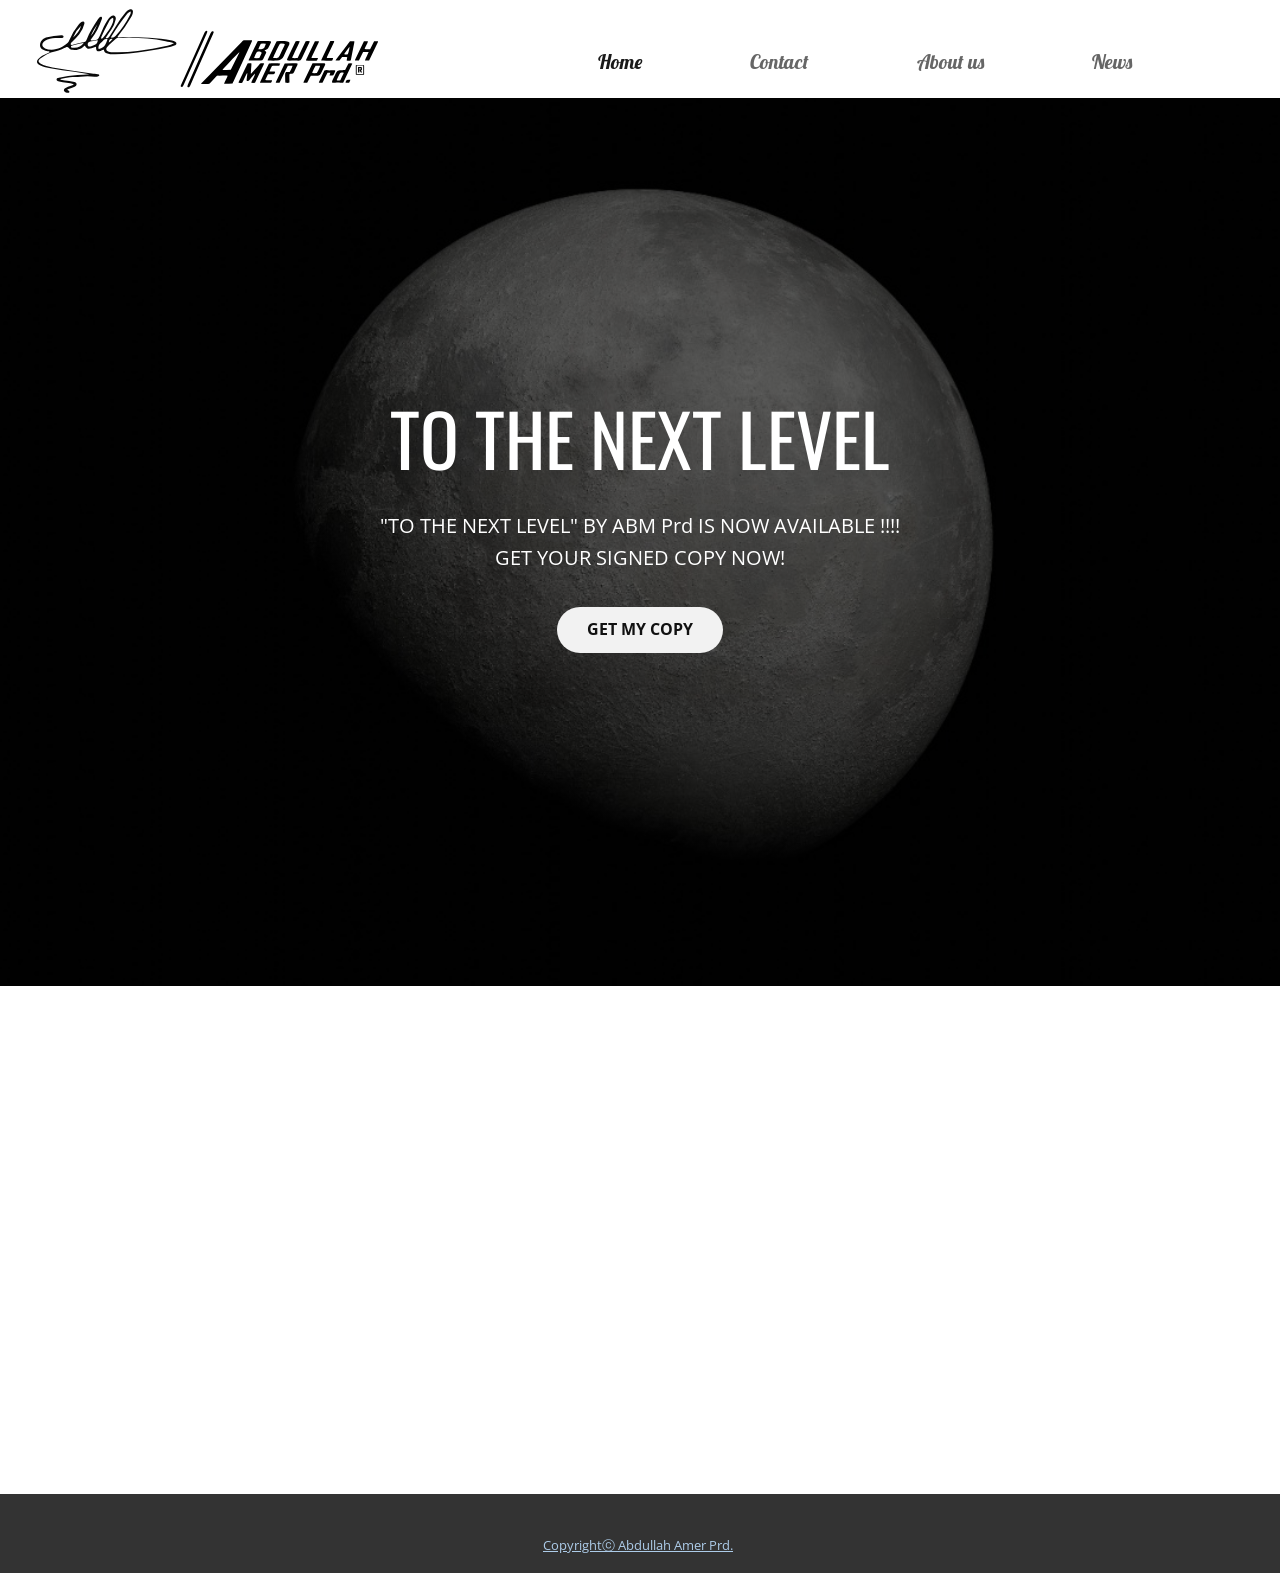
<file: index.html>
<!DOCTYPE html>
<html style="font-size: 16px;" lang="en"><head>
    <meta name="viewport" content="width=device-width, initial-scale=1.0">
    <meta charset="utf-8">
    <meta name="keywords" content="About Team">
    <meta name="description" content="">
    <title>Page 2</title>
    <link rel="stylesheet" href="nicepage.css" media="screen">
<link rel="stylesheet" href="Page-2.css" media="screen">
    <script class="u-script" type="text/javascript" src="jquery.js" defer=""></script>
    <script class="u-script" type="text/javascript" src="nicepage.js" defer=""></script>
    <meta name="generator" content="Nicepage 5.5.0, nicepage.com">
    <link id="u-theme-google-font" rel="stylesheet" href="https://fonts.googleapis.com/css?family=Roboto:100,100i,300,300i,400,400i,500,500i,700,700i,900,900i|Open+Sans:300,300i,400,400i,500,500i,600,600i,700,700i,800,800i">
    <link id="u-page-google-font" rel="stylesheet" href="https://fonts.googleapis.com/css?family=Oswald:200,300,400,500,600,700|Lobster:400">
    
    
    <script type="application/ld+json">{
		"@context": "http://schema.org",
		"@type": "Organization",
		"name": "WebSite4106863"
}</script>
    <meta name="theme-color" content="#478ac9">
    <meta property="og:title" content="Page 2">
    <meta property="og:type" content="website">
  <meta data-intl-tel-input-cdn-path="intlTelInput/"></head>
  <body data-home-page="Page-2.html" data-home-page-title="Page 2" class="u-body u-xl-mode" data-lang="en"><header class="u-align-center-sm u-align-center-xs u-clearfix u-header u-white u-header" id="sec-c23f"><div class="u-clearfix u-sheet u-sheet-1">
        <img class="u-align-left-lg u-align-left-md u-align-left-sm u-align-left-xs u-image u-image-default u-preserve-proportions u-image-1" src="images/an.svg" alt="" data-image-width="300" data-image-height="74">
        <nav class="u-align-left-xl u-align-right-lg u-align-right-md u-align-right-sm u-align-right-xs u-menu u-menu-one-level u-offcanvas u-menu-1">
          <div class="menu-collapse u-custom-font u-font-lobster" style="font-size: 1.25rem;">
            <a class="u-button-style u-custom-text-active-color u-custom-text-color u-custom-text-hover-color u-custom-text-shadow u-custom-text-shadow-blur u-custom-text-shadow-color u-custom-text-shadow-transparency u-custom-text-shadow-x u-custom-text-shadow-y u-nav-link" href="#" style="padding: 3px 4px; font-size: calc(1em + 6px);">
              <svg class="u-svg-link" preserveAspectRatio="xMidYMin slice" viewBox="0 0 302 302" style=""><use xmlns:xlink="http://www.w3.org/1999/xlink" xlink:href="#svg-8a8f"></use></svg>
              <svg xmlns="http://www.w3.org/2000/svg" xmlns:xlink="http://www.w3.org/1999/xlink" version="1.1" id="svg-8a8f" x="0px" y="0px" viewBox="0 0 302 302" style="enable-background:new 0 0 302 302;" xml:space="preserve" class="u-svg-content"><g><rect y="36" width="302" height="30"></rect><rect y="236" width="302" height="30"></rect><rect y="136" width="302" height="30"></rect>
</g><g></g><g></g><g></g><g></g><g></g><g></g><g></g><g></g><g></g><g></g><g></g><g></g><g></g><g></g><g></g></svg>
            </a>
          </div>
          <div class="u-custom-menu u-nav-container">
            <ul class="u-custom-font u-font-lobster u-nav u-unstyled u-nav-1"><li class="u-nav-item"><a class="u-button-style u-nav-link u-text-active-grey-90 u-text-grey-60 u-text-hover-grey-90" href="Page-2.html" style="padding: 10px 54px;">Home</a>
</li><li class="u-nav-item"><a class="u-button-style u-nav-link u-text-active-grey-90 u-text-grey-60 u-text-hover-grey-90" style="padding: 10px 54px;">Contact</a>
</li><li class="u-nav-item"><a class="u-button-style u-nav-link u-text-active-grey-90 u-text-grey-60 u-text-hover-grey-90" style="padding: 10px 54px;">About us</a>
</li><li class="u-nav-item"><a class="u-button-style u-nav-link u-text-active-grey-90 u-text-grey-60 u-text-hover-grey-90" style="padding: 10px 1px 10px 54px;">News</a>
</li></ul>
          </div>
          <div class="u-custom-menu u-nav-container-collapse">
            <div class="u-align-center u-black u-container-style u-inner-container-layout u-opacity u-opacity-95 u-sidenav">
              <div class="u-inner-container-layout u-sidenav-overflow">
                <div class="u-menu-close"></div>
                <ul class="u-align-center u-nav u-popupmenu-items u-unstyled u-nav-2"><li class="u-nav-item"><a class="u-button-style u-nav-link" href="Page-2.html">Home</a>
</li><li class="u-nav-item"><a class="u-button-style u-nav-link">Contact</a>
</li><li class="u-nav-item"><a class="u-button-style u-nav-link">About us</a>
</li><li class="u-nav-item"><a class="u-button-style u-nav-link">News</a>
</li></ul>
              </div>
            </div>
            <div class="u-black u-menu-overlay u-opacity u-opacity-70"></div>
          </div>
        </nav>
      </div></header>
    <section class="u-align-center u-clearfix u-image u-shading u-section-1" id="carousel_de2b" data-image-width="1080" data-image-height="1920">
      <div class="u-clearfix u-sheet u-valign-middle-sm u-sheet-1">
        <h1 class="u-align-center u-custom-font u-font-oswald u-text u-text-body-alt-color u-text-default-lg u-text-default-xl u-title u-text-1">TO THE NE​XT LEVEL</h1>
        <p class="u-align-center u-large-text u-text u-text-body-alt-color u-text-default-lg u-text-default-md u-text-default-xl u-text-variant u-text-2">"TO THE NEXT LEVEL" BY ABM Prd IS NOW AVAILABLE !!!!<br>GET YOUR SIGNED COPY NOW!
        </p>
        <a href="https://drive.google.com/drive/folders/1zIciIUnpm0lqaoNe62Qu-S9P2vGg_6KE?usp=share_link" class="u-active-grey-75 u-align-center u-btn u-btn-round u-button-style u-grey-5 u-hover-grey-50 u-radius-29 u-btn-1" target="_blank">GET MY COPY</a>
      </div>
    </section>
    <style class="u-overlap-style">.u-overlap:not(.u-sticky-scroll) .u-header {
background-color: #ffffff !important
}</style>
    
 <iframe src="https://drive.google.com/file/d/1agv530kmadwkYnQcswONQFWmgNDbMJfE/view?usp=sharing" style="width:600px; height:500px;" frameborder="0"></iframe>   
    
       
    <section class="u-backlink u-clearfix u-grey-80">
      <a class="u-link" href="https://www.instagram.com/abdullah25_3/" target="_blank">
        <span>
Copyrightⓒ Abdullah Amer Prd.</span>
      </a>
      <p class="u-text">
      
     
    </section>
  
</body></html>
</file>
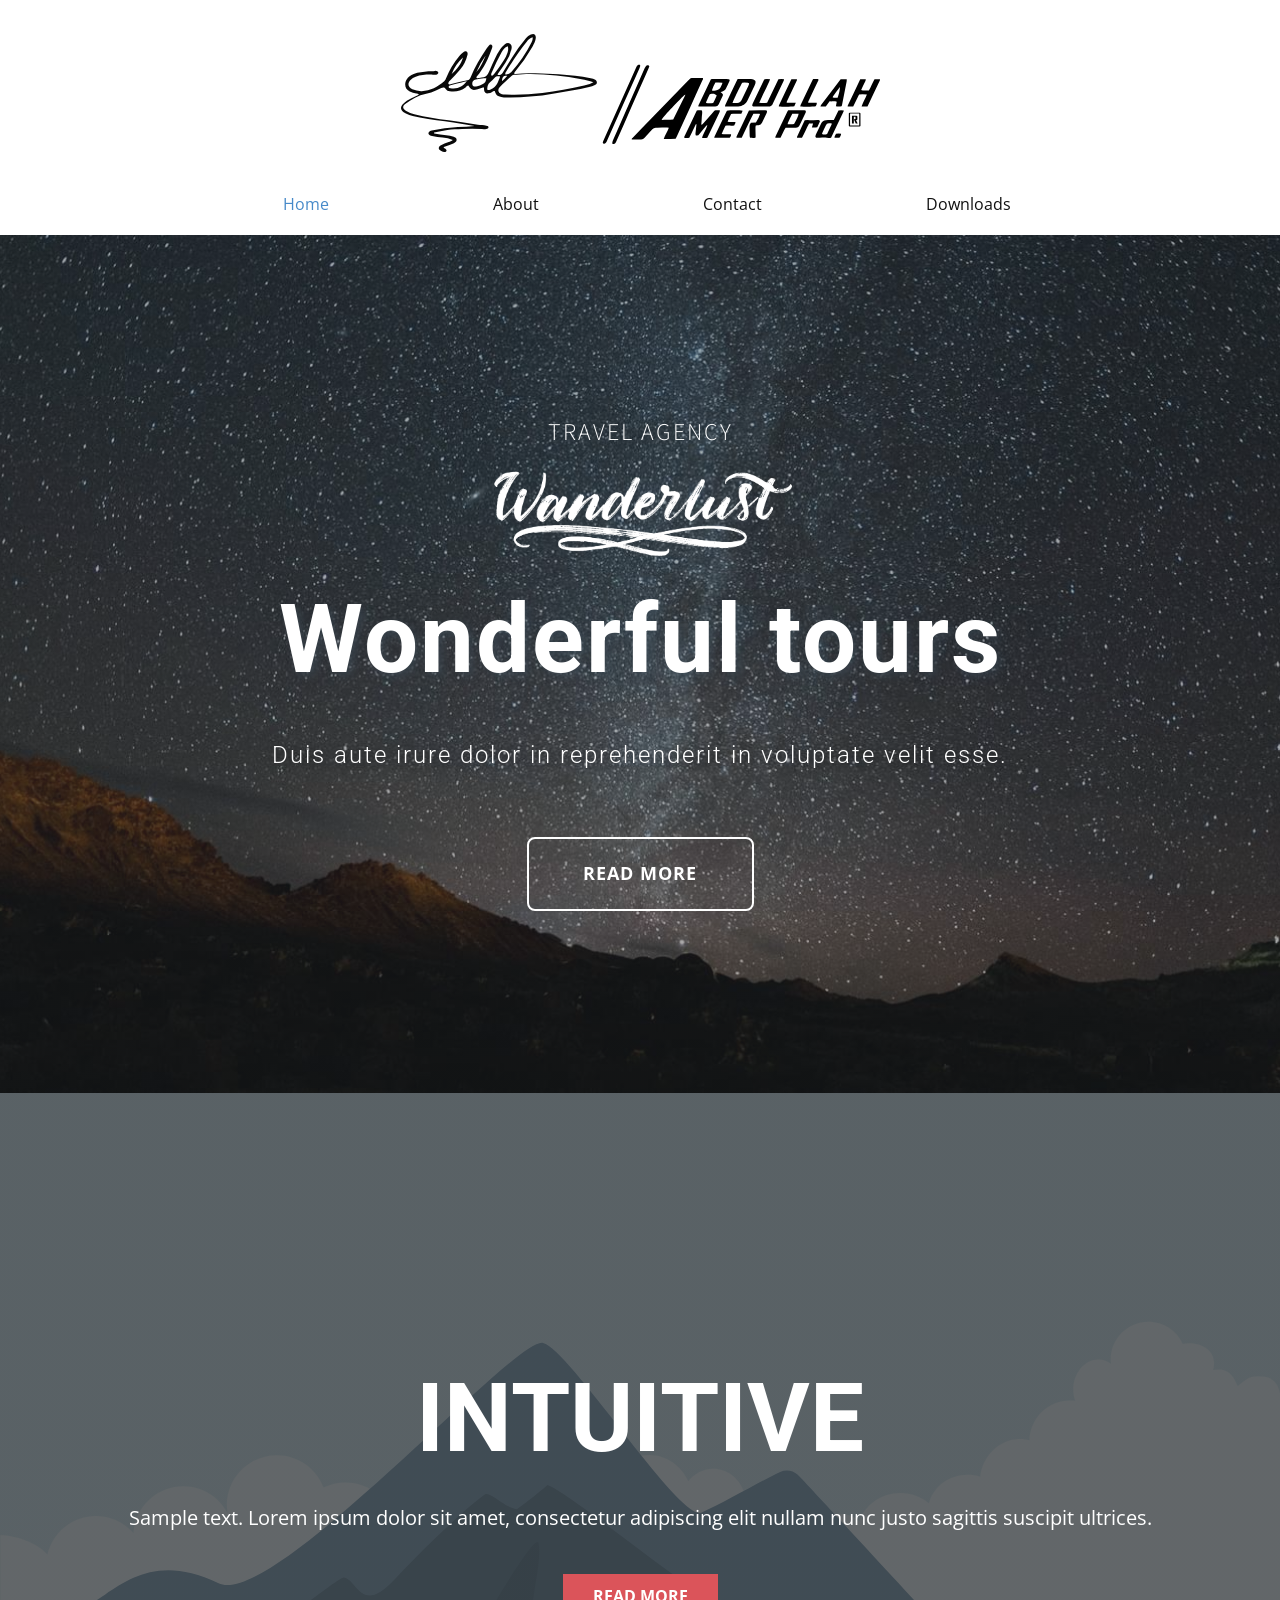
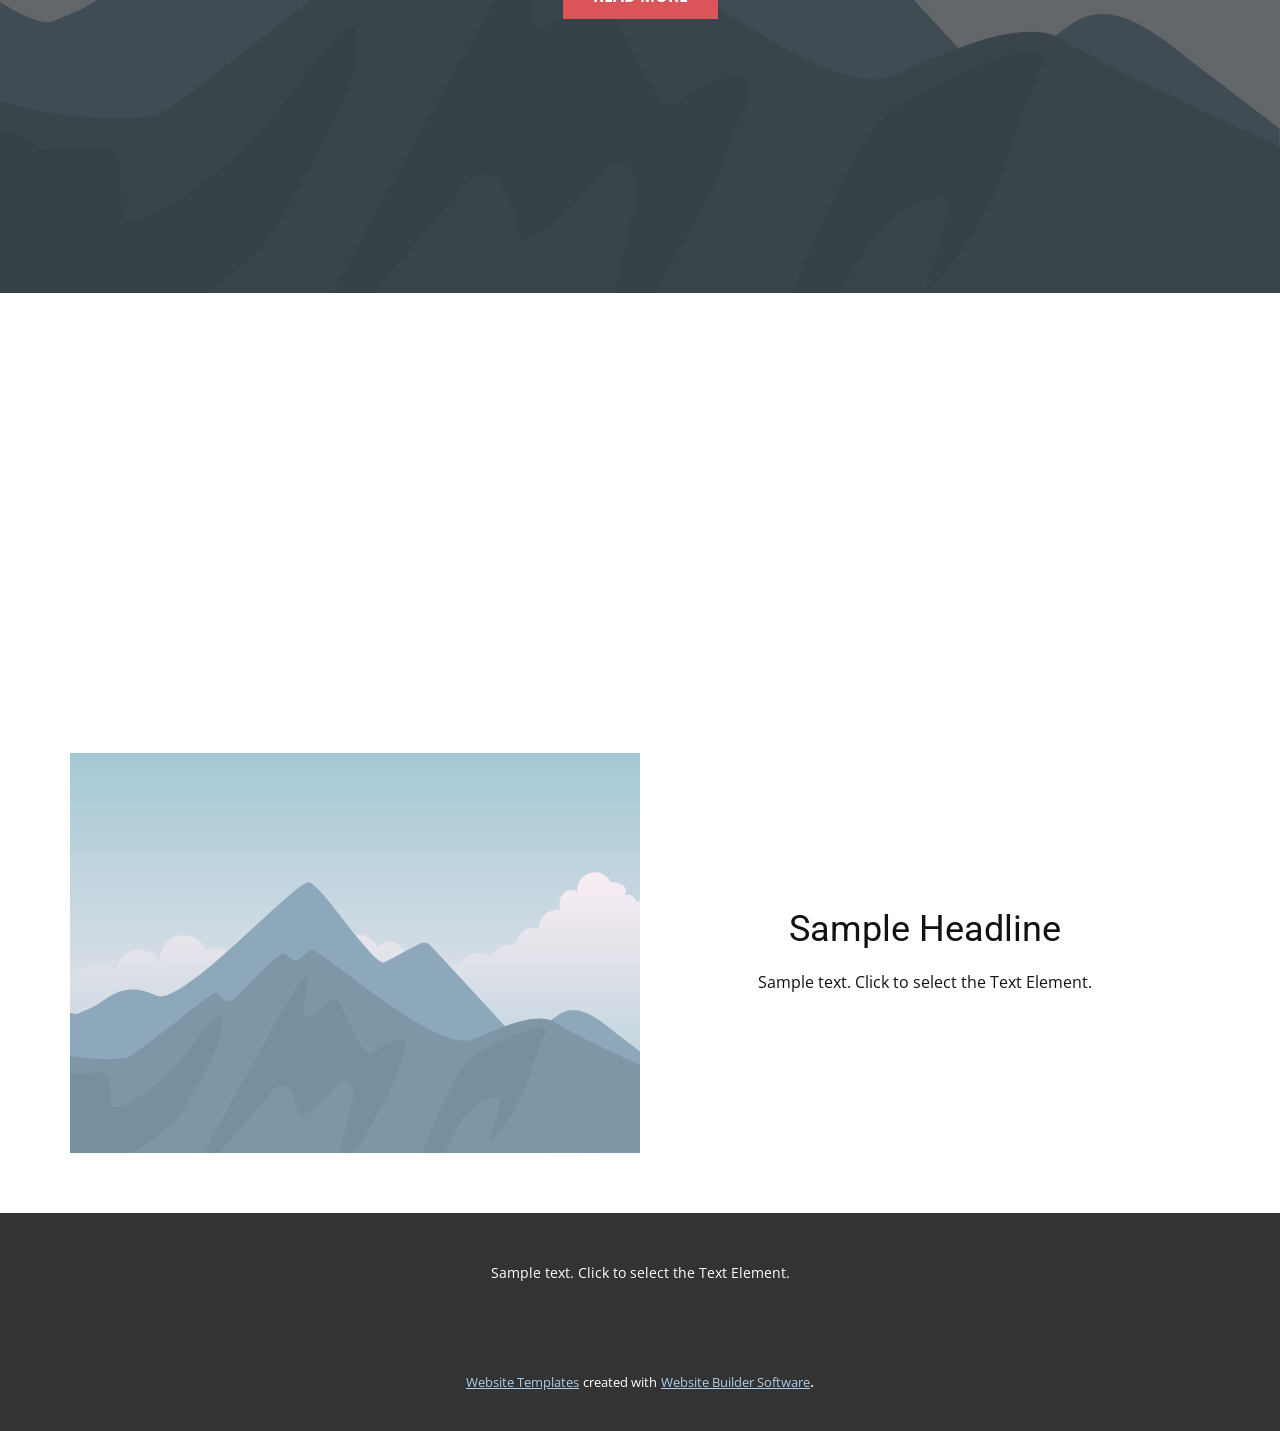
<file: Site1/index.html>
<!DOCTYPE html>
<html style="font-size: 16px;" lang="en"><head>
    <meta name="viewport" content="width=device-width, initial-scale=1.0">
    <meta charset="utf-8">
    <meta name="keywords" content="​Wonderful tours, INTUITIVE">
    <meta name="description" content="">
    <title>Home</title>
    <link rel="stylesheet" href="nicepage.css" media="screen">
<link rel="stylesheet" href="Home.css" media="screen">
    <script class="u-script" type="text/javascript" src="jquery.js" defer=""></script>
    <script class="u-script" type="text/javascript" src="nicepage.js" defer=""></script>
    <meta name="generator" content="Nicepage 5.5.0, nicepage.com">
    <link id="u-theme-google-font" rel="stylesheet" href="https://fonts.googleapis.com/css?family=Roboto:100,100i,300,300i,400,400i,500,500i,700,700i,900,900i|Open+Sans:300,300i,400,400i,500,500i,600,600i,700,700i,800,800i">
    <link id="u-page-google-font" rel="stylesheet" href="https://fonts.googleapis.com/css?family=Source+Sans+Pro:200,200i,300,300i,400,400i,600,600i,700,700i,900,900i|Roboto:100,100i,300,300i,400,400i,500,500i,700,700i,900,900i">
    
    
    
    
    
    <script type="application/ld+json">{
		"@context": "http://schema.org",
		"@type": "Organization",
		"name": "",
		"logo": "images/Asset1.svg"
}</script>
    <meta name="theme-color" content="#478ac9">
    <meta property="og:title" content="Home">
    <meta property="og:type" content="website">
  <meta data-intl-tel-input-cdn-path="intlTelInput/"></head>
  <body data-home-page="Home.html" data-home-page-title="Home" class="u-body u-xl-mode" data-lang="en"><header class="u-clearfix u-header u-sticky u-sticky-b047 u-header" id="sec-e5ba"><div class="u-clearfix u-sheet u-sheet-1">
        <a href="https://nicepage.com" class="u-align-center u-image u-logo u-image-1" data-image-width="563" data-image-height="138">
          <img src="images/Asset1.svg" class="u-logo-image u-logo-image-1">
        </a>
        <nav class="u-menu u-menu-one-level u-offcanvas u-menu-1">
          <div class="menu-collapse" style="font-size: 1rem; letter-spacing: 0px;">
            <a class="u-button-style u-custom-left-right-menu-spacing u-custom-padding-bottom u-custom-top-bottom-menu-spacing u-nav-link u-text-active-palette-1-base u-text-hover-palette-2-base" href="#">
              <svg class="u-svg-link" viewBox="0 0 24 24"><use xmlns:xlink="http://www.w3.org/1999/xlink" xlink:href="#menu-hamburger"></use></svg>
              <svg class="u-svg-content" version="1.1" id="menu-hamburger" viewBox="0 0 16 16" x="0px" y="0px" xmlns:xlink="http://www.w3.org/1999/xlink" xmlns="http://www.w3.org/2000/svg"><g><rect y="1" width="16" height="2"></rect><rect y="7" width="16" height="2"></rect><rect y="13" width="16" height="2"></rect>
</g></svg>
            </a>
          </div>
          <div class="u-custom-menu u-nav-container">
            <ul class="u-nav u-unstyled u-nav-1"><li class="u-nav-item"><a class="u-button-style u-nav-link u-text-active-palette-1-base u-text-hover-palette-2-base" href="Home.html" style="padding: 10px 82px;">Home</a>
</li><li class="u-nav-item"><a class="u-button-style u-nav-link u-text-active-palette-1-base u-text-hover-palette-2-base" href="About.html" style="padding: 10px 82px;">About</a>
</li><li class="u-nav-item"><a class="u-button-style u-nav-link u-text-active-palette-1-base u-text-hover-palette-2-base" href="https://api.whatsapp.com/send?phone=201096430426&amp;text=%F0%9F%98%8D" style="padding: 10px 82px;">Contact</a>
</li><li class="u-nav-item"><a class="u-button-style u-nav-link u-text-active-palette-1-base u-text-hover-palette-2-base" style="padding: 10px 86px 10px 82px;">Downloads</a>
</li></ul>
          </div>
          <div class="u-custom-menu u-nav-container-collapse">
            <div class="u-black u-container-style u-inner-container-layout u-opacity u-opacity-95 u-sidenav">
              <div class="u-inner-container-layout u-sidenav-overflow">
                <div class="u-menu-close"></div>
                <ul class="u-align-center u-nav u-popupmenu-items u-unstyled u-nav-2"><li class="u-nav-item"><a class="u-button-style u-nav-link" href="Home.html">Home</a>
</li><li class="u-nav-item"><a class="u-button-style u-nav-link" href="About.html">About</a>
</li><li class="u-nav-item"><a class="u-button-style u-nav-link" href="https://api.whatsapp.com/send?phone=201096430426&amp;text=%F0%9F%98%8D">Contact</a>
</li><li class="u-nav-item"><a class="u-button-style u-nav-link">Downloads</a>
</li></ul>
              </div>
            </div>
            <div class="u-black u-menu-overlay u-opacity u-opacity-70"></div>
          </div>
        </nav>
      </div></header>
    <section class="u-align-center u-clearfix u-image u-shading u-section-1" id="carousel_0298" data-image-width="1280" data-image-height="853">
      <div class="u-clearfix u-sheet u-sheet-1">
        <h4 class="u-custom-font u-font-source-sans-pro u-text u-text-default u-text-1">travel agency</h4>
        <img src="images/rrr.png" alt="" class="u-image u-image-contain u-image-default u-image-1" data-image-width="1776" data-image-height="621">
        <h2 class="u-text u-text-default u-text-2"> Wonderful tours</h2>
        <h3 class="u-text u-text-body-alt-color u-text-3"> Duis aute irure dolor in reprehenderit in voluptate velit esse.</h3>
        <a href="https://nicepage.com/k/prescription-medicine-html-templates" class="u-active-white u-align-center u-border-2 u-border-active-white u-border-hover-white u-border-white u-btn u-btn-round u-button-style u-hover-white u-none u-radius-8 u-btn-1">read more</a>
      </div>
    </section>
    <section class="u-align-center u-clearfix u-image u-shading u-section-2" src="" data-image-width="256" data-image-height="256" id="sec-5613">
      <div class="u-clearfix u-sheet u-valign-middle u-sheet-1">
        <h1 class="u-text u-text-default u-title u-text-1">INTUITIVE</h1>
        <p class="u-large-text u-text u-text-default u-text-variant u-text-2">Sample text. Lorem ipsum dolor sit amet, consectetur adipiscing elit nullam nunc justo sagittis suscipit ultrices.</p>
        <a href="#" class="u-btn u-button-style u-palette-2-base u-btn-1">Read More</a>
      </div>
    </section>
    <section class="u-clearfix u-section-3" id="sec-cc19">
      <div class="u-clearfix u-sheet u-sheet-1"></div>
    </section>
    <section class="u-clearfix u-section-4" id="sec-e32b">
      <div class="u-clearfix u-sheet u-sheet-1">
        <div class="u-clearfix u-expanded-width u-layout-wrap u-layout-wrap-1">
          <div class="u-layout">
            <div class="u-layout-row">
              <div class="u-container-style u-image u-layout-cell u-size-30 u-image-1" data-image-width="400" data-image-height="265">
                <div class="u-container-layout u-container-layout-1"></div>
              </div>
              <div class="u-container-align-center u-container-style u-layout-cell u-size-30 u-layout-cell-2">
                <div class="u-container-layout u-valign-middle u-container-layout-2">
                  <h2 class="u-align-center u-text u-text-default u-text-1">Sample Headline</h2>
                  <p class="u-align-center u-text u-text-default u-text-2">Sample text. Click to select the Text Element.</p>
                </div>
              </div>
            </div>
          </div>
        </div>
      </div>
    </section>
    
    
    <footer class="u-align-center u-clearfix u-footer u-grey-80 u-footer" id="sec-699b"><div class="u-clearfix u-sheet u-sheet-1">
        <p class="u-small-text u-text u-text-variant u-text-1">Sample text. Click to select the Text Element.</p>
      </div></footer>
    <section class="u-backlink u-clearfix u-grey-80">
      <a class="u-link" href="https://nicepage.com/website-templates" target="_blank">
        <span>Website Templates</span>
      </a>
      <p class="u-text">
        <span>created with</span>
      </p>
      <a class="u-link" href="" target="_blank">
        <span>Website Builder Software</span>
      </a>. 
    </section>
  
</body></html>
</file>
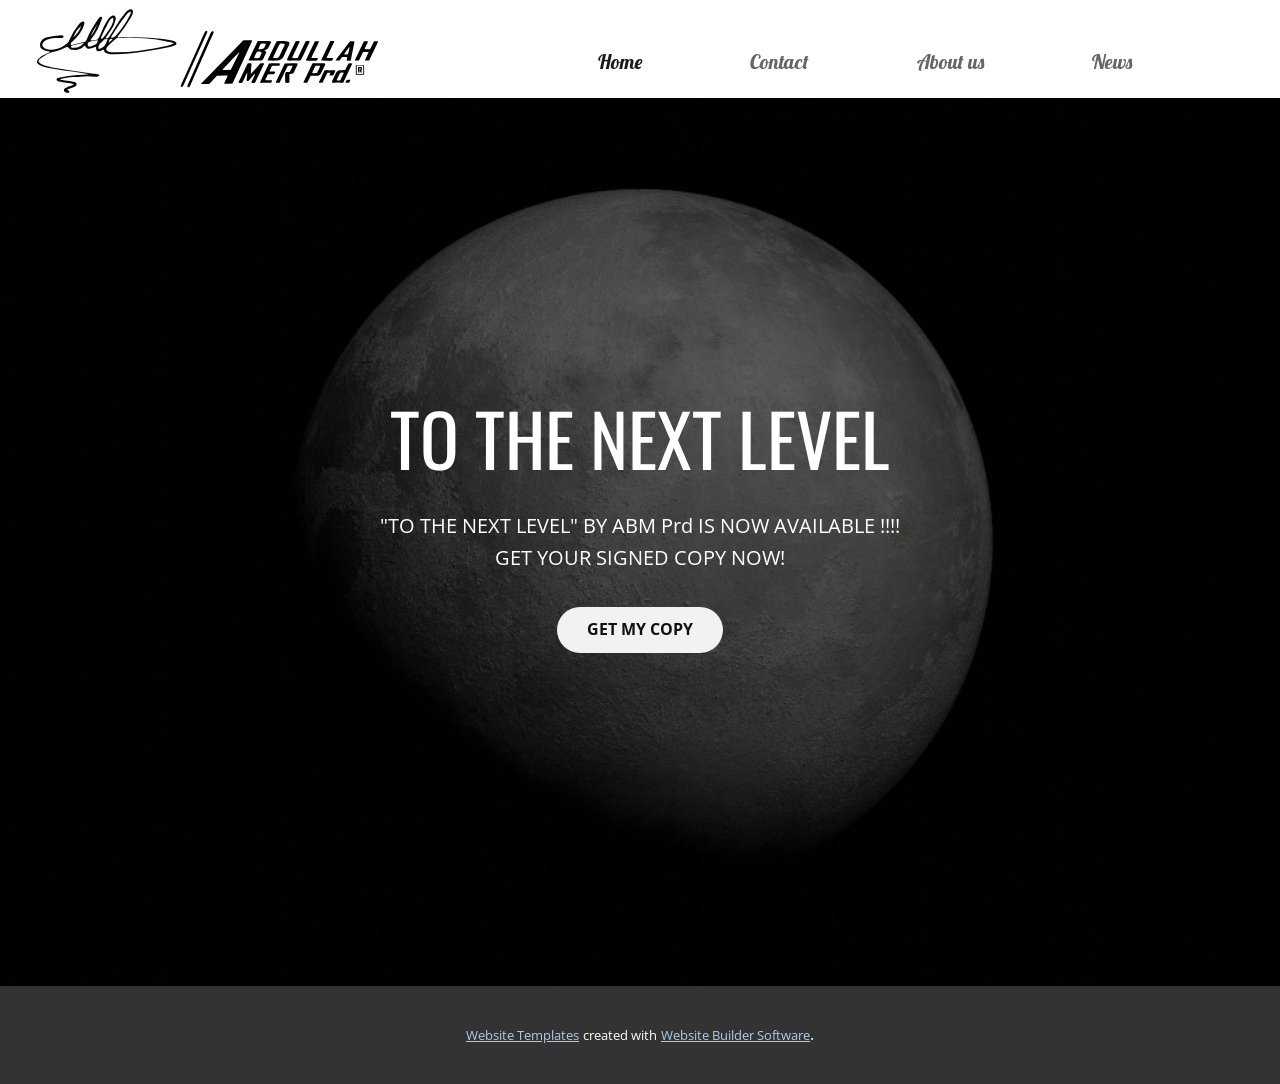
<file: WebSite4106863/index.html>
<!DOCTYPE html>
<html style="font-size: 16px;" lang="en"><head>
    <meta name="viewport" content="width=device-width, initial-scale=1.0">
    <meta charset="utf-8">
    <meta name="keywords" content="About Team">
    <meta name="description" content="">
    <title>Page 2</title>
    <link rel="stylesheet" href="nicepage.css" media="screen">
<link rel="stylesheet" href="Page-2.css" media="screen">
    <script class="u-script" type="text/javascript" src="jquery.js" defer=""></script>
    <script class="u-script" type="text/javascript" src="nicepage.js" defer=""></script>
    <meta name="generator" content="Nicepage 5.5.0, nicepage.com">
    <link id="u-theme-google-font" rel="stylesheet" href="https://fonts.googleapis.com/css?family=Roboto:100,100i,300,300i,400,400i,500,500i,700,700i,900,900i|Open+Sans:300,300i,400,400i,500,500i,600,600i,700,700i,800,800i">
    <link id="u-page-google-font" rel="stylesheet" href="https://fonts.googleapis.com/css?family=Oswald:200,300,400,500,600,700|Lobster:400">
    
    
    <script type="application/ld+json">{
		"@context": "http://schema.org",
		"@type": "Organization",
		"name": "WebSite4106863"
}</script>
    <meta name="theme-color" content="#478ac9">
    <meta property="og:title" content="Page 2">
    <meta property="og:type" content="website">
  <meta data-intl-tel-input-cdn-path="intlTelInput/"></head>
  <body data-home-page="Page-2.html" data-home-page-title="Page 2" class="u-body u-xl-mode" data-lang="en"><header class="u-align-center-sm u-align-center-xs u-clearfix u-header u-white u-header" id="sec-c23f"><div class="u-clearfix u-sheet u-sheet-1">
        <img class="u-align-left-lg u-align-left-md u-align-left-sm u-align-left-xs u-image u-image-default u-preserve-proportions u-image-1" src="images/an.svg" alt="" data-image-width="300" data-image-height="74">
        <nav class="u-align-left-xl u-align-right-lg u-align-right-md u-align-right-sm u-align-right-xs u-menu u-menu-one-level u-offcanvas u-menu-1">
          <div class="menu-collapse u-custom-font u-font-lobster" style="font-size: 1.25rem;">
            <a class="u-button-style u-custom-text-active-color u-custom-text-color u-custom-text-hover-color u-custom-text-shadow u-custom-text-shadow-blur u-custom-text-shadow-color u-custom-text-shadow-transparency u-custom-text-shadow-x u-custom-text-shadow-y u-nav-link" href="#" style="padding: 3px 4px; font-size: calc(1em + 6px);">
              <svg class="u-svg-link" preserveAspectRatio="xMidYMin slice" viewBox="0 0 302 302" style=""><use xmlns:xlink="http://www.w3.org/1999/xlink" xlink:href="#svg-8a8f"></use></svg>
              <svg xmlns="http://www.w3.org/2000/svg" xmlns:xlink="http://www.w3.org/1999/xlink" version="1.1" id="svg-8a8f" x="0px" y="0px" viewBox="0 0 302 302" style="enable-background:new 0 0 302 302;" xml:space="preserve" class="u-svg-content"><g><rect y="36" width="302" height="30"></rect><rect y="236" width="302" height="30"></rect><rect y="136" width="302" height="30"></rect>
</g><g></g><g></g><g></g><g></g><g></g><g></g><g></g><g></g><g></g><g></g><g></g><g></g><g></g><g></g><g></g></svg>
            </a>
          </div>
          <div class="u-custom-menu u-nav-container">
            <ul class="u-custom-font u-font-lobster u-nav u-unstyled u-nav-1"><li class="u-nav-item"><a class="u-button-style u-nav-link u-text-active-grey-90 u-text-grey-60 u-text-hover-grey-90" href="Page-2.html" style="padding: 10px 54px;">Home</a>
</li><li class="u-nav-item"><a class="u-button-style u-nav-link u-text-active-grey-90 u-text-grey-60 u-text-hover-grey-90" style="padding: 10px 54px;">Contact</a>
</li><li class="u-nav-item"><a class="u-button-style u-nav-link u-text-active-grey-90 u-text-grey-60 u-text-hover-grey-90" style="padding: 10px 54px;">About us</a>
</li><li class="u-nav-item"><a class="u-button-style u-nav-link u-text-active-grey-90 u-text-grey-60 u-text-hover-grey-90" style="padding: 10px 1px 10px 54px;">News</a>
</li></ul>
          </div>
          <div class="u-custom-menu u-nav-container-collapse">
            <div class="u-align-center u-black u-container-style u-inner-container-layout u-opacity u-opacity-95 u-sidenav">
              <div class="u-inner-container-layout u-sidenav-overflow">
                <div class="u-menu-close"></div>
                <ul class="u-align-center u-nav u-popupmenu-items u-unstyled u-nav-2"><li class="u-nav-item"><a class="u-button-style u-nav-link" href="Page-2.html">Home</a>
</li><li class="u-nav-item"><a class="u-button-style u-nav-link">Contact</a>
</li><li class="u-nav-item"><a class="u-button-style u-nav-link">About us</a>
</li><li class="u-nav-item"><a class="u-button-style u-nav-link">News</a>
</li></ul>
              </div>
            </div>
            <div class="u-black u-menu-overlay u-opacity u-opacity-70"></div>
          </div>
        </nav>
      </div></header>
    <section class="u-align-center u-clearfix u-image u-shading u-section-1" id="carousel_de2b" data-image-width="1080" data-image-height="1920">
      <div class="u-clearfix u-sheet u-valign-middle-sm u-sheet-1">
        <h1 class="u-align-center u-custom-font u-font-oswald u-text u-text-body-alt-color u-text-default-lg u-text-default-xl u-title u-text-1">TO THE NE​XT LEVEL</h1>
        <p class="u-align-center u-large-text u-text u-text-body-alt-color u-text-default-lg u-text-default-md u-text-default-xl u-text-variant u-text-2">"TO THE NEXT LEVEL" BY ABM Prd IS NOW AVAILABLE !!!!<br>GET YOUR SIGNED COPY NOW!
        </p>
        <a href="https://drive.google.com/drive/folders/1zIciIUnpm0lqaoNe62Qu-S9P2vGg_6KE?usp=share_link" class="u-active-grey-75 u-align-center u-btn u-btn-round u-button-style u-grey-5 u-hover-grey-50 u-radius-29 u-btn-1" target="_blank">GET MY COPY</a>
      </div>
    </section>
    <style class="u-overlap-style">.u-overlap:not(.u-sticky-scroll) .u-header {
background-color: #ffffff !important
}</style>
    
    
    
    <section class="u-backlink u-clearfix u-grey-80">
      <a class="u-link" href="https://nicepage.com/website-templates" target="_blank">
        <span>Website Templates</span>
      </a>
      <p class="u-text">
        <span>created with</span>
      </p>
      <a class="u-link" href="" target="_blank">
        <span>Website Builder Software</span>
      </a>. 
    </section>
  
</body></html>
</file>
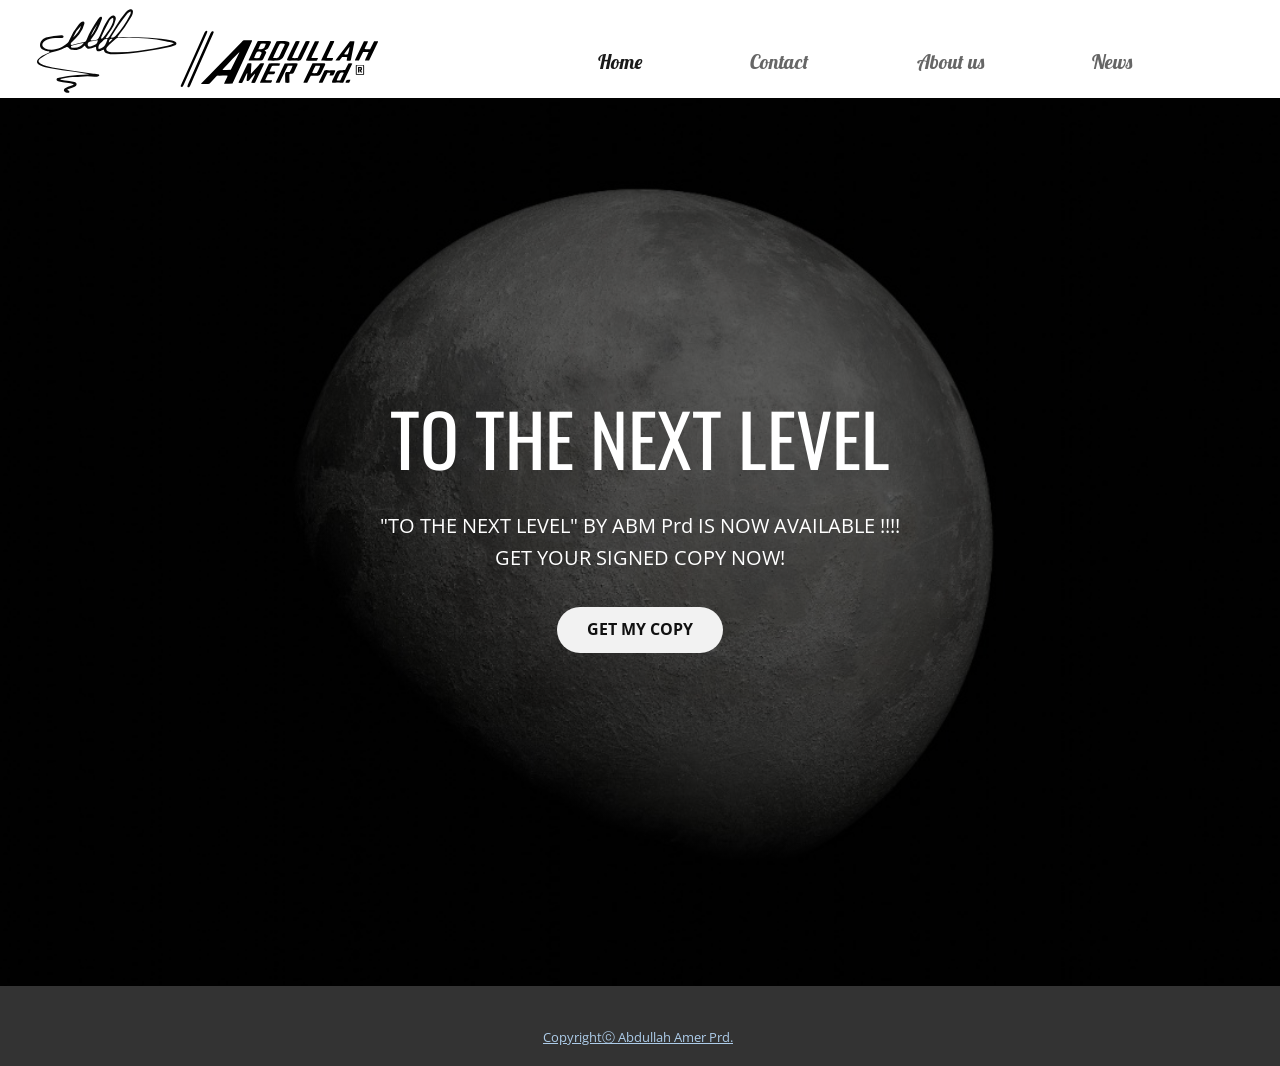
<file: Page-2.html>
<!DOCTYPE html>
<html style="font-size: 16px;" lang="en"><head>
    <meta name="viewport" content="width=device-width, initial-scale=1.0">
    <meta charset="utf-8">
    <meta name="keywords" content="About Team">
    <meta name="description" content="">
    <title>Page 2</title>
    <link rel="stylesheet" href="nicepage.css" media="screen">
<link rel="stylesheet" href="Page-2.css" media="screen">
    <script class="u-script" type="text/javascript" src="jquery.js" defer=""></script>
    <script class="u-script" type="text/javascript" src="nicepage.js" defer=""></script>
    <meta name="generator" content="Nicepage 5.5.0, nicepage.com">
    <link id="u-theme-google-font" rel="stylesheet" href="https://fonts.googleapis.com/css?family=Roboto:100,100i,300,300i,400,400i,500,500i,700,700i,900,900i|Open+Sans:300,300i,400,400i,500,500i,600,600i,700,700i,800,800i">
    <link id="u-page-google-font" rel="stylesheet" href="https://fonts.googleapis.com/css?family=Oswald:200,300,400,500,600,700|Lobster:400">
    
    
    <script type="application/ld+json">{
		"@context": "http://schema.org",
		"@type": "Organization",
		"name": "WebSite4106863"
}</script>
    <meta name="theme-color" content="#478ac9">
    <meta property="og:title" content="Page 2">
    <meta property="og:type" content="website">
  <meta data-intl-tel-input-cdn-path="intlTelInput/"></head>
  <body class="u-body u-xl-mode" data-lang="en"><header class="u-align-center-sm u-align-center-xs u-clearfix u-header u-white u-header" id="sec-c23f"><div class="u-clearfix u-sheet u-sheet-1">
        <img class="u-align-left-lg u-align-left-md u-align-left-sm u-align-left-xs u-image u-image-default u-preserve-proportions u-image-1" src="images/an.svg" alt="" data-image-width="300" data-image-height="74">
        <nav class="u-align-left-xl u-align-right-lg u-align-right-md u-align-right-sm u-align-right-xs u-menu u-menu-one-level u-offcanvas u-menu-1">
          <div class="menu-collapse u-custom-font u-font-lobster" style="font-size: 1.25rem;">
            <a class="u-button-style u-custom-text-active-color u-custom-text-color u-custom-text-hover-color u-custom-text-shadow u-custom-text-shadow-blur u-custom-text-shadow-color u-custom-text-shadow-transparency u-custom-text-shadow-x u-custom-text-shadow-y u-nav-link" href="#" style="padding: 3px 4px; font-size: calc(1em + 6px);">
              <svg class="u-svg-link" preserveAspectRatio="xMidYMin slice" viewBox="0 0 302 302" style=""><use xmlns:xlink="http://www.w3.org/1999/xlink" xlink:href="#svg-8a8f"></use></svg>
              <svg xmlns="http://www.w3.org/2000/svg" xmlns:xlink="http://www.w3.org/1999/xlink" version="1.1" id="svg-8a8f" x="0px" y="0px" viewBox="0 0 302 302" style="enable-background:new 0 0 302 302;" xml:space="preserve" class="u-svg-content"><g><rect y="36" width="302" height="30"></rect><rect y="236" width="302" height="30"></rect><rect y="136" width="302" height="30"></rect>
</g><g></g><g></g><g></g><g></g><g></g><g></g><g></g><g></g><g></g><g></g><g></g><g></g><g></g><g></g><g></g></svg>
            </a>
          </div>
          <div class="u-custom-menu u-nav-container">
            <ul class="u-custom-font u-font-lobster u-nav u-unstyled u-nav-1"><li class="u-nav-item"><a class="u-button-style u-nav-link u-text-active-grey-90 u-text-grey-60 u-text-hover-grey-90" href="Page-2.html" style="padding: 10px 54px;">Home</a>
</li><li class="u-nav-item"><a class="u-button-style u-nav-link u-text-active-grey-90 u-text-grey-60 u-text-hover-grey-90" style="padding: 10px 54px;">Contact</a>
</li><li class="u-nav-item"><a class="u-button-style u-nav-link u-text-active-grey-90 u-text-grey-60 u-text-hover-grey-90" style="padding: 10px 54px;">About us</a>
</li><li class="u-nav-item"><a class="u-button-style u-nav-link u-text-active-grey-90 u-text-grey-60 u-text-hover-grey-90" style="padding: 10px 1px 10px 54px;">News</a>
</li></ul>
          </div>
          <div class="u-custom-menu u-nav-container-collapse">
            <div class="u-align-center u-black u-container-style u-inner-container-layout u-opacity u-opacity-95 u-sidenav">
              <div class="u-inner-container-layout u-sidenav-overflow">
                <div class="u-menu-close"></div>
                <ul class="u-align-center u-nav u-popupmenu-items u-unstyled u-nav-2"><li class="u-nav-item"><a class="u-button-style u-nav-link" href="Page-2.html">Home</a>
</li><li class="u-nav-item"><a class="u-button-style u-nav-link">Contact</a>
</li><li class="u-nav-item"><a class="u-button-style u-nav-link">About us</a>
</li><li class="u-nav-item"><a class="u-button-style u-nav-link">News</a>
</li></ul>
              </div>
            </div>
            <div class="u-black u-menu-overlay u-opacity u-opacity-70"></div>
          </div>
        </nav>
      </div></header>
    <section class="u-align-center u-clearfix u-image u-shading u-section-1" id="carousel_de2b" data-image-width="1080" data-image-height="1920">
      <div class="u-clearfix u-sheet u-valign-middle-sm u-sheet-1">
        <h1 class="u-align-center u-custom-font u-font-oswald u-text u-text-body-alt-color u-text-default-lg u-text-default-xl u-title u-text-1">TO THE NE​XT LEVEL</h1>
        <p class="u-align-center u-large-text u-text u-text-body-alt-color u-text-default-lg u-text-default-md u-text-default-xl u-text-variant u-text-2">"TO THE NEXT LEVEL" BY ABM Prd IS NOW AVAILABLE !!!!<br>GET YOUR SIGNED COPY NOW!
        </p>
        <a href="https://drive.google.com/drive/folders/1zIciIUnpm0lqaoNe62Qu-S9P2vGg_6KE?usp=share_link" class="u-active-grey-75 u-align-center u-btn u-btn-round u-button-style u-grey-5 u-hover-grey-50 u-radius-29 u-btn-1" target="_blank">GET MY COPY</a>
      </div>
    </section>
    <style class="u-overlap-style">.u-overlap:not(.u-sticky-scroll) .u-header {
background-color: #ffffff !important
}</style>
    
    
    
      
    <section class="u-backlink u-clearfix u-grey-80">
      <a class="u-link" href="https://www.instagram.com/abdullah25_3/" target="_blank">
        <span>
Copyrightⓒ Abdullah Amer Prd.</span>
      </a>
      <p class="u-text">

     
    </section>
  
</body></html>
</file>
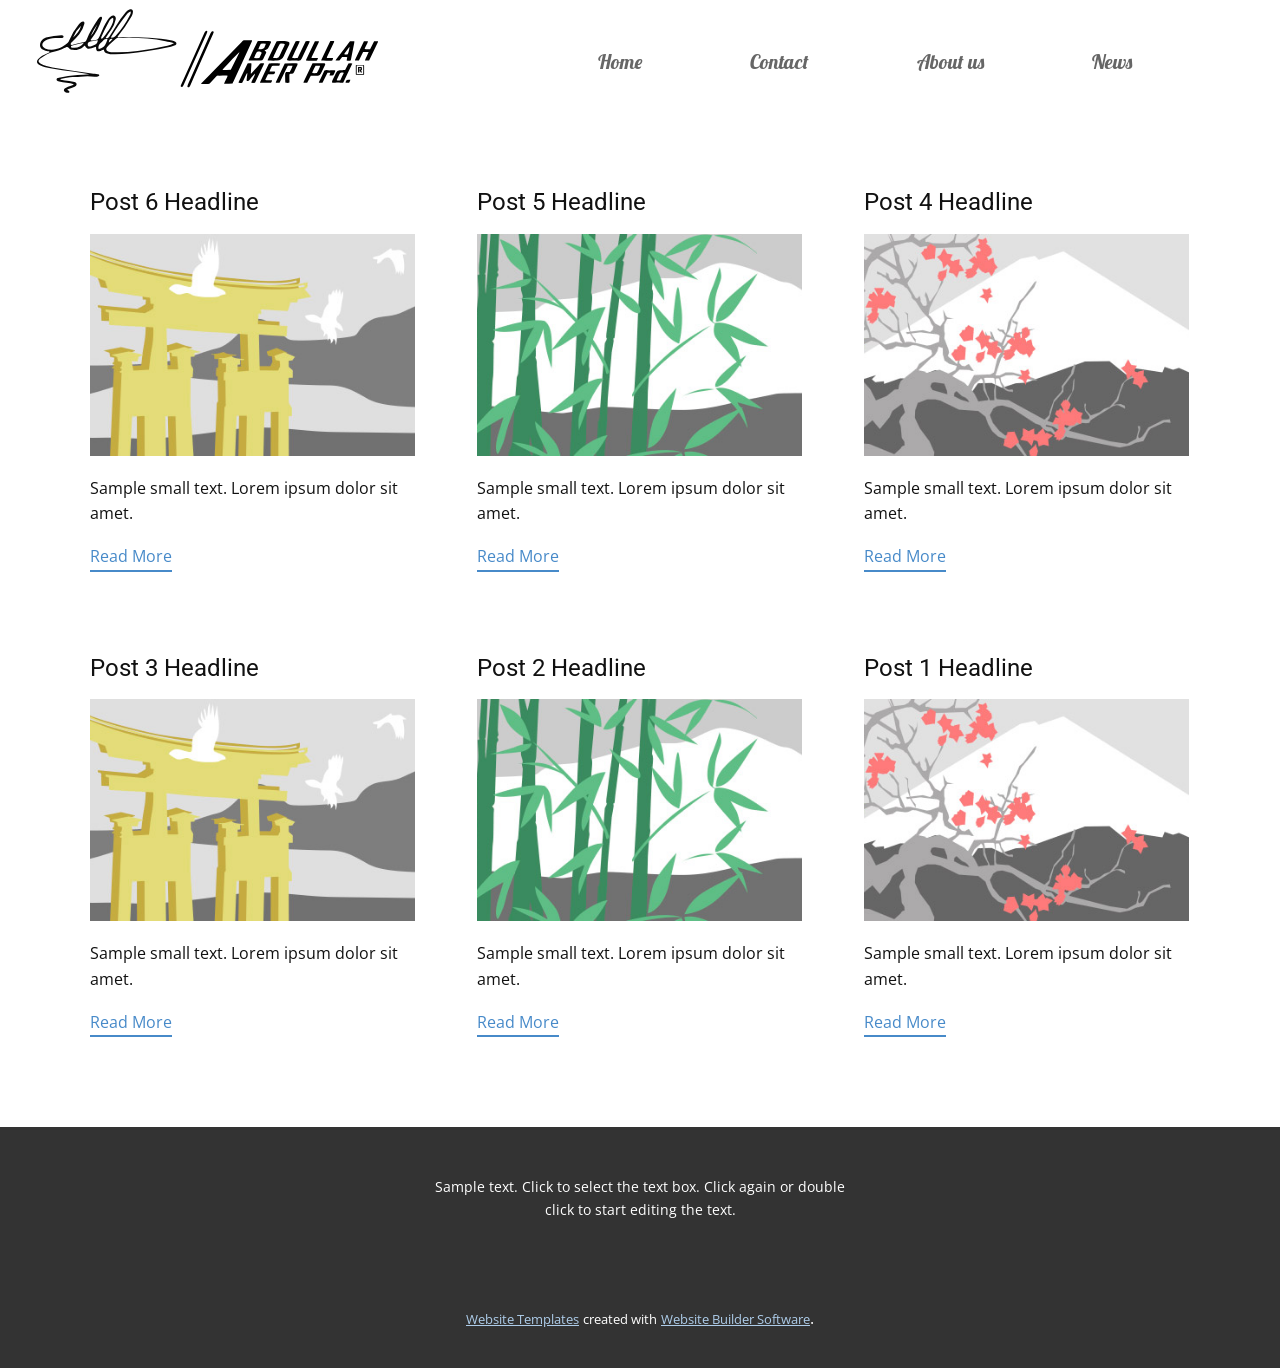
<file: blog/blog.html>
<!DOCTYPE html>
<html style="font-size: 16px;" lang="en"><head>
    <meta name="viewport" content="width=device-width, initial-scale=1.0">
    <meta charset="utf-8">
    <meta name="keywords" content="">
    <meta name="description" content="">
    <title>Blog Template</title>
    <link rel="stylesheet" href="../nicepage.css" media="screen">
<link rel="stylesheet" href="../Blog-Template.css" media="screen">
    <script class="u-script" type="text/javascript" src="../jquery.js" defer=""></script>
    <script class="u-script" type="text/javascript" src="../nicepage.js" defer=""></script>
    <meta name="generator" content="Nicepage 5.5.0, nicepage.com">
    <link id="u-theme-google-font" rel="stylesheet" href="https://fonts.googleapis.com/css?family=Roboto:100,100i,300,300i,400,400i,500,500i,700,700i,900,900i|Open+Sans:300,300i,400,400i,500,500i,600,600i,700,700i,800,800i">
    <link id="u-page-google-font" rel="stylesheet" href="https://fonts.googleapis.com/css?family=Lobster:400">
    
    
    <script type="application/ld+json">{
		"@context": "http://schema.org",
		"@type": "Organization",
		"name": "WebSite4106863"
}</script>
    <meta name="theme-color" content="#478ac9">
  <meta data-intl-tel-input-cdn-path="intlTelInput/"></head>
  <body class="u-body u-xl-mode" data-lang="en"><header class="u-align-center-sm u-align-center-xs u-clearfix u-header u-white u-header" id="sec-c23f"><div class="u-clearfix u-sheet u-sheet-1">
        <img class="u-align-left-lg u-align-left-md u-align-left-sm u-align-left-xs u-image u-image-default u-preserve-proportions u-image-1" src="../images/an.svg" alt="" data-image-width="300" data-image-height="74">
        <nav class="u-align-left-xl u-align-right-lg u-align-right-md u-align-right-sm u-align-right-xs u-menu u-menu-one-level u-offcanvas u-menu-1">
          <div class="menu-collapse u-custom-font u-font-lobster" style="font-size: 1.25rem;">
            <a class="u-button-style u-custom-text-active-color u-custom-text-color u-custom-text-hover-color u-custom-text-shadow u-custom-text-shadow-blur u-custom-text-shadow-color u-custom-text-shadow-transparency u-custom-text-shadow-x u-custom-text-shadow-y u-nav-link" href="#" style="padding: 3px 4px; font-size: calc(1em + 6px);">
              <svg class="u-svg-link" preserveAspectRatio="xMidYMin slice" viewBox="0 0 302 302" style=""><use xmlns:xlink="http://www.w3.org/1999/xlink" xlink:href="#svg-8a8f"></use></svg>
              <svg xmlns="http://www.w3.org/2000/svg" xmlns:xlink="http://www.w3.org/1999/xlink" version="1.1" id="svg-8a8f" x="0px" y="0px" viewBox="0 0 302 302" style="enable-background:new 0 0 302 302;" xml:space="preserve" class="u-svg-content"><g><rect y="36" width="302" height="30"></rect><rect y="236" width="302" height="30"></rect><rect y="136" width="302" height="30"></rect>
</g><g></g><g></g><g></g><g></g><g></g><g></g><g></g><g></g><g></g><g></g><g></g><g></g><g></g><g></g><g></g></svg>
            </a>
          </div>
          <div class="u-custom-menu u-nav-container">
            <ul class="u-custom-font u-font-lobster u-nav u-unstyled u-nav-1"><li class="u-nav-item"><a class="u-button-style u-nav-link u-text-active-grey-90 u-text-grey-60 u-text-hover-grey-90" href="../Page-2.html" style="padding: 10px 54px;">Home</a>
</li><li class="u-nav-item"><a class="u-button-style u-nav-link u-text-active-grey-90 u-text-grey-60 u-text-hover-grey-90" style="padding: 10px 54px;">Contact</a>
</li><li class="u-nav-item"><a class="u-button-style u-nav-link u-text-active-grey-90 u-text-grey-60 u-text-hover-grey-90" style="padding: 10px 54px;">About us</a>
</li><li class="u-nav-item"><a class="u-button-style u-nav-link u-text-active-grey-90 u-text-grey-60 u-text-hover-grey-90" style="padding: 10px 1px 10px 54px;">News</a>
</li></ul>
          </div>
          <div class="u-custom-menu u-nav-container-collapse">
            <div class="u-align-center u-black u-container-style u-inner-container-layout u-opacity u-opacity-95 u-sidenav">
              <div class="u-inner-container-layout u-sidenav-overflow">
                <div class="u-menu-close"></div>
                <ul class="u-align-center u-nav u-popupmenu-items u-unstyled u-nav-2"><li class="u-nav-item"><a class="u-button-style u-nav-link" href="../Page-2.html">Home</a>
</li><li class="u-nav-item"><a class="u-button-style u-nav-link">Contact</a>
</li><li class="u-nav-item"><a class="u-button-style u-nav-link">About us</a>
</li><li class="u-nav-item"><a class="u-button-style u-nav-link">News</a>
</li></ul>
              </div>
            </div>
            <div class="u-black u-menu-overlay u-opacity u-opacity-70"></div>
          </div>
        </nav>
      </div></header>
    <section class="u-clearfix u-section-1" id="sec-3678">
      <div class="u-clearfix u-sheet u-valign-middle u-sheet-1"><!--blog--><!--blog_options_json--><!--{"type":"Recent","source":"","tags":"","count":""}--><!--/blog_options_json-->
        <div class="u-blog u-expanded-width u-repeater u-repeater-1"><!--blog_post-->
          <div class="u-blog-post u-container-style u-repeater-item u-white u-repeater-item-1">
            <div class="u-container-layout u-similar-container u-valign-top u-container-layout-1"><!--blog_post_header-->
              <h4 class="u-blog-control u-text u-text-1">
                <a class="u-post-header-link" href="../blog/post-5.html">Post 6 Headline</a>
              </h4><!--/blog_post_header--><!--blog_post_image-->
              <a class="u-post-header-link" href="../blog/post-5.html"><img alt="" class="u-blog-control u-expanded-width u-image u-image-default u-image-1" src="../images/8ad73f3c.jpeg"></a><!--/blog_post_image--><!--blog_post_content-->
              <div class="u-blog-control u-post-content u-text u-text-2 fr-view">Sample small text. Lorem ipsum dolor sit amet.</div><!--/blog_post_content--><!--blog_post_readmore-->
              <a href="../blog/post-5.html" class="u-blog-control u-border-2 u-border-palette-1-base u-btn u-btn-rectangle u-button-style u-none u-btn-1"><!--blog_post_readmore_content--><!--options_json--><!--{"content":"","defaultValue":"Read More"}--><!--/options_json-->Read More<!--/blog_post_readmore_content--></a><!--/blog_post_readmore-->
            </div>
          </div><div class="u-blog-post u-container-style u-repeater-item u-video-cover u-white">
            <div class="u-container-layout u-similar-container u-valign-top u-container-layout-2"><!--blog_post_header-->
              <h4 class="u-blog-control u-text u-text-3">
                <a class="u-post-header-link" href="../blog/post-4.html">Post 5 Headline</a>
              </h4><!--/blog_post_header--><!--blog_post_image-->
              <a class="u-post-header-link" href="../blog/post-4.html"><img alt="" class="u-blog-control u-expanded-width u-image u-image-default u-image-2" src="../images/68f64b9d.jpeg"></a><!--/blog_post_image--><!--blog_post_content-->
              <div class="u-blog-control u-post-content u-text u-text-4 fr-view">Sample small text. Lorem ipsum dolor sit amet.</div><!--/blog_post_content--><!--blog_post_readmore-->
              <a href="../blog/post-4.html" class="u-blog-control u-border-2 u-border-palette-1-base u-btn u-btn-rectangle u-button-style u-none u-btn-2"><!--blog_post_readmore_content--><!--options_json--><!--{"content":"","defaultValue":"Read More"}--><!--/options_json-->Read More<!--/blog_post_readmore_content--></a><!--/blog_post_readmore-->
            </div>
          </div><div class="u-blog-post u-container-style u-repeater-item u-video-cover u-white">
            <div class="u-container-layout u-similar-container u-valign-top u-container-layout-3"><!--blog_post_header-->
              <h4 class="u-blog-control u-text u-text-5">
                <a class="u-post-header-link" href="../blog/post-3.html">Post 4 Headline</a>
              </h4><!--/blog_post_header--><!--blog_post_image-->
              <a class="u-post-header-link" href="../blog/post-3.html"><img alt="" class="u-blog-control u-expanded-width u-image u-image-default u-image-3" src="../images/0fd3416c.jpeg"></a><!--/blog_post_image--><!--blog_post_content-->
              <div class="u-blog-control u-post-content u-text u-text-6 fr-view">Sample small text. Lorem ipsum dolor sit amet.</div><!--/blog_post_content--><!--blog_post_readmore-->
              <a href="../blog/post-3.html" class="u-blog-control u-border-2 u-border-palette-1-base u-btn u-btn-rectangle u-button-style u-none u-btn-3"><!--blog_post_readmore_content--><!--options_json--><!--{"content":"","defaultValue":"Read More"}--><!--/options_json-->Read More<!--/blog_post_readmore_content--></a><!--/blog_post_readmore-->
            </div>
          </div><div class="u-blog-post u-container-style u-repeater-item u-white u-repeater-item-1">
            <div class="u-container-layout u-similar-container u-valign-top u-container-layout-1"><!--blog_post_header-->
              <h4 class="u-blog-control u-text u-text-1">
                <a class="u-post-header-link" href="../blog/post-2.html">Post 3 Headline</a>
              </h4><!--/blog_post_header--><!--blog_post_image-->
              <a class="u-post-header-link" href="../blog/post-2.html"><img alt="" class="u-blog-control u-expanded-width u-image u-image-default u-image-1" src="../images/8ad73f3c.jpeg"></a><!--/blog_post_image--><!--blog_post_content-->
              <div class="u-blog-control u-post-content u-text u-text-2 fr-view">Sample small text. Lorem ipsum dolor sit amet.</div><!--/blog_post_content--><!--blog_post_readmore-->
              <a href="../blog/post-2.html" class="u-blog-control u-border-2 u-border-palette-1-base u-btn u-btn-rectangle u-button-style u-none u-btn-1"><!--blog_post_readmore_content--><!--options_json--><!--{"content":"","defaultValue":"Read More"}--><!--/options_json-->Read More<!--/blog_post_readmore_content--></a><!--/blog_post_readmore-->
            </div>
          </div><div class="u-blog-post u-container-style u-repeater-item u-video-cover u-white">
            <div class="u-container-layout u-similar-container u-valign-top u-container-layout-2"><!--blog_post_header-->
              <h4 class="u-blog-control u-text u-text-3">
                <a class="u-post-header-link" href="../blog/post-1.html">Post 2 Headline</a>
              </h4><!--/blog_post_header--><!--blog_post_image-->
              <a class="u-post-header-link" href="../blog/post-1.html"><img alt="" class="u-blog-control u-expanded-width u-image u-image-default u-image-2" src="../images/68f64b9d.jpeg"></a><!--/blog_post_image--><!--blog_post_content-->
              <div class="u-blog-control u-post-content u-text u-text-4 fr-view">Sample small text. Lorem ipsum dolor sit amet.</div><!--/blog_post_content--><!--blog_post_readmore-->
              <a href="../blog/post-1.html" class="u-blog-control u-border-2 u-border-palette-1-base u-btn u-btn-rectangle u-button-style u-none u-btn-2"><!--blog_post_readmore_content--><!--options_json--><!--{"content":"","defaultValue":"Read More"}--><!--/options_json-->Read More<!--/blog_post_readmore_content--></a><!--/blog_post_readmore-->
            </div>
          </div><div class="u-blog-post u-container-style u-repeater-item u-video-cover u-white">
            <div class="u-container-layout u-similar-container u-valign-top u-container-layout-3"><!--blog_post_header-->
              <h4 class="u-blog-control u-text u-text-5">
                <a class="u-post-header-link" href="../blog/post.html">Post 1 Headline</a>
              </h4><!--/blog_post_header--><!--blog_post_image-->
              <a class="u-post-header-link" href="../blog/post.html"><img alt="" class="u-blog-control u-expanded-width u-image u-image-default u-image-3" src="../images/0fd3416c.jpeg"></a><!--/blog_post_image--><!--blog_post_content-->
              <div class="u-blog-control u-post-content u-text u-text-6 fr-view">Sample small text. Lorem ipsum dolor sit amet.</div><!--/blog_post_content--><!--blog_post_readmore-->
              <a href="../blog/post.html" class="u-blog-control u-border-2 u-border-palette-1-base u-btn u-btn-rectangle u-button-style u-none u-btn-3"><!--blog_post_readmore_content--><!--options_json--><!--{"content":"","defaultValue":"Read More"}--><!--/options_json-->Read More<!--/blog_post_readmore_content--></a><!--/blog_post_readmore-->
            </div>
          </div><!--/blog_post--><!--blog_post-->
          <!--/blog_post--><!--blog_post-->
          <!--/blog_post-->
        </div><!--/blog-->
      </div>
    </section>
    
    
    <footer class="u-align-center u-clearfix u-footer u-grey-80 u-footer" id="sec-4ff7"><div class="u-clearfix u-sheet u-sheet-1">
        <p class="u-small-text u-text u-text-variant u-text-1">Sample text. Click to select the text box. Click again or double click to start editing the text.</p>
      </div></footer>
    <section class="u-backlink u-clearfix u-grey-80">
      <a class="u-link" href="https://nicepage.com/website-templates" target="_blank">
        <span>Website Templates</span>
      </a>
      <p class="u-text">
        <span>created with</span>
      </p>
      <a class="u-link" href="" target="_blank">
        <span>Website Builder Software</span>
      </a>. 
    </section>
  
</body></html>
</file>
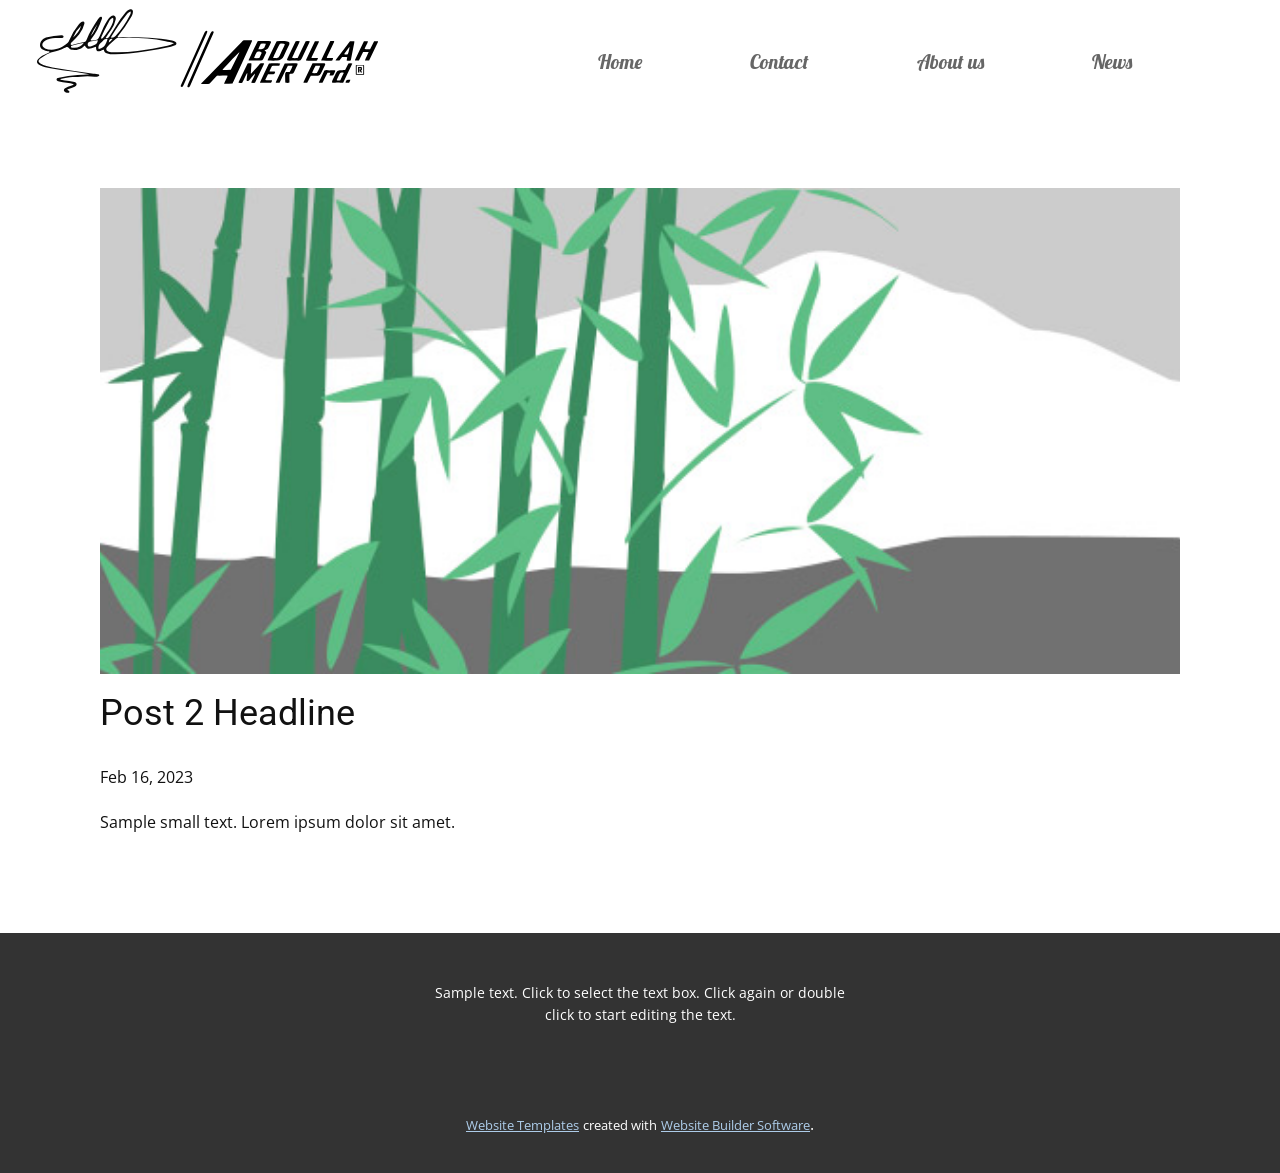
<file: blog/post-1.html>
<!DOCTYPE html>
<html style="font-size: 16px;" lang="en"><head>
    <meta name="viewport" content="width=device-width, initial-scale=1.0">
    <meta charset="utf-8">
    <meta name="keywords" content="Post 1 Headline">
    <meta name="description" content="">
    <title>Post 2 Headline</title>
    <link rel="stylesheet" href="../nicepage.css" media="screen">
<link rel="stylesheet" href="../Post-Template.css" media="screen">
    <script class="u-script" type="text/javascript" src="../jquery.js" defer=""></script>
    <script class="u-script" type="text/javascript" src="../nicepage.js" defer=""></script>
    <meta name="generator" content="Nicepage 5.5.0, nicepage.com">
    <link id="u-theme-google-font" rel="stylesheet" href="https://fonts.googleapis.com/css?family=Roboto:100,100i,300,300i,400,400i,500,500i,700,700i,900,900i|Open+Sans:300,300i,400,400i,500,500i,600,600i,700,700i,800,800i">
    <link id="u-page-google-font" rel="stylesheet" href="https://fonts.googleapis.com/css?family=Lobster:400">
    
    
    <script type="application/ld+json">{
		"@context": "http://schema.org",
		"@type": "Organization",
		"name": "WebSite4106863"
}</script>
    <meta name="theme-color" content="#478ac9">
  <meta data-intl-tel-input-cdn-path="intlTelInput/"></head>
  <body class="u-body u-xl-mode" data-lang="en"><header class="u-align-center-sm u-align-center-xs u-clearfix u-header u-white u-header" id="sec-c23f"><div class="u-clearfix u-sheet u-sheet-1">
        <img class="u-align-left-lg u-align-left-md u-align-left-sm u-align-left-xs u-image u-image-default u-preserve-proportions u-image-1" src="../images/an.svg" alt="" data-image-width="300" data-image-height="74">
        <nav class="u-align-left-xl u-align-right-lg u-align-right-md u-align-right-sm u-align-right-xs u-menu u-menu-one-level u-offcanvas u-menu-1">
          <div class="menu-collapse u-custom-font u-font-lobster" style="font-size: 1.25rem;">
            <a class="u-button-style u-custom-text-active-color u-custom-text-color u-custom-text-hover-color u-custom-text-shadow u-custom-text-shadow-blur u-custom-text-shadow-color u-custom-text-shadow-transparency u-custom-text-shadow-x u-custom-text-shadow-y u-nav-link" href="#" style="padding: 3px 4px; font-size: calc(1em + 6px);">
              <svg class="u-svg-link" preserveAspectRatio="xMidYMin slice" viewBox="0 0 302 302" style=""><use xmlns:xlink="http://www.w3.org/1999/xlink" xlink:href="#svg-8a8f"></use></svg>
              <svg xmlns="http://www.w3.org/2000/svg" xmlns:xlink="http://www.w3.org/1999/xlink" version="1.1" id="svg-8a8f" x="0px" y="0px" viewBox="0 0 302 302" style="enable-background:new 0 0 302 302;" xml:space="preserve" class="u-svg-content"><g><rect y="36" width="302" height="30"></rect><rect y="236" width="302" height="30"></rect><rect y="136" width="302" height="30"></rect>
</g><g></g><g></g><g></g><g></g><g></g><g></g><g></g><g></g><g></g><g></g><g></g><g></g><g></g><g></g><g></g></svg>
            </a>
          </div>
          <div class="u-custom-menu u-nav-container">
            <ul class="u-custom-font u-font-lobster u-nav u-unstyled u-nav-1"><li class="u-nav-item"><a class="u-button-style u-nav-link u-text-active-grey-90 u-text-grey-60 u-text-hover-grey-90" href="../Page-2.html" style="padding: 10px 54px;">Home</a>
</li><li class="u-nav-item"><a class="u-button-style u-nav-link u-text-active-grey-90 u-text-grey-60 u-text-hover-grey-90" style="padding: 10px 54px;">Contact</a>
</li><li class="u-nav-item"><a class="u-button-style u-nav-link u-text-active-grey-90 u-text-grey-60 u-text-hover-grey-90" style="padding: 10px 54px;">About us</a>
</li><li class="u-nav-item"><a class="u-button-style u-nav-link u-text-active-grey-90 u-text-grey-60 u-text-hover-grey-90" style="padding: 10px 1px 10px 54px;">News</a>
</li></ul>
          </div>
          <div class="u-custom-menu u-nav-container-collapse">
            <div class="u-align-center u-black u-container-style u-inner-container-layout u-opacity u-opacity-95 u-sidenav">
              <div class="u-inner-container-layout u-sidenav-overflow">
                <div class="u-menu-close"></div>
                <ul class="u-align-center u-nav u-popupmenu-items u-unstyled u-nav-2"><li class="u-nav-item"><a class="u-button-style u-nav-link" href="../Page-2.html">Home</a>
</li><li class="u-nav-item"><a class="u-button-style u-nav-link">Contact</a>
</li><li class="u-nav-item"><a class="u-button-style u-nav-link">About us</a>
</li><li class="u-nav-item"><a class="u-button-style u-nav-link">News</a>
</li></ul>
              </div>
            </div>
            <div class="u-black u-menu-overlay u-opacity u-opacity-70"></div>
          </div>
        </nav>
      </div></header>
    <section class="u-align-center u-clearfix u-section-1" id="sec-9a1c">
      <div class="u-clearfix u-sheet u-valign-middle-md u-valign-middle-sm u-valign-middle-xs u-sheet-1"><!--post_details--><!--post_details_options_json--><!--{"source":""}--><!--/post_details_options_json--><!--blog_post-->
        <div class="u-container-style u-expanded-width u-post-details u-post-details-1">
          <div class="u-container-layout u-valign-middle u-container-layout-1"><!--blog_post_image-->
            <img alt="" class="u-blog-control u-expanded-width u-image u-image-default u-image-1" src="../images/68f64b9d.jpeg"><!--/blog_post_image--><!--blog_post_header-->
            <h2 class="u-blog-control u-text u-text-1">Post 2 Headline</h2><!--/blog_post_header--><!--blog_post_metadata-->
            <div class="u-blog-control u-metadata u-metadata-1"><!--blog_post_metadata_date-->
              <span class="u-meta-date u-meta-icon">Feb 16, 2023</span><!--/blog_post_metadata_date--><!--blog_post_metadata_category-->
              <!--/blog_post_metadata_category--><!--blog_post_metadata_comments-->
              <!--/blog_post_metadata_comments-->
            </div><!--/blog_post_metadata--><!--blog_post_content-->
            <div class="u-align-justify u-blog-control u-post-content u-text u-text-2 fr-view">
  Sample small text. Lorem ipsum dolor sit amet.
  </div><!--/blog_post_content-->
          </div>
        </div><!--/blog_post--><!--/post_details-->
      </div>
    </section>
    
    
    <footer class="u-align-center u-clearfix u-footer u-grey-80 u-footer" id="sec-4ff7"><div class="u-clearfix u-sheet u-sheet-1">
        <p class="u-small-text u-text u-text-variant u-text-1">Sample text. Click to select the text box. Click again or double click to start editing the text.</p>
      </div></footer>
    <section class="u-backlink u-clearfix u-grey-80">
      <a class="u-link" href="https://nicepage.com/website-templates" target="_blank">
        <span>Website Templates</span>
      </a>
      <p class="u-text">
        <span>created with</span>
      </p>
      <a class="u-link" href="" target="_blank">
        <span>Website Builder Software</span>
      </a>. 
    </section>
  
</body></html>
</file>
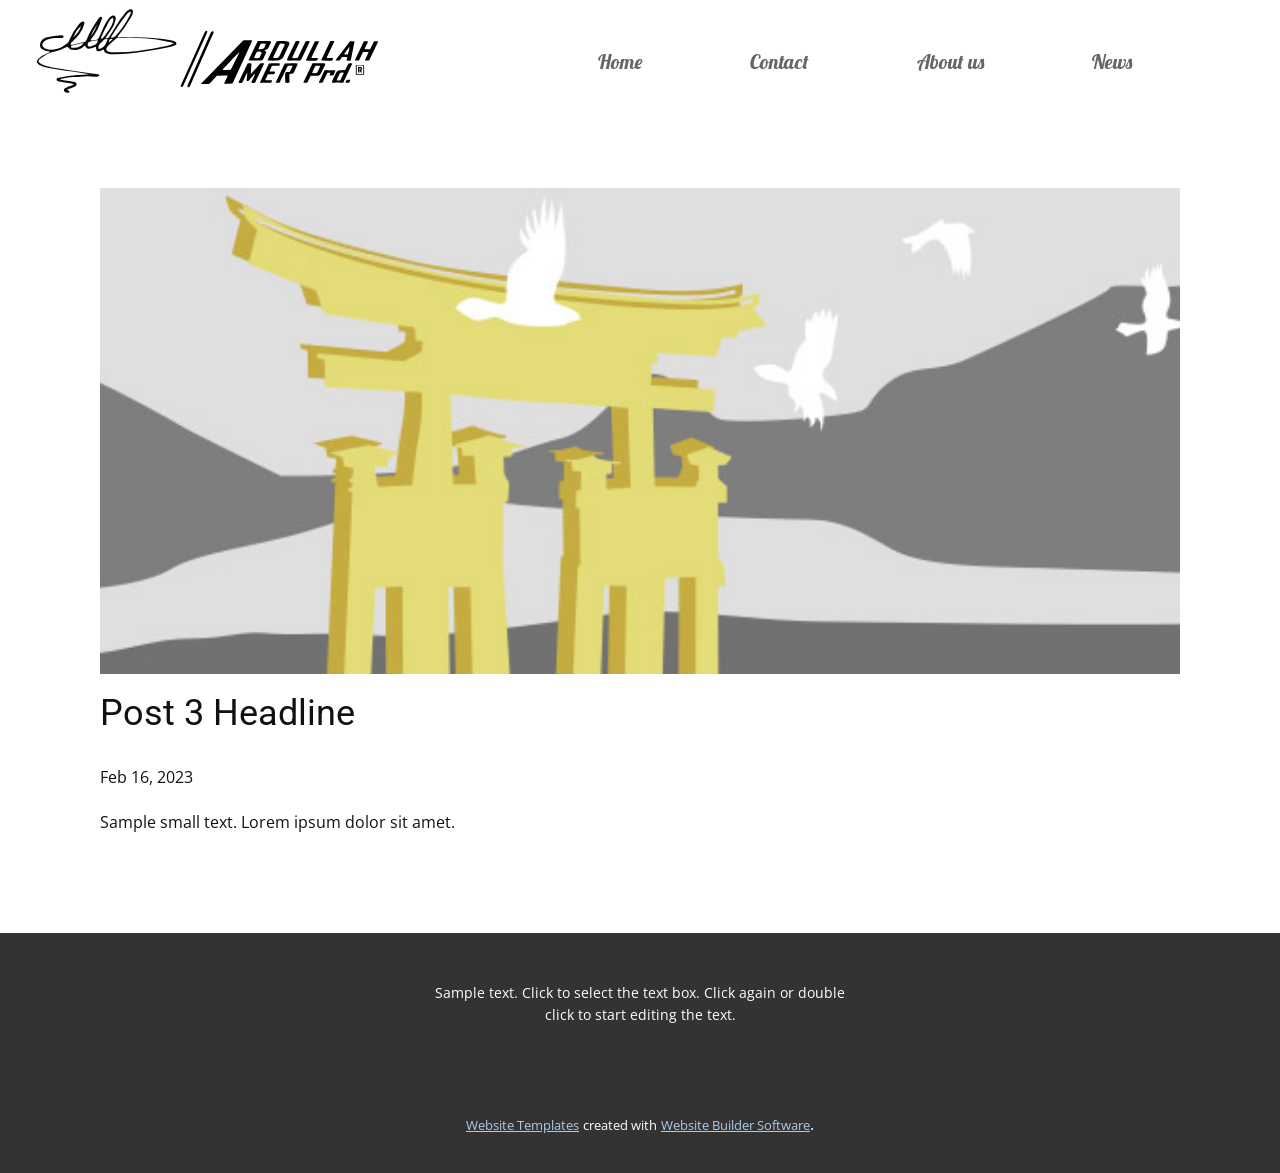
<file: blog/post-2.html>
<!DOCTYPE html>
<html style="font-size: 16px;" lang="en"><head>
    <meta name="viewport" content="width=device-width, initial-scale=1.0">
    <meta charset="utf-8">
    <meta name="keywords" content="Post 1 Headline">
    <meta name="description" content="">
    <title>Post 3 Headline</title>
    <link rel="stylesheet" href="../nicepage.css" media="screen">
<link rel="stylesheet" href="../Post-Template.css" media="screen">
    <script class="u-script" type="text/javascript" src="../jquery.js" defer=""></script>
    <script class="u-script" type="text/javascript" src="../nicepage.js" defer=""></script>
    <meta name="generator" content="Nicepage 5.5.0, nicepage.com">
    <link id="u-theme-google-font" rel="stylesheet" href="https://fonts.googleapis.com/css?family=Roboto:100,100i,300,300i,400,400i,500,500i,700,700i,900,900i|Open+Sans:300,300i,400,400i,500,500i,600,600i,700,700i,800,800i">
    <link id="u-page-google-font" rel="stylesheet" href="https://fonts.googleapis.com/css?family=Lobster:400">
    
    
    <script type="application/ld+json">{
		"@context": "http://schema.org",
		"@type": "Organization",
		"name": "WebSite4106863"
}</script>
    <meta name="theme-color" content="#478ac9">
  <meta data-intl-tel-input-cdn-path="intlTelInput/"></head>
  <body class="u-body u-xl-mode" data-lang="en"><header class="u-align-center-sm u-align-center-xs u-clearfix u-header u-white u-header" id="sec-c23f"><div class="u-clearfix u-sheet u-sheet-1">
        <img class="u-align-left-lg u-align-left-md u-align-left-sm u-align-left-xs u-image u-image-default u-preserve-proportions u-image-1" src="../images/an.svg" alt="" data-image-width="300" data-image-height="74">
        <nav class="u-align-left-xl u-align-right-lg u-align-right-md u-align-right-sm u-align-right-xs u-menu u-menu-one-level u-offcanvas u-menu-1">
          <div class="menu-collapse u-custom-font u-font-lobster" style="font-size: 1.25rem;">
            <a class="u-button-style u-custom-text-active-color u-custom-text-color u-custom-text-hover-color u-custom-text-shadow u-custom-text-shadow-blur u-custom-text-shadow-color u-custom-text-shadow-transparency u-custom-text-shadow-x u-custom-text-shadow-y u-nav-link" href="#" style="padding: 3px 4px; font-size: calc(1em + 6px);">
              <svg class="u-svg-link" preserveAspectRatio="xMidYMin slice" viewBox="0 0 302 302" style=""><use xmlns:xlink="http://www.w3.org/1999/xlink" xlink:href="#svg-8a8f"></use></svg>
              <svg xmlns="http://www.w3.org/2000/svg" xmlns:xlink="http://www.w3.org/1999/xlink" version="1.1" id="svg-8a8f" x="0px" y="0px" viewBox="0 0 302 302" style="enable-background:new 0 0 302 302;" xml:space="preserve" class="u-svg-content"><g><rect y="36" width="302" height="30"></rect><rect y="236" width="302" height="30"></rect><rect y="136" width="302" height="30"></rect>
</g><g></g><g></g><g></g><g></g><g></g><g></g><g></g><g></g><g></g><g></g><g></g><g></g><g></g><g></g><g></g></svg>
            </a>
          </div>
          <div class="u-custom-menu u-nav-container">
            <ul class="u-custom-font u-font-lobster u-nav u-unstyled u-nav-1"><li class="u-nav-item"><a class="u-button-style u-nav-link u-text-active-grey-90 u-text-grey-60 u-text-hover-grey-90" href="../Page-2.html" style="padding: 10px 54px;">Home</a>
</li><li class="u-nav-item"><a class="u-button-style u-nav-link u-text-active-grey-90 u-text-grey-60 u-text-hover-grey-90" style="padding: 10px 54px;">Contact</a>
</li><li class="u-nav-item"><a class="u-button-style u-nav-link u-text-active-grey-90 u-text-grey-60 u-text-hover-grey-90" style="padding: 10px 54px;">About us</a>
</li><li class="u-nav-item"><a class="u-button-style u-nav-link u-text-active-grey-90 u-text-grey-60 u-text-hover-grey-90" style="padding: 10px 1px 10px 54px;">News</a>
</li></ul>
          </div>
          <div class="u-custom-menu u-nav-container-collapse">
            <div class="u-align-center u-black u-container-style u-inner-container-layout u-opacity u-opacity-95 u-sidenav">
              <div class="u-inner-container-layout u-sidenav-overflow">
                <div class="u-menu-close"></div>
                <ul class="u-align-center u-nav u-popupmenu-items u-unstyled u-nav-2"><li class="u-nav-item"><a class="u-button-style u-nav-link" href="../Page-2.html">Home</a>
</li><li class="u-nav-item"><a class="u-button-style u-nav-link">Contact</a>
</li><li class="u-nav-item"><a class="u-button-style u-nav-link">About us</a>
</li><li class="u-nav-item"><a class="u-button-style u-nav-link">News</a>
</li></ul>
              </div>
            </div>
            <div class="u-black u-menu-overlay u-opacity u-opacity-70"></div>
          </div>
        </nav>
      </div></header>
    <section class="u-align-center u-clearfix u-section-1" id="sec-9a1c">
      <div class="u-clearfix u-sheet u-valign-middle-md u-valign-middle-sm u-valign-middle-xs u-sheet-1"><!--post_details--><!--post_details_options_json--><!--{"source":""}--><!--/post_details_options_json--><!--blog_post-->
        <div class="u-container-style u-expanded-width u-post-details u-post-details-1">
          <div class="u-container-layout u-valign-middle u-container-layout-1"><!--blog_post_image-->
            <img alt="" class="u-blog-control u-expanded-width u-image u-image-default u-image-1" src="../images/8ad73f3c.jpeg"><!--/blog_post_image--><!--blog_post_header-->
            <h2 class="u-blog-control u-text u-text-1">Post 3 Headline</h2><!--/blog_post_header--><!--blog_post_metadata-->
            <div class="u-blog-control u-metadata u-metadata-1"><!--blog_post_metadata_date-->
              <span class="u-meta-date u-meta-icon">Feb 16, 2023</span><!--/blog_post_metadata_date--><!--blog_post_metadata_category-->
              <!--/blog_post_metadata_category--><!--blog_post_metadata_comments-->
              <!--/blog_post_metadata_comments-->
            </div><!--/blog_post_metadata--><!--blog_post_content-->
            <div class="u-align-justify u-blog-control u-post-content u-text u-text-2 fr-view">
  Sample small text. Lorem ipsum dolor sit amet.
  </div><!--/blog_post_content-->
          </div>
        </div><!--/blog_post--><!--/post_details-->
      </div>
    </section>
    
    
    <footer class="u-align-center u-clearfix u-footer u-grey-80 u-footer" id="sec-4ff7"><div class="u-clearfix u-sheet u-sheet-1">
        <p class="u-small-text u-text u-text-variant u-text-1">Sample text. Click to select the text box. Click again or double click to start editing the text.</p>
      </div></footer>
    <section class="u-backlink u-clearfix u-grey-80">
      <a class="u-link" href="https://nicepage.com/website-templates" target="_blank">
        <span>Website Templates</span>
      </a>
      <p class="u-text">
        <span>created with</span>
      </p>
      <a class="u-link" href="" target="_blank">
        <span>Website Builder Software</span>
      </a>. 
    </section>
  
</body></html>
</file>
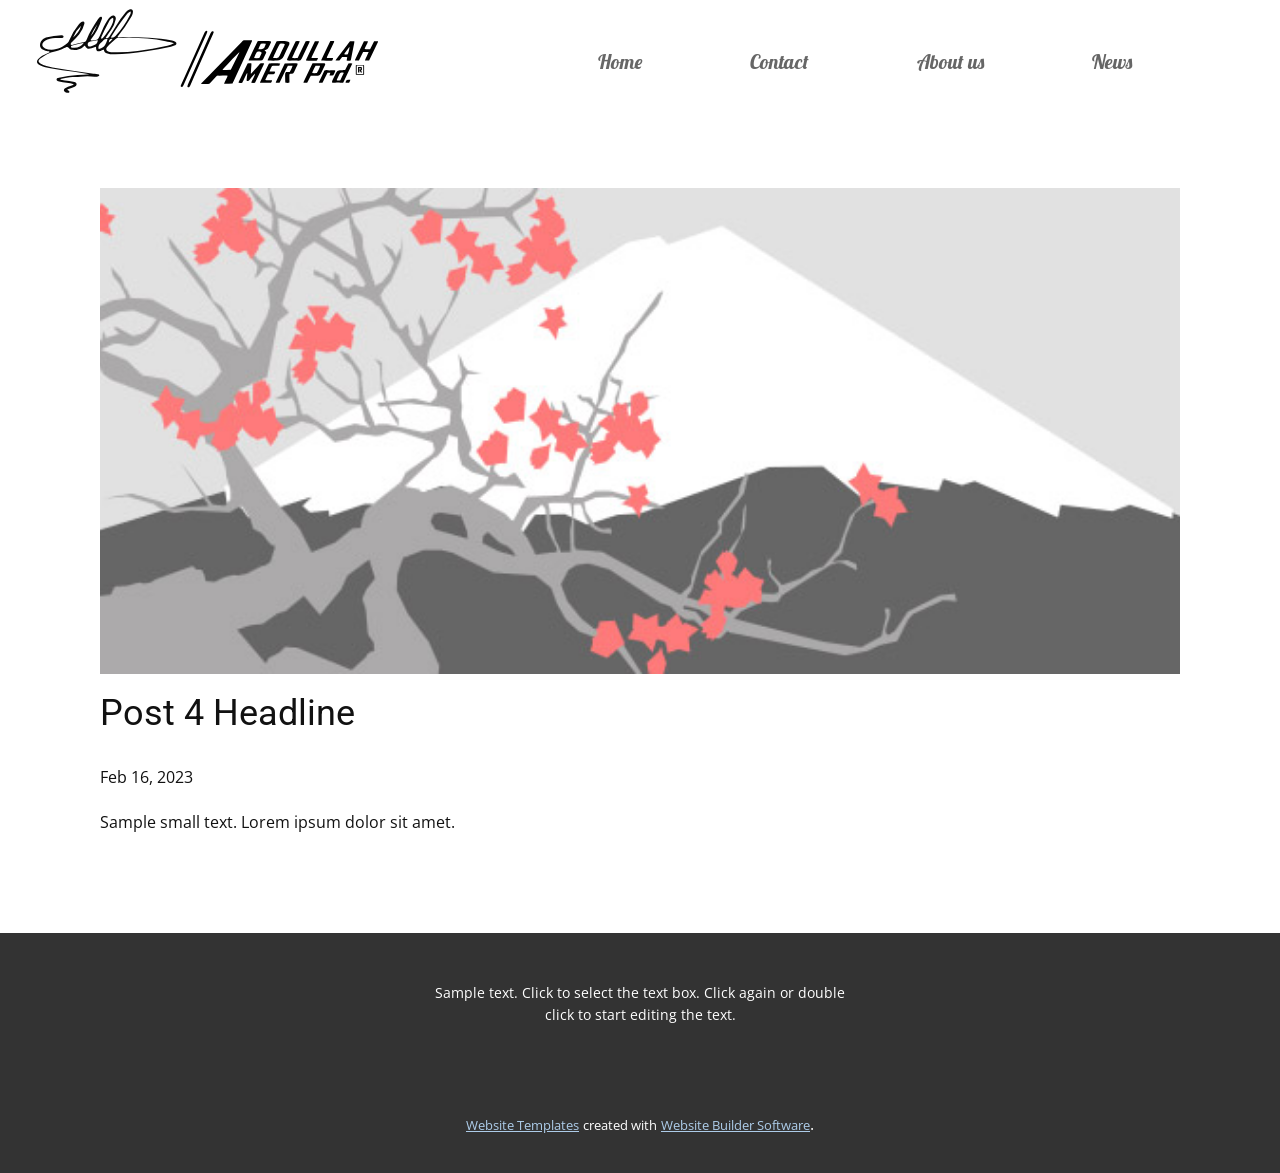
<file: blog/post-3.html>
<!DOCTYPE html>
<html style="font-size: 16px;" lang="en"><head>
    <meta name="viewport" content="width=device-width, initial-scale=1.0">
    <meta charset="utf-8">
    <meta name="keywords" content="Post 1 Headline">
    <meta name="description" content="">
    <title>Post 4 Headline</title>
    <link rel="stylesheet" href="../nicepage.css" media="screen">
<link rel="stylesheet" href="../Post-Template.css" media="screen">
    <script class="u-script" type="text/javascript" src="../jquery.js" defer=""></script>
    <script class="u-script" type="text/javascript" src="../nicepage.js" defer=""></script>
    <meta name="generator" content="Nicepage 5.5.0, nicepage.com">
    <link id="u-theme-google-font" rel="stylesheet" href="https://fonts.googleapis.com/css?family=Roboto:100,100i,300,300i,400,400i,500,500i,700,700i,900,900i|Open+Sans:300,300i,400,400i,500,500i,600,600i,700,700i,800,800i">
    <link id="u-page-google-font" rel="stylesheet" href="https://fonts.googleapis.com/css?family=Lobster:400">
    
    
    <script type="application/ld+json">{
		"@context": "http://schema.org",
		"@type": "Organization",
		"name": "WebSite4106863"
}</script>
    <meta name="theme-color" content="#478ac9">
  <meta data-intl-tel-input-cdn-path="intlTelInput/"></head>
  <body class="u-body u-xl-mode" data-lang="en"><header class="u-align-center-sm u-align-center-xs u-clearfix u-header u-white u-header" id="sec-c23f"><div class="u-clearfix u-sheet u-sheet-1">
        <img class="u-align-left-lg u-align-left-md u-align-left-sm u-align-left-xs u-image u-image-default u-preserve-proportions u-image-1" src="../images/an.svg" alt="" data-image-width="300" data-image-height="74">
        <nav class="u-align-left-xl u-align-right-lg u-align-right-md u-align-right-sm u-align-right-xs u-menu u-menu-one-level u-offcanvas u-menu-1">
          <div class="menu-collapse u-custom-font u-font-lobster" style="font-size: 1.25rem;">
            <a class="u-button-style u-custom-text-active-color u-custom-text-color u-custom-text-hover-color u-custom-text-shadow u-custom-text-shadow-blur u-custom-text-shadow-color u-custom-text-shadow-transparency u-custom-text-shadow-x u-custom-text-shadow-y u-nav-link" href="#" style="padding: 3px 4px; font-size: calc(1em + 6px);">
              <svg class="u-svg-link" preserveAspectRatio="xMidYMin slice" viewBox="0 0 302 302" style=""><use xmlns:xlink="http://www.w3.org/1999/xlink" xlink:href="#svg-8a8f"></use></svg>
              <svg xmlns="http://www.w3.org/2000/svg" xmlns:xlink="http://www.w3.org/1999/xlink" version="1.1" id="svg-8a8f" x="0px" y="0px" viewBox="0 0 302 302" style="enable-background:new 0 0 302 302;" xml:space="preserve" class="u-svg-content"><g><rect y="36" width="302" height="30"></rect><rect y="236" width="302" height="30"></rect><rect y="136" width="302" height="30"></rect>
</g><g></g><g></g><g></g><g></g><g></g><g></g><g></g><g></g><g></g><g></g><g></g><g></g><g></g><g></g><g></g></svg>
            </a>
          </div>
          <div class="u-custom-menu u-nav-container">
            <ul class="u-custom-font u-font-lobster u-nav u-unstyled u-nav-1"><li class="u-nav-item"><a class="u-button-style u-nav-link u-text-active-grey-90 u-text-grey-60 u-text-hover-grey-90" href="../Page-2.html" style="padding: 10px 54px;">Home</a>
</li><li class="u-nav-item"><a class="u-button-style u-nav-link u-text-active-grey-90 u-text-grey-60 u-text-hover-grey-90" style="padding: 10px 54px;">Contact</a>
</li><li class="u-nav-item"><a class="u-button-style u-nav-link u-text-active-grey-90 u-text-grey-60 u-text-hover-grey-90" style="padding: 10px 54px;">About us</a>
</li><li class="u-nav-item"><a class="u-button-style u-nav-link u-text-active-grey-90 u-text-grey-60 u-text-hover-grey-90" style="padding: 10px 1px 10px 54px;">News</a>
</li></ul>
          </div>
          <div class="u-custom-menu u-nav-container-collapse">
            <div class="u-align-center u-black u-container-style u-inner-container-layout u-opacity u-opacity-95 u-sidenav">
              <div class="u-inner-container-layout u-sidenav-overflow">
                <div class="u-menu-close"></div>
                <ul class="u-align-center u-nav u-popupmenu-items u-unstyled u-nav-2"><li class="u-nav-item"><a class="u-button-style u-nav-link" href="../Page-2.html">Home</a>
</li><li class="u-nav-item"><a class="u-button-style u-nav-link">Contact</a>
</li><li class="u-nav-item"><a class="u-button-style u-nav-link">About us</a>
</li><li class="u-nav-item"><a class="u-button-style u-nav-link">News</a>
</li></ul>
              </div>
            </div>
            <div class="u-black u-menu-overlay u-opacity u-opacity-70"></div>
          </div>
        </nav>
      </div></header>
    <section class="u-align-center u-clearfix u-section-1" id="sec-9a1c">
      <div class="u-clearfix u-sheet u-valign-middle-md u-valign-middle-sm u-valign-middle-xs u-sheet-1"><!--post_details--><!--post_details_options_json--><!--{"source":""}--><!--/post_details_options_json--><!--blog_post-->
        <div class="u-container-style u-expanded-width u-post-details u-post-details-1">
          <div class="u-container-layout u-valign-middle u-container-layout-1"><!--blog_post_image-->
            <img alt="" class="u-blog-control u-expanded-width u-image u-image-default u-image-1" src="../images/0fd3416c.jpeg"><!--/blog_post_image--><!--blog_post_header-->
            <h2 class="u-blog-control u-text u-text-1">Post 4 Headline</h2><!--/blog_post_header--><!--blog_post_metadata-->
            <div class="u-blog-control u-metadata u-metadata-1"><!--blog_post_metadata_date-->
              <span class="u-meta-date u-meta-icon">Feb 16, 2023</span><!--/blog_post_metadata_date--><!--blog_post_metadata_category-->
              <!--/blog_post_metadata_category--><!--blog_post_metadata_comments-->
              <!--/blog_post_metadata_comments-->
            </div><!--/blog_post_metadata--><!--blog_post_content-->
            <div class="u-align-justify u-blog-control u-post-content u-text u-text-2 fr-view">
  Sample small text. Lorem ipsum dolor sit amet.
  </div><!--/blog_post_content-->
          </div>
        </div><!--/blog_post--><!--/post_details-->
      </div>
    </section>
    
    
    <footer class="u-align-center u-clearfix u-footer u-grey-80 u-footer" id="sec-4ff7"><div class="u-clearfix u-sheet u-sheet-1">
        <p class="u-small-text u-text u-text-variant u-text-1">Sample text. Click to select the text box. Click again or double click to start editing the text.</p>
      </div></footer>
    <section class="u-backlink u-clearfix u-grey-80">
      <a class="u-link" href="https://nicepage.com/website-templates" target="_blank">
        <span>Website Templates</span>
      </a>
      <p class="u-text">
        <span>created with</span>
      </p>
      <a class="u-link" href="" target="_blank">
        <span>Website Builder Software</span>
      </a>. 
    </section>
  
</body></html>
</file>
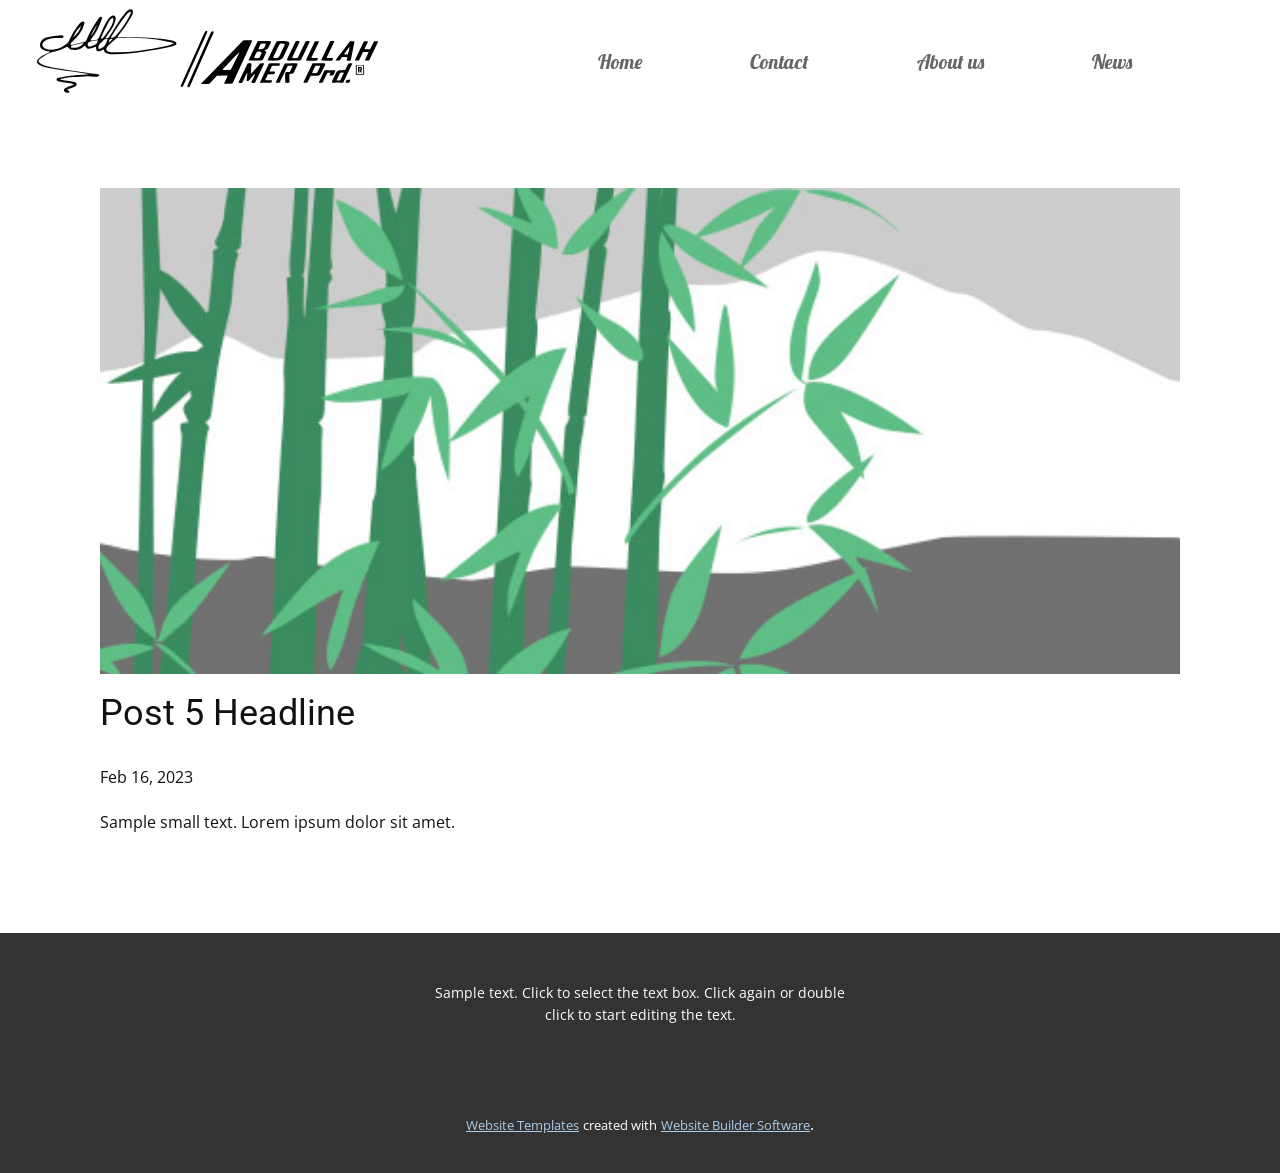
<file: blog/post-4.html>
<!DOCTYPE html>
<html style="font-size: 16px;" lang="en"><head>
    <meta name="viewport" content="width=device-width, initial-scale=1.0">
    <meta charset="utf-8">
    <meta name="keywords" content="Post 1 Headline">
    <meta name="description" content="">
    <title>Post 5 Headline</title>
    <link rel="stylesheet" href="../nicepage.css" media="screen">
<link rel="stylesheet" href="../Post-Template.css" media="screen">
    <script class="u-script" type="text/javascript" src="../jquery.js" defer=""></script>
    <script class="u-script" type="text/javascript" src="../nicepage.js" defer=""></script>
    <meta name="generator" content="Nicepage 5.5.0, nicepage.com">
    <link id="u-theme-google-font" rel="stylesheet" href="https://fonts.googleapis.com/css?family=Roboto:100,100i,300,300i,400,400i,500,500i,700,700i,900,900i|Open+Sans:300,300i,400,400i,500,500i,600,600i,700,700i,800,800i">
    <link id="u-page-google-font" rel="stylesheet" href="https://fonts.googleapis.com/css?family=Lobster:400">
    
    
    <script type="application/ld+json">{
		"@context": "http://schema.org",
		"@type": "Organization",
		"name": "WebSite4106863"
}</script>
    <meta name="theme-color" content="#478ac9">
  <meta data-intl-tel-input-cdn-path="intlTelInput/"></head>
  <body class="u-body u-xl-mode" data-lang="en"><header class="u-align-center-sm u-align-center-xs u-clearfix u-header u-white u-header" id="sec-c23f"><div class="u-clearfix u-sheet u-sheet-1">
        <img class="u-align-left-lg u-align-left-md u-align-left-sm u-align-left-xs u-image u-image-default u-preserve-proportions u-image-1" src="../images/an.svg" alt="" data-image-width="300" data-image-height="74">
        <nav class="u-align-left-xl u-align-right-lg u-align-right-md u-align-right-sm u-align-right-xs u-menu u-menu-one-level u-offcanvas u-menu-1">
          <div class="menu-collapse u-custom-font u-font-lobster" style="font-size: 1.25rem;">
            <a class="u-button-style u-custom-text-active-color u-custom-text-color u-custom-text-hover-color u-custom-text-shadow u-custom-text-shadow-blur u-custom-text-shadow-color u-custom-text-shadow-transparency u-custom-text-shadow-x u-custom-text-shadow-y u-nav-link" href="#" style="padding: 3px 4px; font-size: calc(1em + 6px);">
              <svg class="u-svg-link" preserveAspectRatio="xMidYMin slice" viewBox="0 0 302 302" style=""><use xmlns:xlink="http://www.w3.org/1999/xlink" xlink:href="#svg-8a8f"></use></svg>
              <svg xmlns="http://www.w3.org/2000/svg" xmlns:xlink="http://www.w3.org/1999/xlink" version="1.1" id="svg-8a8f" x="0px" y="0px" viewBox="0 0 302 302" style="enable-background:new 0 0 302 302;" xml:space="preserve" class="u-svg-content"><g><rect y="36" width="302" height="30"></rect><rect y="236" width="302" height="30"></rect><rect y="136" width="302" height="30"></rect>
</g><g></g><g></g><g></g><g></g><g></g><g></g><g></g><g></g><g></g><g></g><g></g><g></g><g></g><g></g><g></g></svg>
            </a>
          </div>
          <div class="u-custom-menu u-nav-container">
            <ul class="u-custom-font u-font-lobster u-nav u-unstyled u-nav-1"><li class="u-nav-item"><a class="u-button-style u-nav-link u-text-active-grey-90 u-text-grey-60 u-text-hover-grey-90" href="../Page-2.html" style="padding: 10px 54px;">Home</a>
</li><li class="u-nav-item"><a class="u-button-style u-nav-link u-text-active-grey-90 u-text-grey-60 u-text-hover-grey-90" style="padding: 10px 54px;">Contact</a>
</li><li class="u-nav-item"><a class="u-button-style u-nav-link u-text-active-grey-90 u-text-grey-60 u-text-hover-grey-90" style="padding: 10px 54px;">About us</a>
</li><li class="u-nav-item"><a class="u-button-style u-nav-link u-text-active-grey-90 u-text-grey-60 u-text-hover-grey-90" style="padding: 10px 1px 10px 54px;">News</a>
</li></ul>
          </div>
          <div class="u-custom-menu u-nav-container-collapse">
            <div class="u-align-center u-black u-container-style u-inner-container-layout u-opacity u-opacity-95 u-sidenav">
              <div class="u-inner-container-layout u-sidenav-overflow">
                <div class="u-menu-close"></div>
                <ul class="u-align-center u-nav u-popupmenu-items u-unstyled u-nav-2"><li class="u-nav-item"><a class="u-button-style u-nav-link" href="../Page-2.html">Home</a>
</li><li class="u-nav-item"><a class="u-button-style u-nav-link">Contact</a>
</li><li class="u-nav-item"><a class="u-button-style u-nav-link">About us</a>
</li><li class="u-nav-item"><a class="u-button-style u-nav-link">News</a>
</li></ul>
              </div>
            </div>
            <div class="u-black u-menu-overlay u-opacity u-opacity-70"></div>
          </div>
        </nav>
      </div></header>
    <section class="u-align-center u-clearfix u-section-1" id="sec-9a1c">
      <div class="u-clearfix u-sheet u-valign-middle-md u-valign-middle-sm u-valign-middle-xs u-sheet-1"><!--post_details--><!--post_details_options_json--><!--{"source":""}--><!--/post_details_options_json--><!--blog_post-->
        <div class="u-container-style u-expanded-width u-post-details u-post-details-1">
          <div class="u-container-layout u-valign-middle u-container-layout-1"><!--blog_post_image-->
            <img alt="" class="u-blog-control u-expanded-width u-image u-image-default u-image-1" src="../images/68f64b9d.jpeg"><!--/blog_post_image--><!--blog_post_header-->
            <h2 class="u-blog-control u-text u-text-1">Post 5 Headline</h2><!--/blog_post_header--><!--blog_post_metadata-->
            <div class="u-blog-control u-metadata u-metadata-1"><!--blog_post_metadata_date-->
              <span class="u-meta-date u-meta-icon">Feb 16, 2023</span><!--/blog_post_metadata_date--><!--blog_post_metadata_category-->
              <!--/blog_post_metadata_category--><!--blog_post_metadata_comments-->
              <!--/blog_post_metadata_comments-->
            </div><!--/blog_post_metadata--><!--blog_post_content-->
            <div class="u-align-justify u-blog-control u-post-content u-text u-text-2 fr-view">
  Sample small text. Lorem ipsum dolor sit amet.
  </div><!--/blog_post_content-->
          </div>
        </div><!--/blog_post--><!--/post_details-->
      </div>
    </section>
    
    
    <footer class="u-align-center u-clearfix u-footer u-grey-80 u-footer" id="sec-4ff7"><div class="u-clearfix u-sheet u-sheet-1">
        <p class="u-small-text u-text u-text-variant u-text-1">Sample text. Click to select the text box. Click again or double click to start editing the text.</p>
      </div></footer>
    <section class="u-backlink u-clearfix u-grey-80">
      <a class="u-link" href="https://nicepage.com/website-templates" target="_blank">
        <span>Website Templates</span>
      </a>
      <p class="u-text">
        <span>created with</span>
      </p>
      <a class="u-link" href="" target="_blank">
        <span>Website Builder Software</span>
      </a>. 
    </section>
  
</body></html>
</file>
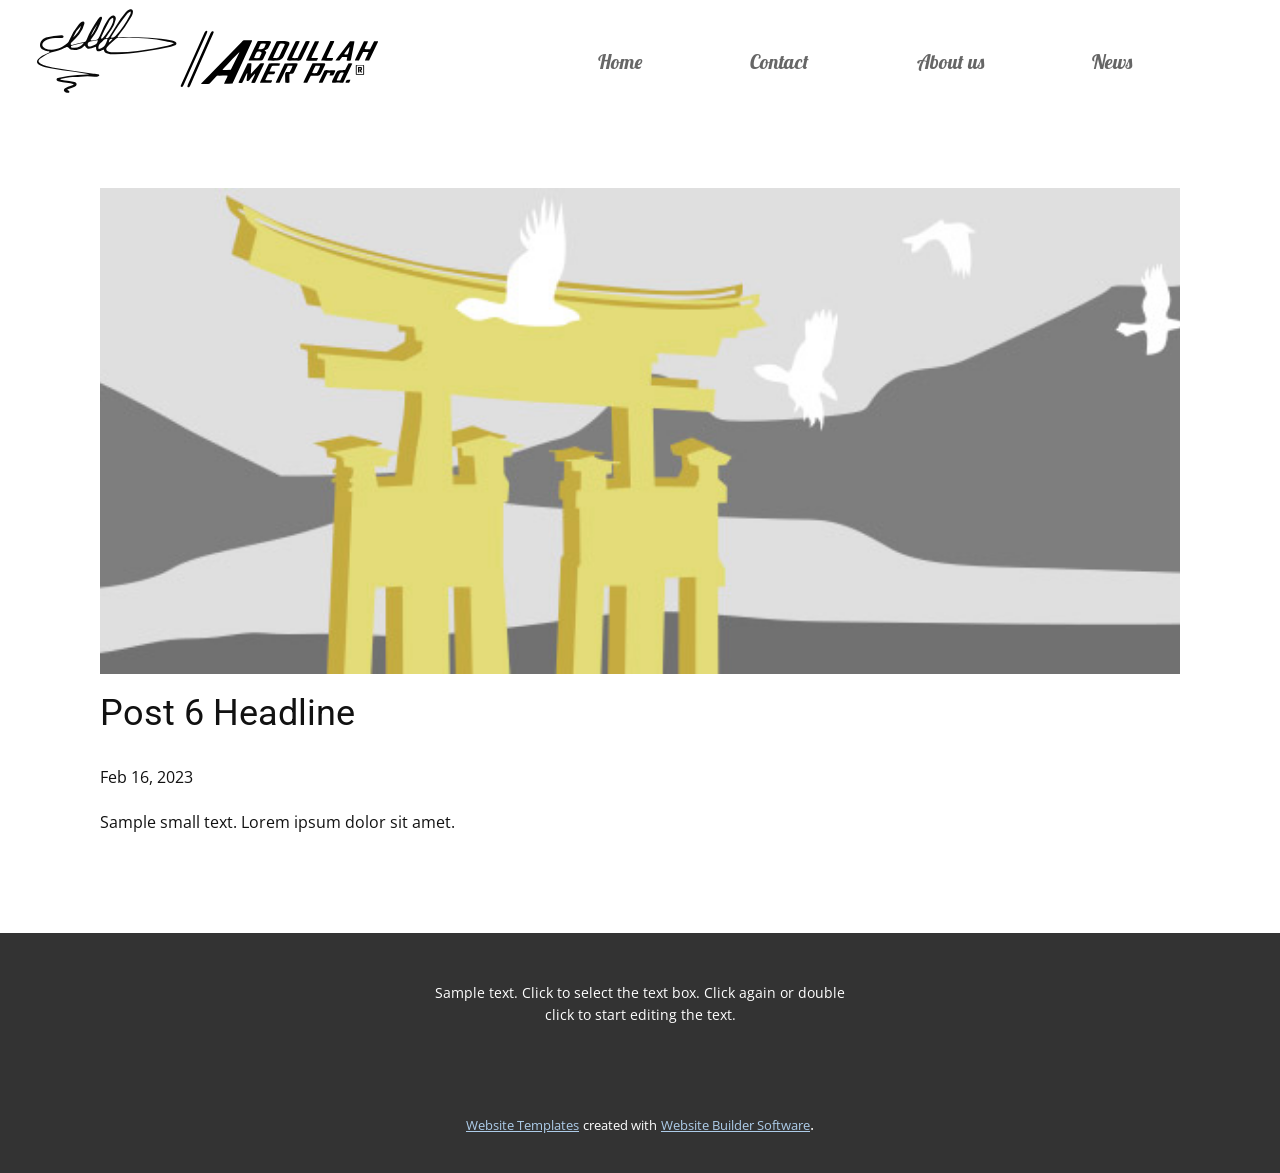
<file: blog/post-5.html>
<!DOCTYPE html>
<html style="font-size: 16px;" lang="en"><head>
    <meta name="viewport" content="width=device-width, initial-scale=1.0">
    <meta charset="utf-8">
    <meta name="keywords" content="Post 1 Headline">
    <meta name="description" content="">
    <title>Post 6 Headline</title>
    <link rel="stylesheet" href="../nicepage.css" media="screen">
<link rel="stylesheet" href="../Post-Template.css" media="screen">
    <script class="u-script" type="text/javascript" src="../jquery.js" defer=""></script>
    <script class="u-script" type="text/javascript" src="../nicepage.js" defer=""></script>
    <meta name="generator" content="Nicepage 5.5.0, nicepage.com">
    <link id="u-theme-google-font" rel="stylesheet" href="https://fonts.googleapis.com/css?family=Roboto:100,100i,300,300i,400,400i,500,500i,700,700i,900,900i|Open+Sans:300,300i,400,400i,500,500i,600,600i,700,700i,800,800i">
    <link id="u-page-google-font" rel="stylesheet" href="https://fonts.googleapis.com/css?family=Lobster:400">
    
    
    <script type="application/ld+json">{
		"@context": "http://schema.org",
		"@type": "Organization",
		"name": "WebSite4106863"
}</script>
    <meta name="theme-color" content="#478ac9">
  <meta data-intl-tel-input-cdn-path="intlTelInput/"></head>
  <body class="u-body u-xl-mode" data-lang="en"><header class="u-align-center-sm u-align-center-xs u-clearfix u-header u-white u-header" id="sec-c23f"><div class="u-clearfix u-sheet u-sheet-1">
        <img class="u-align-left-lg u-align-left-md u-align-left-sm u-align-left-xs u-image u-image-default u-preserve-proportions u-image-1" src="../images/an.svg" alt="" data-image-width="300" data-image-height="74">
        <nav class="u-align-left-xl u-align-right-lg u-align-right-md u-align-right-sm u-align-right-xs u-menu u-menu-one-level u-offcanvas u-menu-1">
          <div class="menu-collapse u-custom-font u-font-lobster" style="font-size: 1.25rem;">
            <a class="u-button-style u-custom-text-active-color u-custom-text-color u-custom-text-hover-color u-custom-text-shadow u-custom-text-shadow-blur u-custom-text-shadow-color u-custom-text-shadow-transparency u-custom-text-shadow-x u-custom-text-shadow-y u-nav-link" href="#" style="padding: 3px 4px; font-size: calc(1em + 6px);">
              <svg class="u-svg-link" preserveAspectRatio="xMidYMin slice" viewBox="0 0 302 302" style=""><use xmlns:xlink="http://www.w3.org/1999/xlink" xlink:href="#svg-8a8f"></use></svg>
              <svg xmlns="http://www.w3.org/2000/svg" xmlns:xlink="http://www.w3.org/1999/xlink" version="1.1" id="svg-8a8f" x="0px" y="0px" viewBox="0 0 302 302" style="enable-background:new 0 0 302 302;" xml:space="preserve" class="u-svg-content"><g><rect y="36" width="302" height="30"></rect><rect y="236" width="302" height="30"></rect><rect y="136" width="302" height="30"></rect>
</g><g></g><g></g><g></g><g></g><g></g><g></g><g></g><g></g><g></g><g></g><g></g><g></g><g></g><g></g><g></g></svg>
            </a>
          </div>
          <div class="u-custom-menu u-nav-container">
            <ul class="u-custom-font u-font-lobster u-nav u-unstyled u-nav-1"><li class="u-nav-item"><a class="u-button-style u-nav-link u-text-active-grey-90 u-text-grey-60 u-text-hover-grey-90" href="../Page-2.html" style="padding: 10px 54px;">Home</a>
</li><li class="u-nav-item"><a class="u-button-style u-nav-link u-text-active-grey-90 u-text-grey-60 u-text-hover-grey-90" style="padding: 10px 54px;">Contact</a>
</li><li class="u-nav-item"><a class="u-button-style u-nav-link u-text-active-grey-90 u-text-grey-60 u-text-hover-grey-90" style="padding: 10px 54px;">About us</a>
</li><li class="u-nav-item"><a class="u-button-style u-nav-link u-text-active-grey-90 u-text-grey-60 u-text-hover-grey-90" style="padding: 10px 1px 10px 54px;">News</a>
</li></ul>
          </div>
          <div class="u-custom-menu u-nav-container-collapse">
            <div class="u-align-center u-black u-container-style u-inner-container-layout u-opacity u-opacity-95 u-sidenav">
              <div class="u-inner-container-layout u-sidenav-overflow">
                <div class="u-menu-close"></div>
                <ul class="u-align-center u-nav u-popupmenu-items u-unstyled u-nav-2"><li class="u-nav-item"><a class="u-button-style u-nav-link" href="../Page-2.html">Home</a>
</li><li class="u-nav-item"><a class="u-button-style u-nav-link">Contact</a>
</li><li class="u-nav-item"><a class="u-button-style u-nav-link">About us</a>
</li><li class="u-nav-item"><a class="u-button-style u-nav-link">News</a>
</li></ul>
              </div>
            </div>
            <div class="u-black u-menu-overlay u-opacity u-opacity-70"></div>
          </div>
        </nav>
      </div></header>
    <section class="u-align-center u-clearfix u-section-1" id="sec-9a1c">
      <div class="u-clearfix u-sheet u-valign-middle-md u-valign-middle-sm u-valign-middle-xs u-sheet-1"><!--post_details--><!--post_details_options_json--><!--{"source":""}--><!--/post_details_options_json--><!--blog_post-->
        <div class="u-container-style u-expanded-width u-post-details u-post-details-1">
          <div class="u-container-layout u-valign-middle u-container-layout-1"><!--blog_post_image-->
            <img alt="" class="u-blog-control u-expanded-width u-image u-image-default u-image-1" src="../images/8ad73f3c.jpeg"><!--/blog_post_image--><!--blog_post_header-->
            <h2 class="u-blog-control u-text u-text-1">Post 6 Headline</h2><!--/blog_post_header--><!--blog_post_metadata-->
            <div class="u-blog-control u-metadata u-metadata-1"><!--blog_post_metadata_date-->
              <span class="u-meta-date u-meta-icon">Feb 16, 2023</span><!--/blog_post_metadata_date--><!--blog_post_metadata_category-->
              <!--/blog_post_metadata_category--><!--blog_post_metadata_comments-->
              <!--/blog_post_metadata_comments-->
            </div><!--/blog_post_metadata--><!--blog_post_content-->
            <div class="u-align-justify u-blog-control u-post-content u-text u-text-2 fr-view">
  Sample small text. Lorem ipsum dolor sit amet.
  </div><!--/blog_post_content-->
          </div>
        </div><!--/blog_post--><!--/post_details-->
      </div>
    </section>
    
    
    <footer class="u-align-center u-clearfix u-footer u-grey-80 u-footer" id="sec-4ff7"><div class="u-clearfix u-sheet u-sheet-1">
        <p class="u-small-text u-text u-text-variant u-text-1">Sample text. Click to select the text box. Click again or double click to start editing the text.</p>
      </div></footer>
    <section class="u-backlink u-clearfix u-grey-80">
      <a class="u-link" href="https://nicepage.com/website-templates" target="_blank">
        <span>Website Templates</span>
      </a>
      <p class="u-text">
        <span>created with</span>
      </p>
      <a class="u-link" href="" target="_blank">
        <span>Website Builder Software</span>
      </a>. 
    </section>
  
</body></html>
</file>
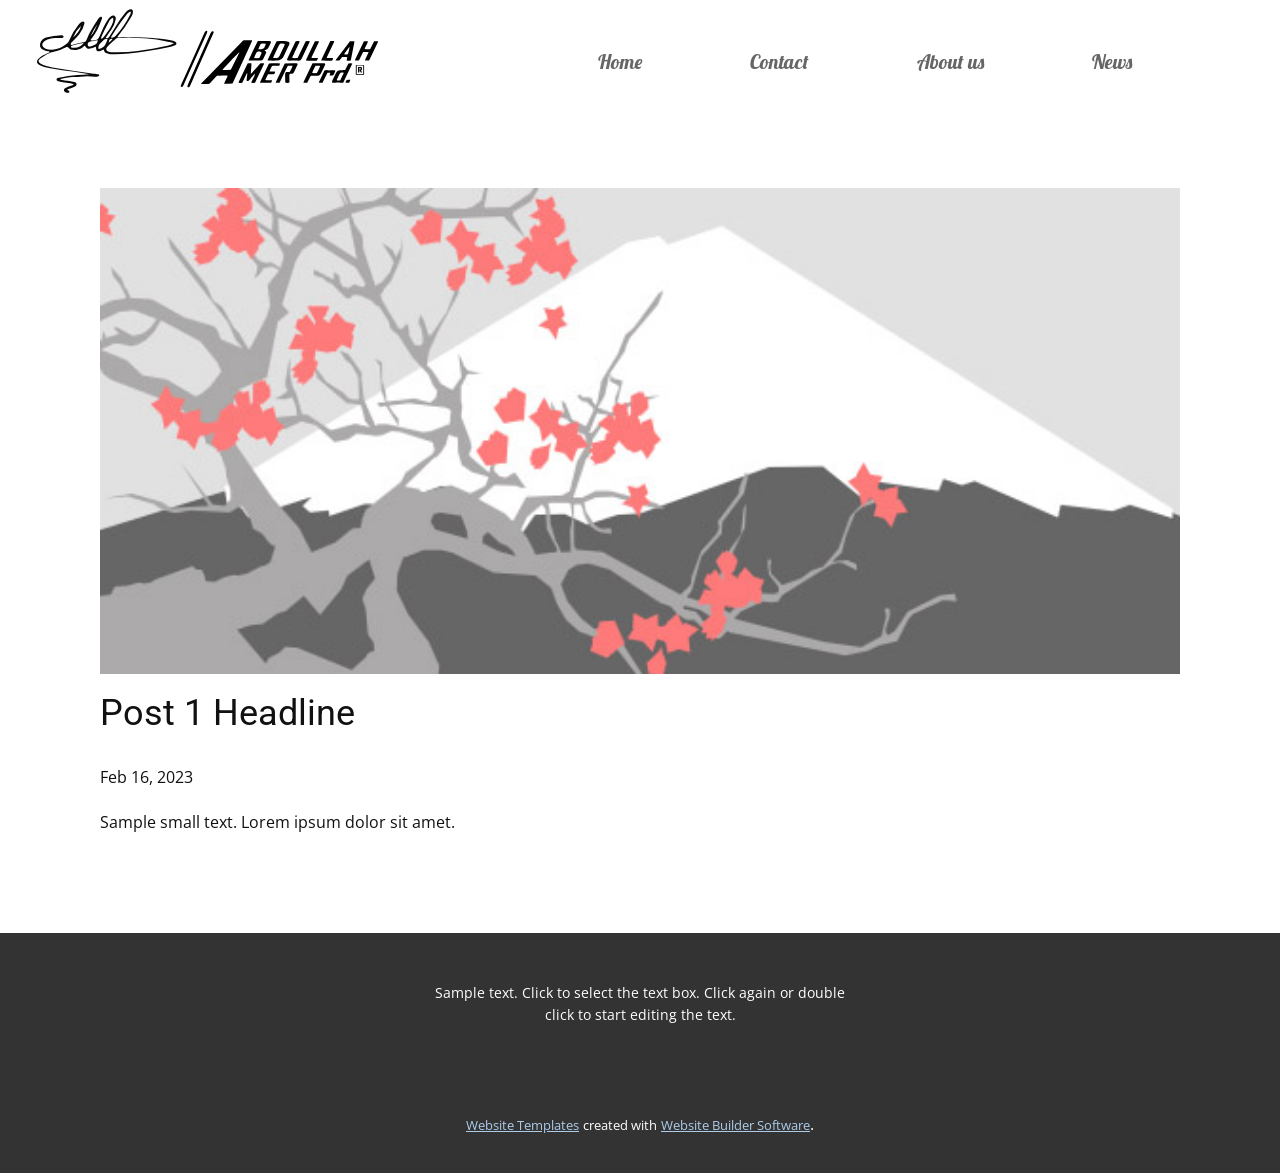
<file: blog/post.html>
<!DOCTYPE html>
<html style="font-size: 16px;" lang="en"><head>
    <meta name="viewport" content="width=device-width, initial-scale=1.0">
    <meta charset="utf-8">
    <meta name="keywords" content="Post 1 Headline">
    <meta name="description" content="">
    <title>Post 1 Headline</title>
    <link rel="stylesheet" href="../nicepage.css" media="screen">
<link rel="stylesheet" href="../Post-Template.css" media="screen">
    <script class="u-script" type="text/javascript" src="../jquery.js" defer=""></script>
    <script class="u-script" type="text/javascript" src="../nicepage.js" defer=""></script>
    <meta name="generator" content="Nicepage 5.5.0, nicepage.com">
    <link id="u-theme-google-font" rel="stylesheet" href="https://fonts.googleapis.com/css?family=Roboto:100,100i,300,300i,400,400i,500,500i,700,700i,900,900i|Open+Sans:300,300i,400,400i,500,500i,600,600i,700,700i,800,800i">
    <link id="u-page-google-font" rel="stylesheet" href="https://fonts.googleapis.com/css?family=Lobster:400">
    
    
    <script type="application/ld+json">{
		"@context": "http://schema.org",
		"@type": "Organization",
		"name": "WebSite4106863"
}</script>
    <meta name="theme-color" content="#478ac9">
  <meta data-intl-tel-input-cdn-path="intlTelInput/"></head>
  <body class="u-body u-xl-mode" data-lang="en"><header class="u-align-center-sm u-align-center-xs u-clearfix u-header u-white u-header" id="sec-c23f"><div class="u-clearfix u-sheet u-sheet-1">
        <img class="u-align-left-lg u-align-left-md u-align-left-sm u-align-left-xs u-image u-image-default u-preserve-proportions u-image-1" src="../images/an.svg" alt="" data-image-width="300" data-image-height="74">
        <nav class="u-align-left-xl u-align-right-lg u-align-right-md u-align-right-sm u-align-right-xs u-menu u-menu-one-level u-offcanvas u-menu-1">
          <div class="menu-collapse u-custom-font u-font-lobster" style="font-size: 1.25rem;">
            <a class="u-button-style u-custom-text-active-color u-custom-text-color u-custom-text-hover-color u-custom-text-shadow u-custom-text-shadow-blur u-custom-text-shadow-color u-custom-text-shadow-transparency u-custom-text-shadow-x u-custom-text-shadow-y u-nav-link" href="#" style="padding: 3px 4px; font-size: calc(1em + 6px);">
              <svg class="u-svg-link" preserveAspectRatio="xMidYMin slice" viewBox="0 0 302 302" style=""><use xmlns:xlink="http://www.w3.org/1999/xlink" xlink:href="#svg-8a8f"></use></svg>
              <svg xmlns="http://www.w3.org/2000/svg" xmlns:xlink="http://www.w3.org/1999/xlink" version="1.1" id="svg-8a8f" x="0px" y="0px" viewBox="0 0 302 302" style="enable-background:new 0 0 302 302;" xml:space="preserve" class="u-svg-content"><g><rect y="36" width="302" height="30"></rect><rect y="236" width="302" height="30"></rect><rect y="136" width="302" height="30"></rect>
</g><g></g><g></g><g></g><g></g><g></g><g></g><g></g><g></g><g></g><g></g><g></g><g></g><g></g><g></g><g></g></svg>
            </a>
          </div>
          <div class="u-custom-menu u-nav-container">
            <ul class="u-custom-font u-font-lobster u-nav u-unstyled u-nav-1"><li class="u-nav-item"><a class="u-button-style u-nav-link u-text-active-grey-90 u-text-grey-60 u-text-hover-grey-90" href="../Page-2.html" style="padding: 10px 54px;">Home</a>
</li><li class="u-nav-item"><a class="u-button-style u-nav-link u-text-active-grey-90 u-text-grey-60 u-text-hover-grey-90" style="padding: 10px 54px;">Contact</a>
</li><li class="u-nav-item"><a class="u-button-style u-nav-link u-text-active-grey-90 u-text-grey-60 u-text-hover-grey-90" style="padding: 10px 54px;">About us</a>
</li><li class="u-nav-item"><a class="u-button-style u-nav-link u-text-active-grey-90 u-text-grey-60 u-text-hover-grey-90" style="padding: 10px 1px 10px 54px;">News</a>
</li></ul>
          </div>
          <div class="u-custom-menu u-nav-container-collapse">
            <div class="u-align-center u-black u-container-style u-inner-container-layout u-opacity u-opacity-95 u-sidenav">
              <div class="u-inner-container-layout u-sidenav-overflow">
                <div class="u-menu-close"></div>
                <ul class="u-align-center u-nav u-popupmenu-items u-unstyled u-nav-2"><li class="u-nav-item"><a class="u-button-style u-nav-link" href="../Page-2.html">Home</a>
</li><li class="u-nav-item"><a class="u-button-style u-nav-link">Contact</a>
</li><li class="u-nav-item"><a class="u-button-style u-nav-link">About us</a>
</li><li class="u-nav-item"><a class="u-button-style u-nav-link">News</a>
</li></ul>
              </div>
            </div>
            <div class="u-black u-menu-overlay u-opacity u-opacity-70"></div>
          </div>
        </nav>
      </div></header>
    <section class="u-align-center u-clearfix u-section-1" id="sec-9a1c">
      <div class="u-clearfix u-sheet u-valign-middle-md u-valign-middle-sm u-valign-middle-xs u-sheet-1"><!--post_details--><!--post_details_options_json--><!--{"source":""}--><!--/post_details_options_json--><!--blog_post-->
        <div class="u-container-style u-expanded-width u-post-details u-post-details-1">
          <div class="u-container-layout u-valign-middle u-container-layout-1"><!--blog_post_image-->
            <img alt="" class="u-blog-control u-expanded-width u-image u-image-default u-image-1" src="../images/0fd3416c.jpeg"><!--/blog_post_image--><!--blog_post_header-->
            <h2 class="u-blog-control u-text u-text-1">Post 1 Headline</h2><!--/blog_post_header--><!--blog_post_metadata-->
            <div class="u-blog-control u-metadata u-metadata-1"><!--blog_post_metadata_date-->
              <span class="u-meta-date u-meta-icon">Feb 16, 2023</span><!--/blog_post_metadata_date--><!--blog_post_metadata_category-->
              <!--/blog_post_metadata_category--><!--blog_post_metadata_comments-->
              <!--/blog_post_metadata_comments-->
            </div><!--/blog_post_metadata--><!--blog_post_content-->
            <div class="u-align-justify u-blog-control u-post-content u-text u-text-2 fr-view">
  Sample small text. Lorem ipsum dolor sit amet.
  </div><!--/blog_post_content-->
          </div>
        </div><!--/blog_post--><!--/post_details-->
      </div>
    </section>
    
    
    <footer class="u-align-center u-clearfix u-footer u-grey-80 u-footer" id="sec-4ff7"><div class="u-clearfix u-sheet u-sheet-1">
        <p class="u-small-text u-text u-text-variant u-text-1">Sample text. Click to select the text box. Click again or double click to start editing the text.</p>
      </div></footer>
    <section class="u-backlink u-clearfix u-grey-80">
      <a class="u-link" href="https://nicepage.com/website-templates" target="_blank">
        <span>Website Templates</span>
      </a>
      <p class="u-text">
        <span>created with</span>
      </p>
      <a class="u-link" href="" target="_blank">
        <span>Website Builder Software</span>
      </a>. 
    </section>
  
</body></html>
</file>
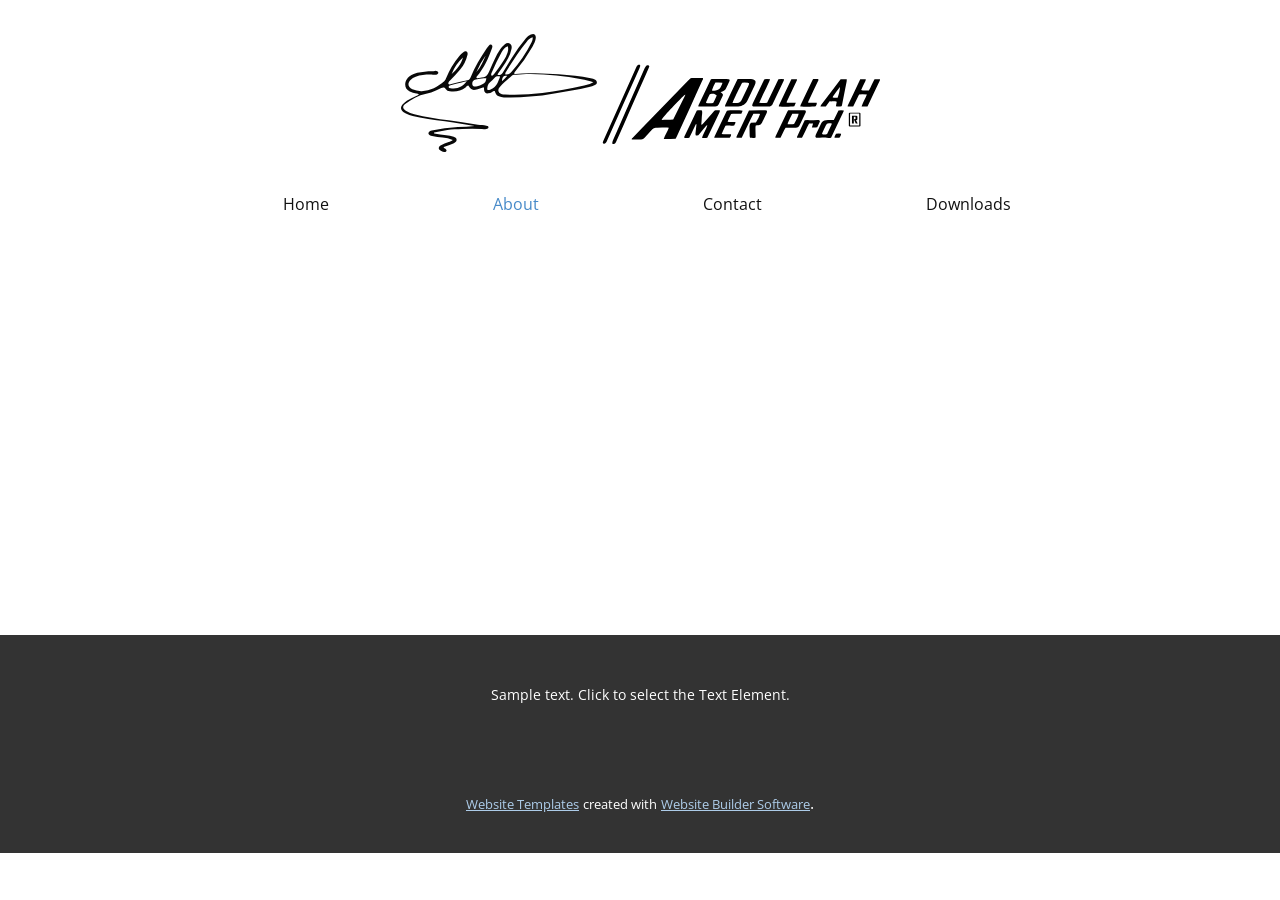
<file: Site1/About.html>
<!DOCTYPE html>
<html style="font-size: 16px;" lang="en"><head>
    <meta name="viewport" content="width=device-width, initial-scale=1.0">
    <meta charset="utf-8">
    <meta name="keywords" content="">
    <meta name="description" content="">
    <title>About</title>
    <link rel="stylesheet" href="nicepage.css" media="screen">
<link rel="stylesheet" href="About.css" media="screen">
    <script class="u-script" type="text/javascript" src="jquery.js" defer=""></script>
    <script class="u-script" type="text/javascript" src="nicepage.js" defer=""></script>
    <meta name="generator" content="Nicepage 5.5.0, nicepage.com">
    <link id="u-theme-google-font" rel="stylesheet" href="https://fonts.googleapis.com/css?family=Roboto:100,100i,300,300i,400,400i,500,500i,700,700i,900,900i|Open+Sans:300,300i,400,400i,500,500i,600,600i,700,700i,800,800i">
    
    
    <script type="application/ld+json">{
		"@context": "http://schema.org",
		"@type": "Organization",
		"name": "",
		"logo": "images/Asset1.svg"
}</script>
    <meta name="theme-color" content="#478ac9">
    <meta property="og:title" content="About">
    <meta property="og:type" content="website">
  <meta data-intl-tel-input-cdn-path="intlTelInput/"></head>
  <body class="u-body u-xl-mode" data-lang="en"><header class="u-clearfix u-header u-sticky u-sticky-b047 u-header" id="sec-e5ba"><div class="u-clearfix u-sheet u-sheet-1">
        <a href="https://nicepage.com" class="u-align-center u-image u-logo u-image-1" data-image-width="563" data-image-height="138">
          <img src="images/Asset1.svg" class="u-logo-image u-logo-image-1">
        </a>
        <nav class="u-menu u-menu-one-level u-offcanvas u-menu-1">
          <div class="menu-collapse" style="font-size: 1rem; letter-spacing: 0px;">
            <a class="u-button-style u-custom-left-right-menu-spacing u-custom-padding-bottom u-custom-top-bottom-menu-spacing u-nav-link u-text-active-palette-1-base u-text-hover-palette-2-base" href="#">
              <svg class="u-svg-link" viewBox="0 0 24 24"><use xmlns:xlink="http://www.w3.org/1999/xlink" xlink:href="#menu-hamburger"></use></svg>
              <svg class="u-svg-content" version="1.1" id="menu-hamburger" viewBox="0 0 16 16" x="0px" y="0px" xmlns:xlink="http://www.w3.org/1999/xlink" xmlns="http://www.w3.org/2000/svg"><g><rect y="1" width="16" height="2"></rect><rect y="7" width="16" height="2"></rect><rect y="13" width="16" height="2"></rect>
</g></svg>
            </a>
          </div>
          <div class="u-custom-menu u-nav-container">
            <ul class="u-nav u-unstyled u-nav-1"><li class="u-nav-item"><a class="u-button-style u-nav-link u-text-active-palette-1-base u-text-hover-palette-2-base" href="Home.html" style="padding: 10px 82px;">Home</a>
</li><li class="u-nav-item"><a class="u-button-style u-nav-link u-text-active-palette-1-base u-text-hover-palette-2-base" href="About.html" style="padding: 10px 82px;">About</a>
</li><li class="u-nav-item"><a class="u-button-style u-nav-link u-text-active-palette-1-base u-text-hover-palette-2-base" href="https://api.whatsapp.com/send?phone=201096430426&amp;text=%F0%9F%98%8D" style="padding: 10px 82px;">Contact</a>
</li><li class="u-nav-item"><a class="u-button-style u-nav-link u-text-active-palette-1-base u-text-hover-palette-2-base" style="padding: 10px 86px 10px 82px;">Downloads</a>
</li></ul>
          </div>
          <div class="u-custom-menu u-nav-container-collapse">
            <div class="u-black u-container-style u-inner-container-layout u-opacity u-opacity-95 u-sidenav">
              <div class="u-inner-container-layout u-sidenav-overflow">
                <div class="u-menu-close"></div>
                <ul class="u-align-center u-nav u-popupmenu-items u-unstyled u-nav-2"><li class="u-nav-item"><a class="u-button-style u-nav-link" href="Home.html">Home</a>
</li><li class="u-nav-item"><a class="u-button-style u-nav-link" href="About.html">About</a>
</li><li class="u-nav-item"><a class="u-button-style u-nav-link" href="https://api.whatsapp.com/send?phone=201096430426&amp;text=%F0%9F%98%8D">Contact</a>
</li><li class="u-nav-item"><a class="u-button-style u-nav-link">Downloads</a>
</li></ul>
              </div>
            </div>
            <div class="u-black u-menu-overlay u-opacity u-opacity-70"></div>
          </div>
        </nav>
      </div></header>
    <section class="u-clearfix u-section-1" id="sec-1d5a">
      <div class="u-clearfix u-sheet u-sheet-1"></div>
    </section>
    
    
    <footer class="u-align-center u-clearfix u-footer u-grey-80 u-footer" id="sec-699b"><div class="u-clearfix u-sheet u-sheet-1">
        <p class="u-small-text u-text u-text-variant u-text-1">Sample text. Click to select the Text Element.</p>
      </div></footer>
    <section class="u-backlink u-clearfix u-grey-80">
      <a class="u-link" href="https://nicepage.com/website-templates" target="_blank">
        <span>Website Templates</span>
      </a>
      <p class="u-text">
        <span>created with</span>
      </p>
      <a class="u-link" href="" target="_blank">
        <span>Website Builder Software</span>
      </a>. 
    </section>
  
</body></html>
</file>
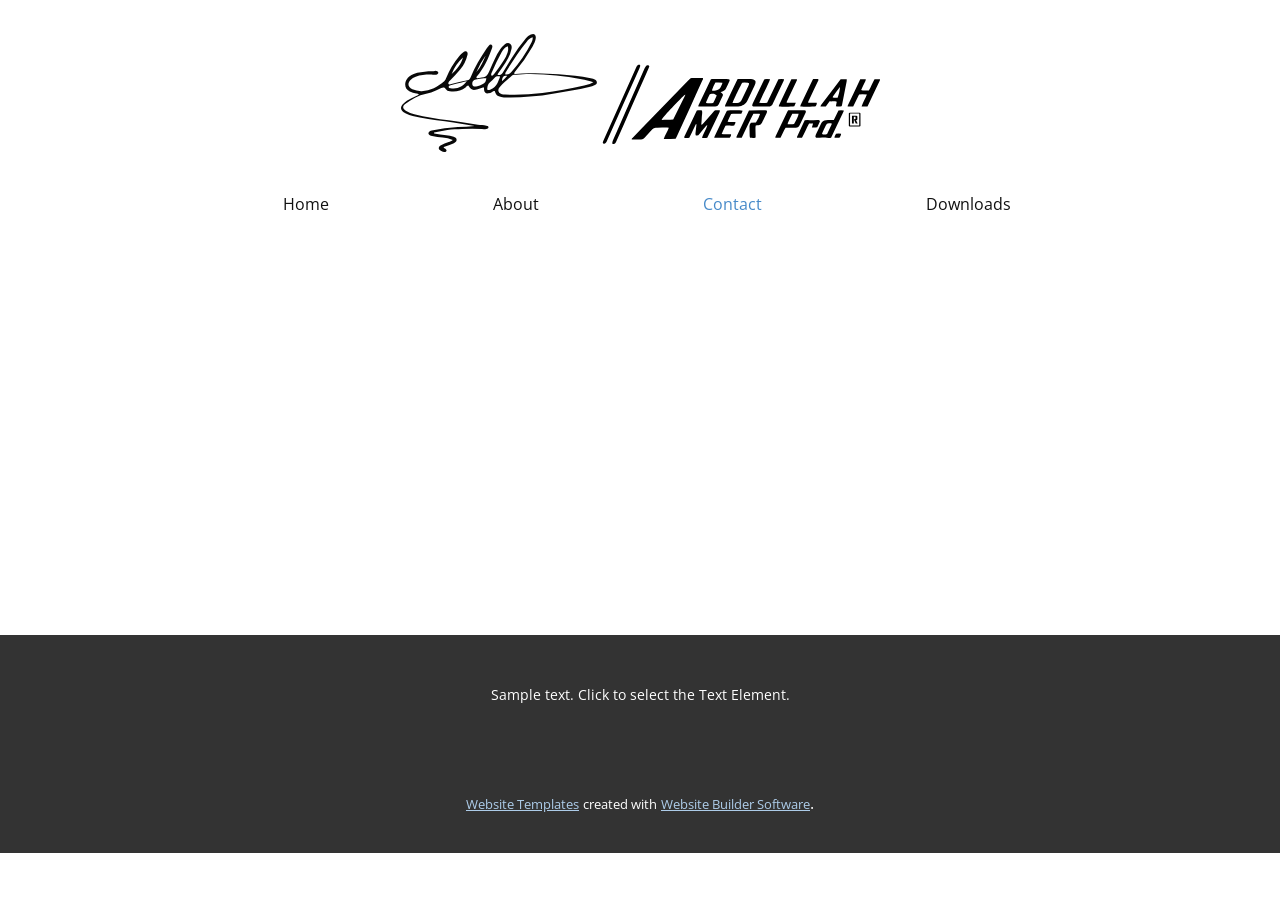
<file: Site1/Contact.html>
<!DOCTYPE html>
<html style="font-size: 16px;" lang="en"><head>
    <meta name="viewport" content="width=device-width, initial-scale=1.0">
    <meta charset="utf-8">
    <meta name="keywords" content="">
    <meta name="description" content="">
    <title>Contact</title>
    <link rel="stylesheet" href="nicepage.css" media="screen">
<link rel="stylesheet" href="Contact.css" media="screen">
    <script class="u-script" type="text/javascript" src="jquery.js" defer=""></script>
    <script class="u-script" type="text/javascript" src="nicepage.js" defer=""></script>
    <meta name="generator" content="Nicepage 5.5.0, nicepage.com">
    <link id="u-theme-google-font" rel="stylesheet" href="https://fonts.googleapis.com/css?family=Roboto:100,100i,300,300i,400,400i,500,500i,700,700i,900,900i|Open+Sans:300,300i,400,400i,500,500i,600,600i,700,700i,800,800i">
    
    
    <script type="application/ld+json">{
		"@context": "http://schema.org",
		"@type": "Organization",
		"name": "",
		"logo": "images/Asset1.svg"
}</script>
    <meta name="theme-color" content="#478ac9">
    <meta property="og:title" content="Contact">
    <meta property="og:type" content="website">
  <meta data-intl-tel-input-cdn-path="intlTelInput/"></head>
  <body class="u-body u-xl-mode" data-lang="en"><header class="u-clearfix u-header u-sticky u-sticky-b047 u-header" id="sec-e5ba"><div class="u-clearfix u-sheet u-sheet-1">
        <a href="https://nicepage.com" class="u-align-center u-image u-logo u-image-1" data-image-width="563" data-image-height="138">
          <img src="images/Asset1.svg" class="u-logo-image u-logo-image-1">
        </a>
        <nav class="u-menu u-menu-one-level u-offcanvas u-menu-1">
          <div class="menu-collapse" style="font-size: 1rem; letter-spacing: 0px;">
            <a class="u-button-style u-custom-left-right-menu-spacing u-custom-padding-bottom u-custom-top-bottom-menu-spacing u-nav-link u-text-active-palette-1-base u-text-hover-palette-2-base" href="#">
              <svg class="u-svg-link" viewBox="0 0 24 24"><use xmlns:xlink="http://www.w3.org/1999/xlink" xlink:href="#menu-hamburger"></use></svg>
              <svg class="u-svg-content" version="1.1" id="menu-hamburger" viewBox="0 0 16 16" x="0px" y="0px" xmlns:xlink="http://www.w3.org/1999/xlink" xmlns="http://www.w3.org/2000/svg"><g><rect y="1" width="16" height="2"></rect><rect y="7" width="16" height="2"></rect><rect y="13" width="16" height="2"></rect>
</g></svg>
            </a>
          </div>
          <div class="u-custom-menu u-nav-container">
            <ul class="u-nav u-unstyled u-nav-1"><li class="u-nav-item"><a class="u-button-style u-nav-link u-text-active-palette-1-base u-text-hover-palette-2-base" href="Home.html" style="padding: 10px 82px;">Home</a>
</li><li class="u-nav-item"><a class="u-button-style u-nav-link u-text-active-palette-1-base u-text-hover-palette-2-base" href="About.html" style="padding: 10px 82px;">About</a>
</li><li class="u-nav-item"><a class="u-button-style u-nav-link u-text-active-palette-1-base u-text-hover-palette-2-base" href="https://api.whatsapp.com/send?phone=201096430426&amp;text=%F0%9F%98%8D" style="padding: 10px 82px;">Contact</a>
</li><li class="u-nav-item"><a class="u-button-style u-nav-link u-text-active-palette-1-base u-text-hover-palette-2-base" style="padding: 10px 86px 10px 82px;">Downloads</a>
</li></ul>
          </div>
          <div class="u-custom-menu u-nav-container-collapse">
            <div class="u-black u-container-style u-inner-container-layout u-opacity u-opacity-95 u-sidenav">
              <div class="u-inner-container-layout u-sidenav-overflow">
                <div class="u-menu-close"></div>
                <ul class="u-align-center u-nav u-popupmenu-items u-unstyled u-nav-2"><li class="u-nav-item"><a class="u-button-style u-nav-link" href="Home.html">Home</a>
</li><li class="u-nav-item"><a class="u-button-style u-nav-link" href="About.html">About</a>
</li><li class="u-nav-item"><a class="u-button-style u-nav-link" href="https://api.whatsapp.com/send?phone=201096430426&amp;text=%F0%9F%98%8D">Contact</a>
</li><li class="u-nav-item"><a class="u-button-style u-nav-link">Downloads</a>
</li></ul>
              </div>
            </div>
            <div class="u-black u-menu-overlay u-opacity u-opacity-70"></div>
          </div>
        </nav>
      </div></header>
    <section class="u-clearfix u-section-1" id="sec-a1f1">
      <div class="u-clearfix u-sheet u-sheet-1"></div>
    </section>
    
    
    <footer class="u-align-center u-clearfix u-footer u-grey-80 u-footer" id="sec-699b"><div class="u-clearfix u-sheet u-sheet-1">
        <p class="u-small-text u-text u-text-variant u-text-1">Sample text. Click to select the Text Element.</p>
      </div></footer>
    <section class="u-backlink u-clearfix u-grey-80">
      <a class="u-link" href="https://nicepage.com/website-templates" target="_blank">
        <span>Website Templates</span>
      </a>
      <p class="u-text">
        <span>created with</span>
      </p>
      <a class="u-link" href="" target="_blank">
        <span>Website Builder Software</span>
      </a>. 
    </section>
  
</body></html>
</file>
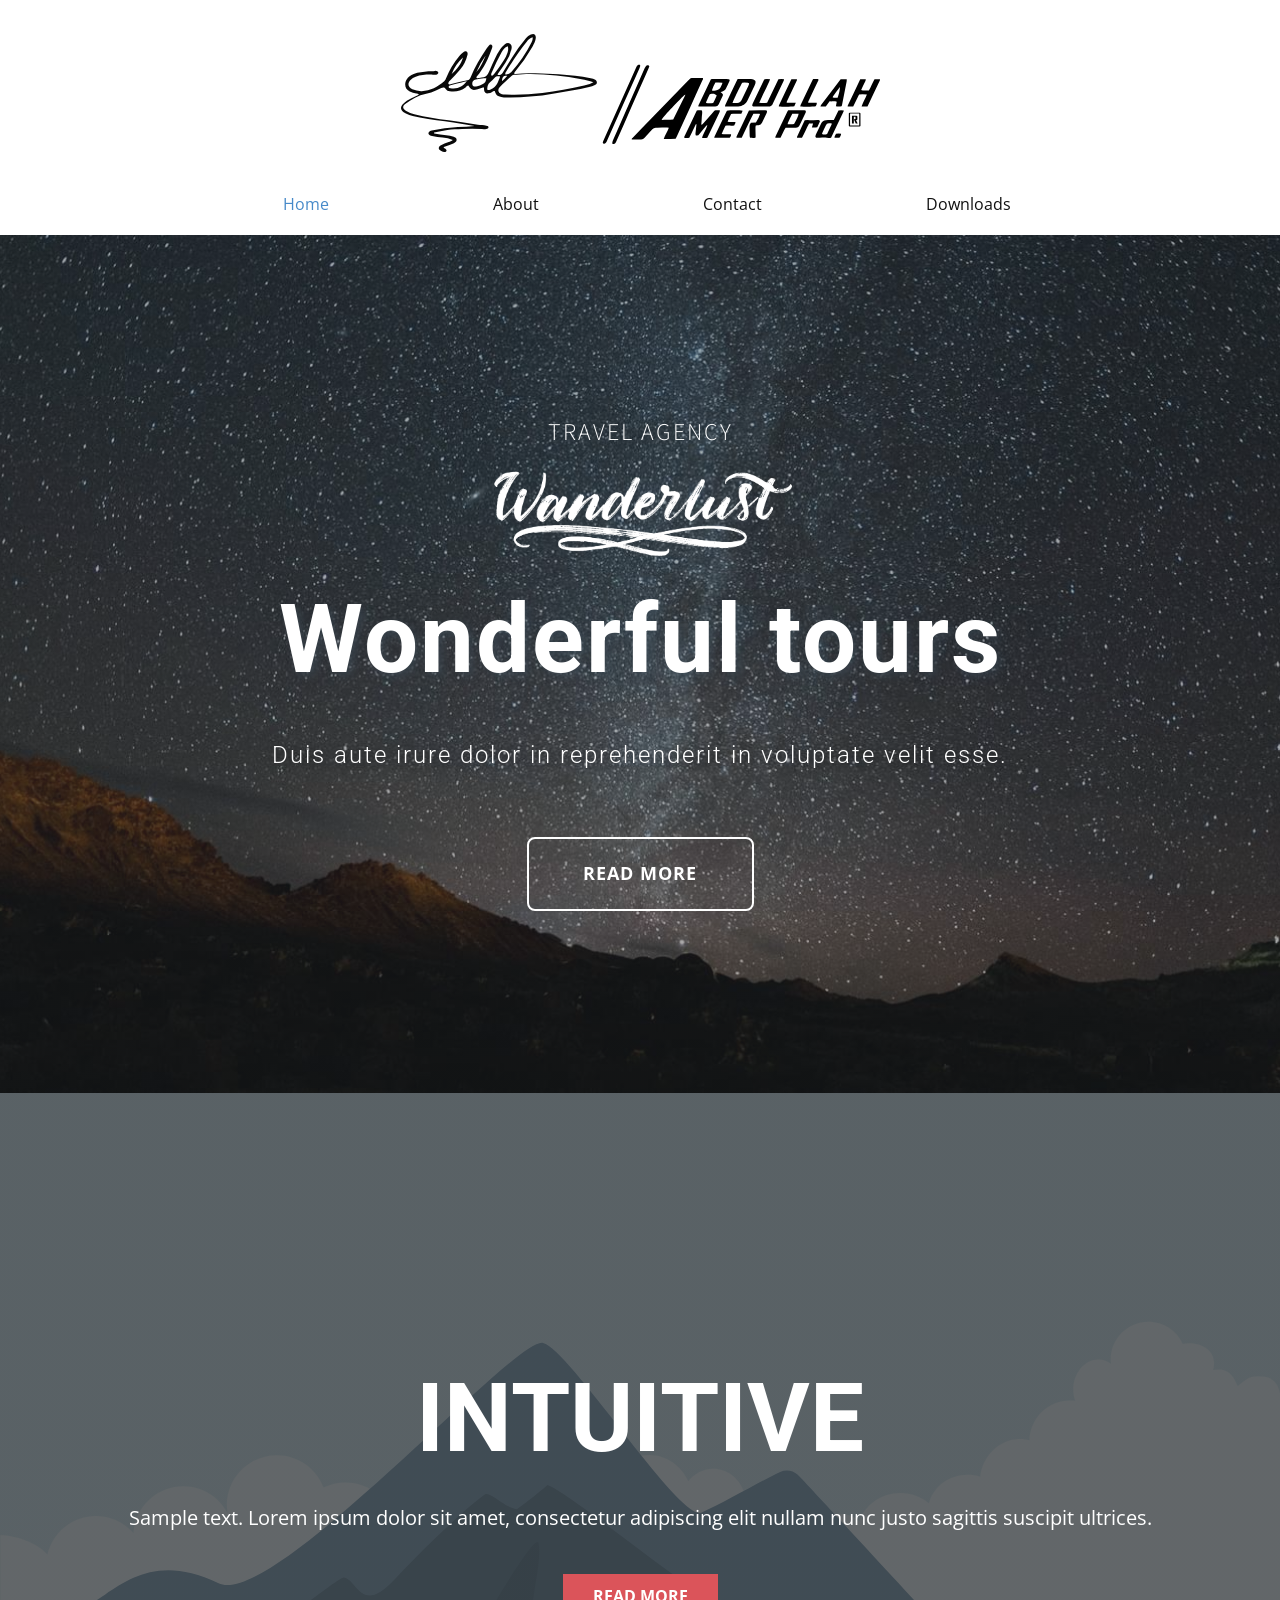
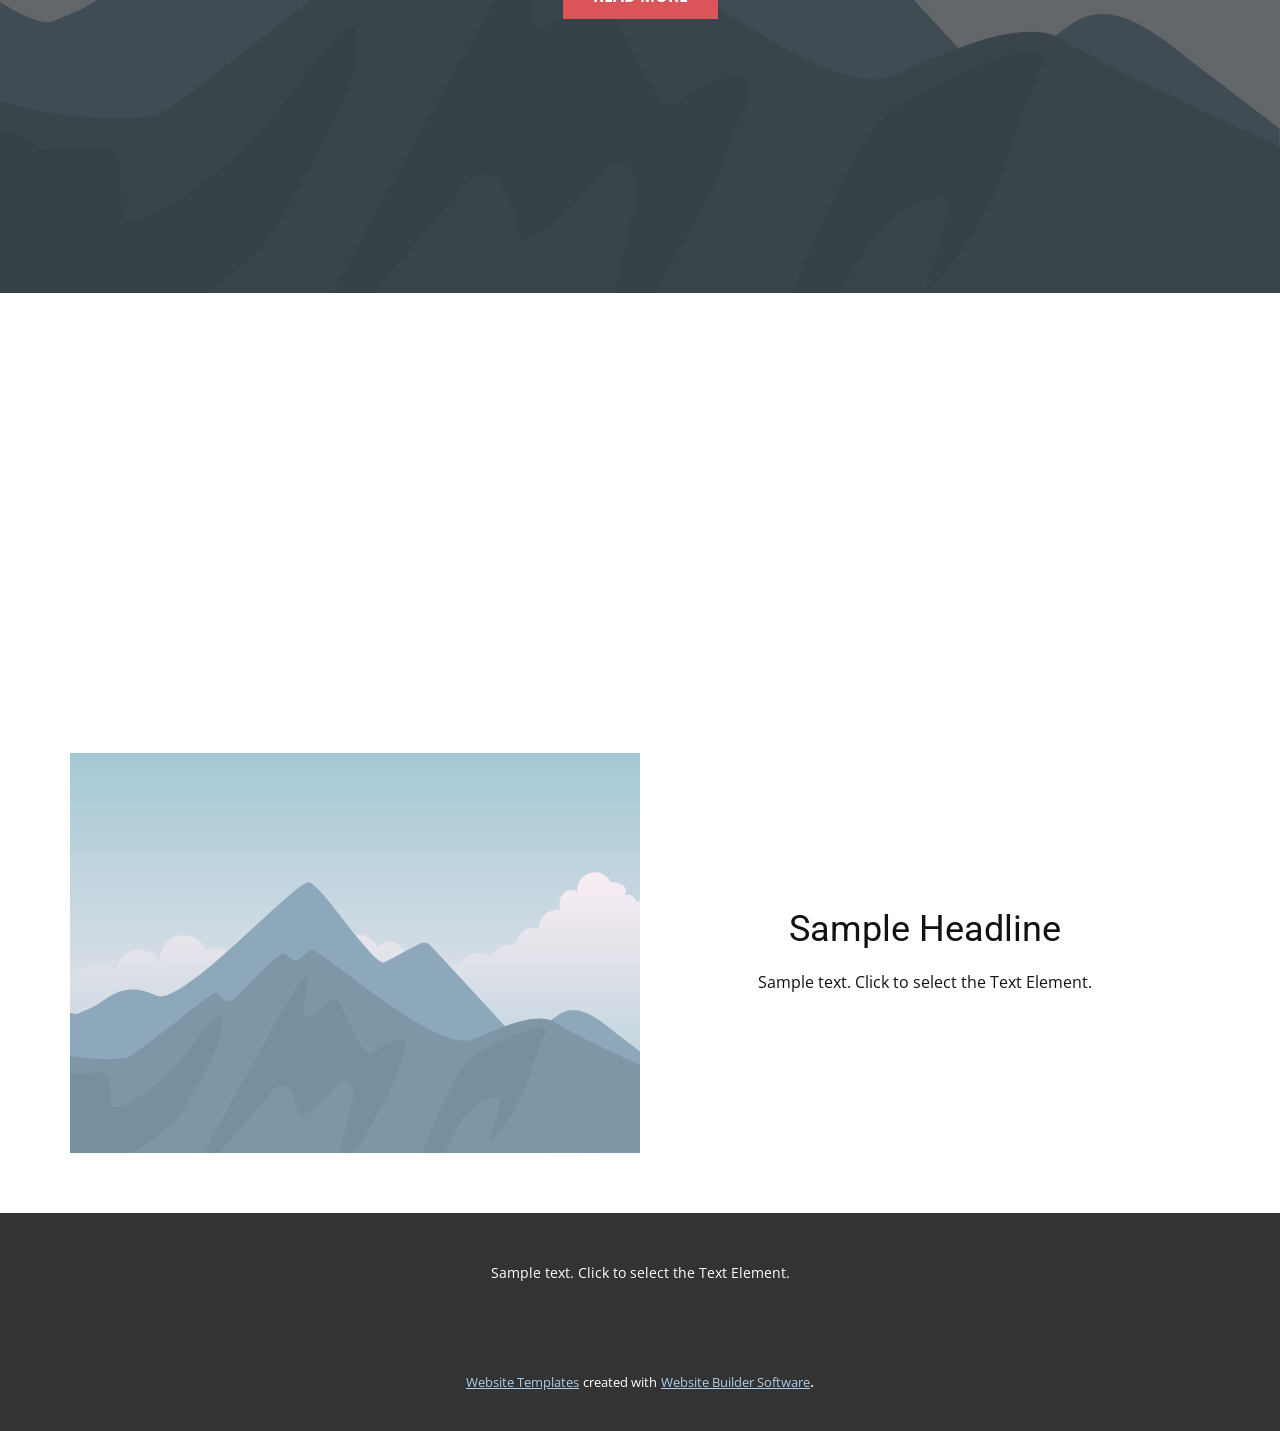
<file: Site1/Home.html>
<!DOCTYPE html>
<html style="font-size: 16px;" lang="en"><head>
    <meta name="viewport" content="width=device-width, initial-scale=1.0">
    <meta charset="utf-8">
    <meta name="keywords" content="​Wonderful tours, INTUITIVE">
    <meta name="description" content="">
    <title>Home</title>
    <link rel="stylesheet" href="nicepage.css" media="screen">
<link rel="stylesheet" href="Home.css" media="screen">
    <script class="u-script" type="text/javascript" src="jquery.js" defer=""></script>
    <script class="u-script" type="text/javascript" src="nicepage.js" defer=""></script>
    <meta name="generator" content="Nicepage 5.5.0, nicepage.com">
    <link id="u-theme-google-font" rel="stylesheet" href="https://fonts.googleapis.com/css?family=Roboto:100,100i,300,300i,400,400i,500,500i,700,700i,900,900i|Open+Sans:300,300i,400,400i,500,500i,600,600i,700,700i,800,800i">
    <link id="u-page-google-font" rel="stylesheet" href="https://fonts.googleapis.com/css?family=Source+Sans+Pro:200,200i,300,300i,400,400i,600,600i,700,700i,900,900i|Roboto:100,100i,300,300i,400,400i,500,500i,700,700i,900,900i">
    
    
    
    
    
    <script type="application/ld+json">{
		"@context": "http://schema.org",
		"@type": "Organization",
		"name": "",
		"logo": "images/Asset1.svg"
}</script>
    <meta name="theme-color" content="#478ac9">
    <meta property="og:title" content="Home">
    <meta property="og:type" content="website">
  <meta data-intl-tel-input-cdn-path="intlTelInput/"></head>
  <body class="u-body u-xl-mode" data-lang="en"><header class="u-clearfix u-header u-sticky u-sticky-b047 u-header" id="sec-e5ba"><div class="u-clearfix u-sheet u-sheet-1">
        <a href="https://nicepage.com" class="u-align-center u-image u-logo u-image-1" data-image-width="563" data-image-height="138">
          <img src="images/Asset1.svg" class="u-logo-image u-logo-image-1">
        </a>
        <nav class="u-menu u-menu-one-level u-offcanvas u-menu-1">
          <div class="menu-collapse" style="font-size: 1rem; letter-spacing: 0px;">
            <a class="u-button-style u-custom-left-right-menu-spacing u-custom-padding-bottom u-custom-top-bottom-menu-spacing u-nav-link u-text-active-palette-1-base u-text-hover-palette-2-base" href="#">
              <svg class="u-svg-link" viewBox="0 0 24 24"><use xmlns:xlink="http://www.w3.org/1999/xlink" xlink:href="#menu-hamburger"></use></svg>
              <svg class="u-svg-content" version="1.1" id="menu-hamburger" viewBox="0 0 16 16" x="0px" y="0px" xmlns:xlink="http://www.w3.org/1999/xlink" xmlns="http://www.w3.org/2000/svg"><g><rect y="1" width="16" height="2"></rect><rect y="7" width="16" height="2"></rect><rect y="13" width="16" height="2"></rect>
</g></svg>
            </a>
          </div>
          <div class="u-custom-menu u-nav-container">
            <ul class="u-nav u-unstyled u-nav-1"><li class="u-nav-item"><a class="u-button-style u-nav-link u-text-active-palette-1-base u-text-hover-palette-2-base" href="Home.html" style="padding: 10px 82px;">Home</a>
</li><li class="u-nav-item"><a class="u-button-style u-nav-link u-text-active-palette-1-base u-text-hover-palette-2-base" href="About.html" style="padding: 10px 82px;">About</a>
</li><li class="u-nav-item"><a class="u-button-style u-nav-link u-text-active-palette-1-base u-text-hover-palette-2-base" href="https://api.whatsapp.com/send?phone=201096430426&amp;text=%F0%9F%98%8D" style="padding: 10px 82px;">Contact</a>
</li><li class="u-nav-item"><a class="u-button-style u-nav-link u-text-active-palette-1-base u-text-hover-palette-2-base" style="padding: 10px 86px 10px 82px;">Downloads</a>
</li></ul>
          </div>
          <div class="u-custom-menu u-nav-container-collapse">
            <div class="u-black u-container-style u-inner-container-layout u-opacity u-opacity-95 u-sidenav">
              <div class="u-inner-container-layout u-sidenav-overflow">
                <div class="u-menu-close"></div>
                <ul class="u-align-center u-nav u-popupmenu-items u-unstyled u-nav-2"><li class="u-nav-item"><a class="u-button-style u-nav-link" href="Home.html">Home</a>
</li><li class="u-nav-item"><a class="u-button-style u-nav-link" href="About.html">About</a>
</li><li class="u-nav-item"><a class="u-button-style u-nav-link" href="https://api.whatsapp.com/send?phone=201096430426&amp;text=%F0%9F%98%8D">Contact</a>
</li><li class="u-nav-item"><a class="u-button-style u-nav-link">Downloads</a>
</li></ul>
              </div>
            </div>
            <div class="u-black u-menu-overlay u-opacity u-opacity-70"></div>
          </div>
        </nav>
      </div></header>
    <section class="u-align-center u-clearfix u-image u-shading u-section-1" id="carousel_0298" data-image-width="1280" data-image-height="853">
      <div class="u-clearfix u-sheet u-sheet-1">
        <h4 class="u-custom-font u-font-source-sans-pro u-text u-text-default u-text-1">travel agency</h4>
        <img src="images/rrr.png" alt="" class="u-image u-image-contain u-image-default u-image-1" data-image-width="1776" data-image-height="621">
        <h2 class="u-text u-text-default u-text-2"> Wonderful tours</h2>
        <h3 class="u-text u-text-body-alt-color u-text-3"> Duis aute irure dolor in reprehenderit in voluptate velit esse.</h3>
        <a href="https://nicepage.com/k/prescription-medicine-html-templates" class="u-active-white u-align-center u-border-2 u-border-active-white u-border-hover-white u-border-white u-btn u-btn-round u-button-style u-hover-white u-none u-radius-8 u-btn-1">read more</a>
      </div>
    </section>
    <section class="u-align-center u-clearfix u-image u-shading u-section-2" src="" data-image-width="256" data-image-height="256" id="sec-5613">
      <div class="u-clearfix u-sheet u-valign-middle u-sheet-1">
        <h1 class="u-text u-text-default u-title u-text-1">INTUITIVE</h1>
        <p class="u-large-text u-text u-text-default u-text-variant u-text-2">Sample text. Lorem ipsum dolor sit amet, consectetur adipiscing elit nullam nunc justo sagittis suscipit ultrices.</p>
        <a href="#" class="u-btn u-button-style u-palette-2-base u-btn-1">Read More</a>
      </div>
    </section>
    <section class="u-clearfix u-section-3" id="sec-cc19">
      <div class="u-clearfix u-sheet u-sheet-1"></div>
    </section>
    <section class="u-clearfix u-section-4" id="sec-e32b">
      <div class="u-clearfix u-sheet u-sheet-1">
        <div class="u-clearfix u-expanded-width u-layout-wrap u-layout-wrap-1">
          <div class="u-layout">
            <div class="u-layout-row">
              <div class="u-container-style u-image u-layout-cell u-size-30 u-image-1" data-image-width="400" data-image-height="265">
                <div class="u-container-layout u-container-layout-1"></div>
              </div>
              <div class="u-container-align-center u-container-style u-layout-cell u-size-30 u-layout-cell-2">
                <div class="u-container-layout u-valign-middle u-container-layout-2">
                  <h2 class="u-align-center u-text u-text-default u-text-1">Sample Headline</h2>
                  <p class="u-align-center u-text u-text-default u-text-2">Sample text. Click to select the Text Element.</p>
                </div>
              </div>
            </div>
          </div>
        </div>
      </div>
    </section>
    
    
    <footer class="u-align-center u-clearfix u-footer u-grey-80 u-footer" id="sec-699b"><div class="u-clearfix u-sheet u-sheet-1">
        <p class="u-small-text u-text u-text-variant u-text-1">Sample text. Click to select the Text Element.</p>
      </div></footer>
    <section class="u-backlink u-clearfix u-grey-80">
      <a class="u-link" href="https://nicepage.com/website-templates" target="_blank">
        <span>Website Templates</span>
      </a>
      <p class="u-text">
        <span>created with</span>
      </p>
      <a class="u-link" href="" target="_blank">
        <span>Website Builder Software</span>
      </a>. 
    </section>
  
</body></html>
</file>
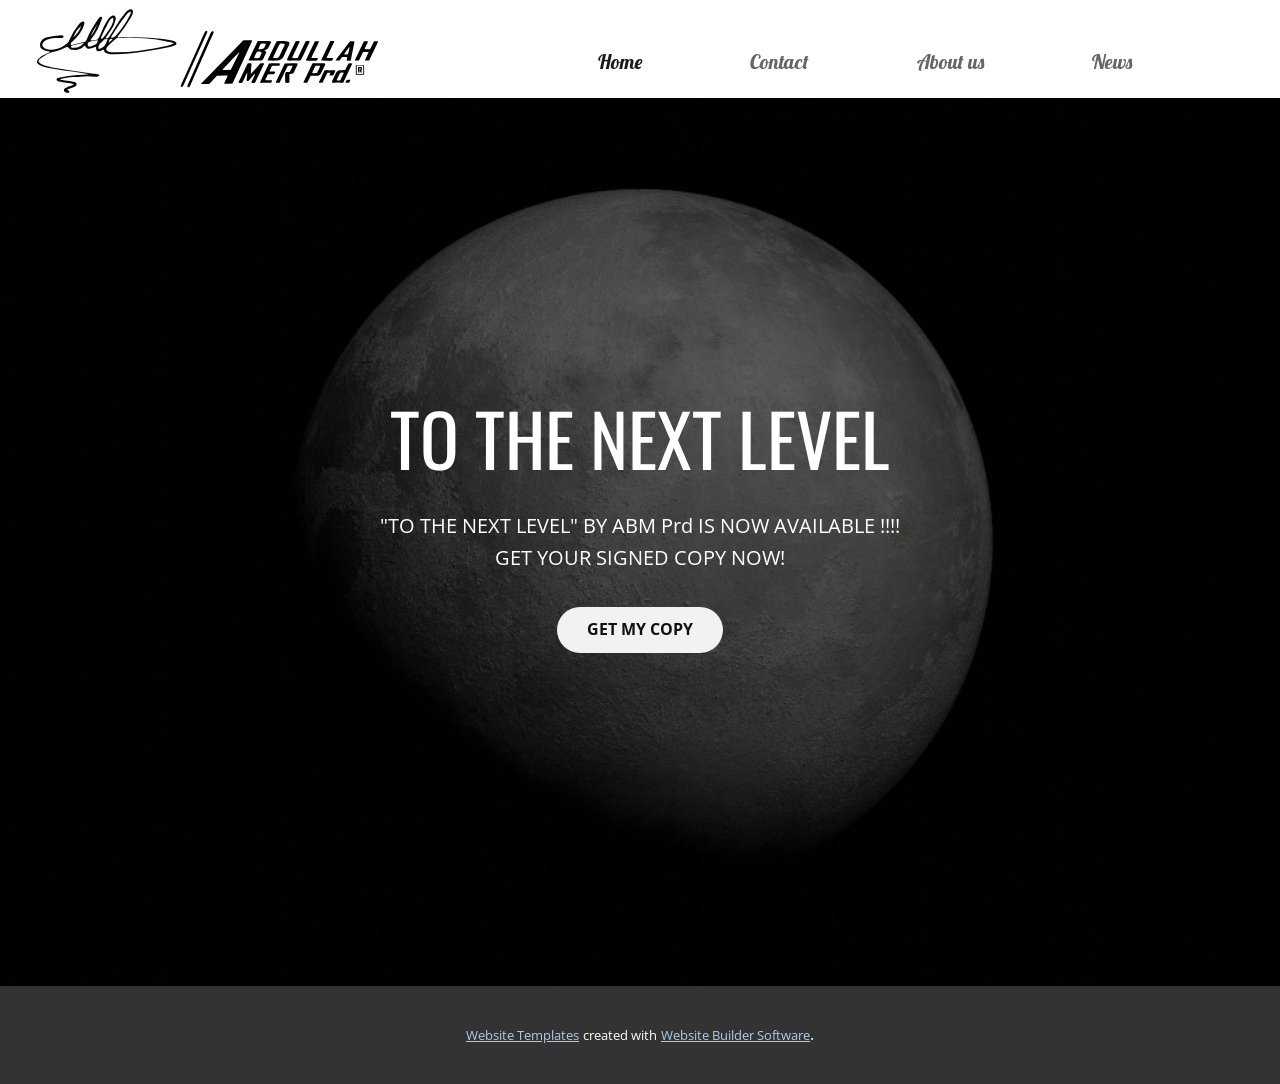
<file: WebSite4106863/Page-2.html>
<!DOCTYPE html>
<html style="font-size: 16px;" lang="en"><head>
    <meta name="viewport" content="width=device-width, initial-scale=1.0">
    <meta charset="utf-8">
    <meta name="keywords" content="About Team">
    <meta name="description" content="">
    <title>Page 2</title>
    <link rel="stylesheet" href="nicepage.css" media="screen">
<link rel="stylesheet" href="Page-2.css" media="screen">
    <script class="u-script" type="text/javascript" src="jquery.js" defer=""></script>
    <script class="u-script" type="text/javascript" src="nicepage.js" defer=""></script>
    <meta name="generator" content="Nicepage 5.5.0, nicepage.com">
    <link id="u-theme-google-font" rel="stylesheet" href="https://fonts.googleapis.com/css?family=Roboto:100,100i,300,300i,400,400i,500,500i,700,700i,900,900i|Open+Sans:300,300i,400,400i,500,500i,600,600i,700,700i,800,800i">
    <link id="u-page-google-font" rel="stylesheet" href="https://fonts.googleapis.com/css?family=Oswald:200,300,400,500,600,700|Lobster:400">
    
    
    <script type="application/ld+json">{
		"@context": "http://schema.org",
		"@type": "Organization",
		"name": "WebSite4106863"
}</script>
    <meta name="theme-color" content="#478ac9">
    <meta property="og:title" content="Page 2">
    <meta property="og:type" content="website">
  <meta data-intl-tel-input-cdn-path="intlTelInput/"></head>
  <body class="u-body u-xl-mode" data-lang="en"><header class="u-align-center-sm u-align-center-xs u-clearfix u-header u-white u-header" id="sec-c23f"><div class="u-clearfix u-sheet u-sheet-1">
        <img class="u-align-left-lg u-align-left-md u-align-left-sm u-align-left-xs u-image u-image-default u-preserve-proportions u-image-1" src="images/an.svg" alt="" data-image-width="300" data-image-height="74">
        <nav class="u-align-left-xl u-align-right-lg u-align-right-md u-align-right-sm u-align-right-xs u-menu u-menu-one-level u-offcanvas u-menu-1">
          <div class="menu-collapse u-custom-font u-font-lobster" style="font-size: 1.25rem;">
            <a class="u-button-style u-custom-text-active-color u-custom-text-color u-custom-text-hover-color u-custom-text-shadow u-custom-text-shadow-blur u-custom-text-shadow-color u-custom-text-shadow-transparency u-custom-text-shadow-x u-custom-text-shadow-y u-nav-link" href="#" style="padding: 3px 4px; font-size: calc(1em + 6px);">
              <svg class="u-svg-link" preserveAspectRatio="xMidYMin slice" viewBox="0 0 302 302" style=""><use xmlns:xlink="http://www.w3.org/1999/xlink" xlink:href="#svg-8a8f"></use></svg>
              <svg xmlns="http://www.w3.org/2000/svg" xmlns:xlink="http://www.w3.org/1999/xlink" version="1.1" id="svg-8a8f" x="0px" y="0px" viewBox="0 0 302 302" style="enable-background:new 0 0 302 302;" xml:space="preserve" class="u-svg-content"><g><rect y="36" width="302" height="30"></rect><rect y="236" width="302" height="30"></rect><rect y="136" width="302" height="30"></rect>
</g><g></g><g></g><g></g><g></g><g></g><g></g><g></g><g></g><g></g><g></g><g></g><g></g><g></g><g></g><g></g></svg>
            </a>
          </div>
          <div class="u-custom-menu u-nav-container">
            <ul class="u-custom-font u-font-lobster u-nav u-unstyled u-nav-1"><li class="u-nav-item"><a class="u-button-style u-nav-link u-text-active-grey-90 u-text-grey-60 u-text-hover-grey-90" href="Page-2.html" style="padding: 10px 54px;">Home</a>
</li><li class="u-nav-item"><a class="u-button-style u-nav-link u-text-active-grey-90 u-text-grey-60 u-text-hover-grey-90" style="padding: 10px 54px;">Contact</a>
</li><li class="u-nav-item"><a class="u-button-style u-nav-link u-text-active-grey-90 u-text-grey-60 u-text-hover-grey-90" style="padding: 10px 54px;">About us</a>
</li><li class="u-nav-item"><a class="u-button-style u-nav-link u-text-active-grey-90 u-text-grey-60 u-text-hover-grey-90" style="padding: 10px 1px 10px 54px;">News</a>
</li></ul>
          </div>
          <div class="u-custom-menu u-nav-container-collapse">
            <div class="u-align-center u-black u-container-style u-inner-container-layout u-opacity u-opacity-95 u-sidenav">
              <div class="u-inner-container-layout u-sidenav-overflow">
                <div class="u-menu-close"></div>
                <ul class="u-align-center u-nav u-popupmenu-items u-unstyled u-nav-2"><li class="u-nav-item"><a class="u-button-style u-nav-link" href="Page-2.html">Home</a>
</li><li class="u-nav-item"><a class="u-button-style u-nav-link">Contact</a>
</li><li class="u-nav-item"><a class="u-button-style u-nav-link">About us</a>
</li><li class="u-nav-item"><a class="u-button-style u-nav-link">News</a>
</li></ul>
              </div>
            </div>
            <div class="u-black u-menu-overlay u-opacity u-opacity-70"></div>
          </div>
        </nav>
      </div></header>
    <section class="u-align-center u-clearfix u-image u-shading u-section-1" id="carousel_de2b" data-image-width="1080" data-image-height="1920">
      <div class="u-clearfix u-sheet u-valign-middle-sm u-sheet-1">
        <h1 class="u-align-center u-custom-font u-font-oswald u-text u-text-body-alt-color u-text-default-lg u-text-default-xl u-title u-text-1">TO THE NE​XT LEVEL</h1>
        <p class="u-align-center u-large-text u-text u-text-body-alt-color u-text-default-lg u-text-default-md u-text-default-xl u-text-variant u-text-2">"TO THE NEXT LEVEL" BY ABM Prd IS NOW AVAILABLE !!!!<br>GET YOUR SIGNED COPY NOW!
        </p>
        <a href="https://drive.google.com/drive/folders/1zIciIUnpm0lqaoNe62Qu-S9P2vGg_6KE?usp=share_link" class="u-active-grey-75 u-align-center u-btn u-btn-round u-button-style u-grey-5 u-hover-grey-50 u-radius-29 u-btn-1" target="_blank">GET MY COPY</a>
      </div>
    </section>
    <style class="u-overlap-style">.u-overlap:not(.u-sticky-scroll) .u-header {
background-color: #ffffff !important
}</style>
    
    
    
    <section class="u-backlink u-clearfix u-grey-80">
      <a class="u-link" href="https://nicepage.com/website-templates" target="_blank">
        <span>Website Templates</span>
      </a>
      <p class="u-text">
        <span>created with</span>
      </p>
      <a class="u-link" href="" target="_blank">
        <span>Website Builder Software</span>
      </a>. 
    </section>
  
</body></html>
</file>
<file: Page-2.css>
.u-section-1 {
  background-image: linear-gradient(0deg, rgba(0,0,0,0.45), rgba(0,0,0,0.45)), url("images/FINISH2.jpg");
  background-position: 50% 50%;
}

.u-section-1 .u-sheet-1 {
  min-height: 888px;
}

.u-section-1 .u-text-1 {
  background-image: none;
  font-size: 4.5rem;
  margin: 300px auto 0;
}

.u-section-1 .u-text-2 {
  font-size: 1.25rem;
  margin: 33px auto 0;
}

.u-section-1 .u-btn-1 {
  font-weight: 700;
  text-transform: uppercase;
  font-size: 1rem;
  margin: 33px auto 60px;
}

@media (max-width: 1199px) {
  .u-section-1 .u-sheet-1 {
    min-height: 688px;
  }

  .u-section-1 .u-text-1 {
    width: auto;
    margin-top: 287px;
  }

  .u-section-1 .u-text-2 {
    font-size: 0.875rem;
    width: auto;
    margin-top: 23px;
  }

  .u-section-1 .u-btn-1 {
    margin-top: 23px;
  }
}

@media (max-width: 991px) {
   .u-section-1 {
    background-position: 50% 47.28%;
  }

  .u-section-1 .u-sheet-1 {
    min-height: 723px;
  }

  .u-section-1 .u-text-1 {
    font-size: 3rem;
    margin-top: 257px;
    margin-left: -25px;
    margin-right: -25px;
  }

  .u-section-1 .u-text-2 {
    font-size: 0.625rem;
  }

  .u-section-1 .u-btn-1 {
    margin-top: 35px;
  }
}

@media (max-width: 767px) {
  .u-section-1 .u-sheet-1 {
    min-height: 976px;
  }

  .u-section-1 .u-text-1 {
    margin-top: 394px;
    margin-left: -38px;
    margin-right: -38px;
  }

  .u-section-1 .u-text-2 {
    width: 426px;
  }
}

@media (max-width: 575px) {
  .u-section-1 .u-sheet-1 {
    min-height: 688px;
  }

  .u-section-1 .u-text-1 {
    font-size: 2.25rem;
    margin-top: 309px;
    margin-left: -6px;
    margin-right: -6px;
  }

  .u-section-1 .u-text-2 {
    width: auto;
    margin-top: 7px;
    margin-left: 18px;
    margin-right: 18px;
  }

  .u-section-1 .u-btn-1 {
    font-size: 0.75rem;
    margin-top: 51px;
    padding: 5px 14px 5px 13px;
  }
}
</file>
<file: Site1/Home.css>
.u-section-1 {
  background-image: linear-gradient(0deg, rgba(41,46,51,0.4), rgba(41,46,51,0.4)), url("images/fdfdfdf.jpg");
  background-position: 50% 50%;
}

.u-section-1 .u-sheet-1 {
  min-height: 858px;
}

.u-section-1 .u-text-1 {
  font-weight: 300;
  text-transform: uppercase;
  letter-spacing: 2px;
  font-family: "Source Sans Pro", sans-serif;
  margin: 184px auto 0;
}

.u-section-1 .u-image-1 {
  height: 106px;
  width: 357px;
  margin: 11px auto 0;
}

.u-section-1 .u-text-2 {
  text-shadow: 4px 4px 8px rgba(66,84,101,0.4);
  font-size: 6rem;
  font-weight: 700;
  letter-spacing: 2px;
  font-family: Roboto, sans-serif;
  text-transform: none;
  margin: 22px auto 0;
}

.u-section-1 .u-text-3 {
  font-family: Roboto, sans-serif;
  letter-spacing: 2px;
  line-height: 1.4;
  font-weight: 300;
  font-size: 1.5rem;
  text-transform: none;
  text-shadow: 2px 2px 8px rgba(0,0,0,0.4);
  width: 839px;
  margin: 47px auto 0;
}

.u-section-1 .u-btn-1 {
  border-style: solid;
  font-weight: 700;
  text-transform: uppercase;
  letter-spacing: 1px;
  font-size: 1.125rem;
  background-image: none;
  margin: 64px auto 60px;
  padding: 20px 55px 21px 54px;
}

@media (max-width: 1199px) {
  .u-section-1 .u-sheet-1 {
    min-height: 758px;
  }
}

@media (max-width: 991px) {
  .u-section-1 .u-sheet-1 {
    min-height: 747px;
  }

  .u-section-1 .u-text-2 {
    font-size: 5rem;
    width: auto;
  }

  .u-section-1 .u-text-3 {
    width: auto;
    margin-left: 0;
    margin-right: 0;
  }
}

@media (max-width: 767px) {
  .u-section-1 .u-sheet-1 {
    min-height: 603px;
  }

  .u-section-1 .u-image-1 {
    height: 70px;
    width: 259px;
  }

  .u-section-1 .u-text-2 {
    font-size: 3.75rem;
    margin-left: 38px;
    margin-right: 38px;
  }
}

@media (max-width: 575px) {
  .u-section-1 .u-sheet-1 {
    min-height: 619px;
  }

  .u-section-1 .u-text-2 {
    font-size: 3rem;
    margin-left: 19px;
    margin-right: 19px;
  }
} .u-section-2 {
  background-image: linear-gradient(0deg, rgba(0,0,0,0.55), rgba(0,0,0,0.55)), url("[data-uri]");
  background-position: 50% 50%;
}

.u-section-2 .u-sheet-1 {
  min-height: 800px;
}

.u-section-2 .u-text-1 {
  font-size: 6rem;
  font-weight: 700;
  margin: 60px auto 0;
}

.u-section-2 .u-text-2 {
  margin: 30px auto 0;
}

.u-section-2 .u-btn-1 {
  background-image: none;
  text-transform: uppercase;
  font-weight: 700;
  margin: 40px auto 60px;
}

@media (max-width: 1199px) {
  .u-section-2 .u-sheet-1 {
    min-height: 660px;
  }
}

@media (max-width: 991px) {
  .u-section-2 .u-sheet-1 {
    min-height: 506px;
  }
}

@media (max-width: 767px) {
  .u-section-2 .u-sheet-1 {
    min-height: 380px;
  }
}

@media (max-width: 575px) {
  .u-section-2 .u-sheet-1 {
    min-height: 239px;
  }

  .u-section-2 .u-text-1 {
    font-size: 3.75rem;
  }
}.u-section-3 .u-sheet-1 {
  min-height: 400px;
}.u-section-4 .u-sheet-1 {
  min-height: 400px;
}

.u-section-4 .u-layout-wrap-1 {
  margin-top: 60px;
  margin-bottom: 60px;
  position: relative;
}

.u-section-4 .u-image-1 {
  min-height: 400px;
  background-image: url("[data-uri]");
  background-position: 50% 50%;
}

.u-section-4 .u-container-layout-1 {
  padding: 0;
}

.u-section-4 .u-layout-cell-2 {
  min-height: 400px;
}

.u-section-4 .u-container-layout-2 {
  padding: 30px;
}

.u-section-4 .u-text-1 {
  margin: 0 auto;
}

.u-section-4 .u-text-2 {
  margin: 20px auto 0;
}

@media (max-width: 1199px) {
  .u-section-4 .u-sheet-1 {
    min-height: 330px;
  }

  .u-section-4 .u-image-1 {
    min-height: 330px;
  }

  .u-section-4 .u-layout-cell-2 {
    min-height: 330px;
  }
}

@media (max-width: 991px) {
  .u-section-4 .u-sheet-1 {
    min-height: 253px;
  }

  .u-section-4 .u-image-1 {
    min-height: 253px;
  }

  .u-section-4 .u-layout-cell-2 {
    min-height: 100px;
  }
}

@media (max-width: 767px) {
  .u-section-4 .u-sheet-1 {
    min-height: 480px;
  }

  .u-section-4 .u-image-1 {
    min-height: 380px;
  }

  .u-section-4 .u-container-layout-2 {
    padding-left: 10px;
    padding-right: 10px;
  }
}

@media (max-width: 575px) {
  .u-section-4 .u-sheet-1 {
    min-height: 339px;
  }

  .u-section-4 .u-image-1 {
    min-height: 239px;
  }
}
</file>
<file: WebSite4106863/Page-2.css>
.u-section-1 {
  background-image: linear-gradient(0deg, rgba(0,0,0,0.45), rgba(0,0,0,0.45)), url("images/FINISH2.jpg");
  background-position: 50% 50%;
}

.u-section-1 .u-sheet-1 {
  min-height: 888px;
}

.u-section-1 .u-text-1 {
  background-image: none;
  font-size: 4.5rem;
  margin: 300px auto 0;
}

.u-section-1 .u-text-2 {
  font-size: 1.25rem;
  margin: 33px auto 0;
}

.u-section-1 .u-btn-1 {
  font-weight: 700;
  text-transform: uppercase;
  font-size: 1rem;
  margin: 33px auto 60px;
}

@media (max-width: 1199px) {
  .u-section-1 .u-sheet-1 {
    min-height: 688px;
  }

  .u-section-1 .u-text-1 {
    width: auto;
    margin-top: 287px;
  }

  .u-section-1 .u-text-2 {
    font-size: 0.875rem;
    width: auto;
    margin-top: 23px;
  }

  .u-section-1 .u-btn-1 {
    margin-top: 23px;
  }
}

@media (max-width: 991px) {
   .u-section-1 {
    background-position: 50% 47.28%;
  }

  .u-section-1 .u-sheet-1 {
    min-height: 723px;
  }

  .u-section-1 .u-text-1 {
    font-size: 3rem;
    margin-top: 257px;
    margin-left: -25px;
    margin-right: -25px;
  }

  .u-section-1 .u-text-2 {
    font-size: 0.625rem;
  }

  .u-section-1 .u-btn-1 {
    margin-top: 35px;
  }
}

@media (max-width: 767px) {
  .u-section-1 .u-sheet-1 {
    min-height: 976px;
  }

  .u-section-1 .u-text-1 {
    margin-top: 394px;
    margin-left: -38px;
    margin-right: -38px;
  }

  .u-section-1 .u-text-2 {
    width: 426px;
  }
}

@media (max-width: 575px) {
  .u-section-1 .u-sheet-1 {
    min-height: 688px;
  }

  .u-section-1 .u-text-1 {
    font-size: 2.25rem;
    margin-top: 309px;
    margin-left: -6px;
    margin-right: -6px;
  }

  .u-section-1 .u-text-2 {
    width: auto;
    margin-top: 7px;
    margin-left: 18px;
    margin-right: 18px;
  }

  .u-section-1 .u-btn-1 {
    font-size: 0.75rem;
    margin-top: 51px;
    padding: 5px 14px 5px 13px;
  }
}
</file>
<file: Blog-Template.css>
.u-section-1 .u-sheet-1 {
  min-height: 561px;
}

.u-section-1 .u-repeater-1 {
  margin-top: 60px;
  margin-bottom: 60px;
  min-height: 441px;
  grid-template-columns: calc(33.3333% - 15px) calc(33.3333% - 15px) calc(33.3333% - 15px);
  height: auto;
  grid-gap: 22px;
}

.u-section-1 .u-repeater-item-1 {
  background-image: none;
}

.u-section-1 .u-container-layout-1 {
  padding: 30px 20px;
}

.u-section-1 .u-text-1 {
  margin-top: 0;
  margin-bottom: 0;
}

.u-section-1 .u-image-1 {
  height: 222px;
  margin-top: 17px;
  margin-bottom: 0;
}

.u-section-1 .u-text-2 {
  margin-top: 20px;
  margin-bottom: 0;
}

.u-section-1 .u-btn-1 {
  background-image: none;
  border-style: none none solid;
  margin: 17px auto 0 0;
  padding: 0;
}

.u-section-1 .u-container-layout-2 {
  padding: 30px 20px;
}

.u-section-1 .u-text-3 {
  margin-top: 0;
  margin-bottom: 0;
}

.u-section-1 .u-image-2 {
  height: 222px;
  margin-top: 17px;
  margin-bottom: 0;
}

.u-section-1 .u-text-4 {
  margin-top: 20px;
  margin-bottom: 0;
}

.u-section-1 .u-btn-2 {
  background-image: none;
  border-style: none none solid;
  margin: 17px auto 0 0;
  padding: 0;
}

.u-section-1 .u-container-layout-3 {
  padding: 30px 20px;
}

.u-section-1 .u-text-5 {
  margin-top: 0;
  margin-bottom: 0;
}

.u-section-1 .u-image-3 {
  height: 222px;
  margin-top: 17px;
  margin-bottom: 0;
}

.u-section-1 .u-text-6 {
  margin-top: 20px;
  margin-bottom: 0;
}

.u-section-1 .u-btn-3 {
  background-image: none;
  border-style: none none solid;
  margin: 17px auto 0 0;
  padding: 0;
}

@media (max-width: 1199px) {
  .u-section-1 .u-sheet-1 {
    min-height: 484px;
  }

  .u-section-1 .u-repeater-1 {
    min-height: 364px;
    grid-template-columns: repeat(3, calc(33.333333333333336% - 15px));
  }
}

@media (max-width: 991px) {
  .u-section-1 .u-sheet-1 {
    min-height: 956px;
  }

  .u-section-1 .u-repeater-1 {
    min-height: 836px;
    grid-template-columns: repeat(2, calc(50% - 11.25px));
  }
}

@media (max-width: 767px) {
  .u-section-1 .u-repeater-1 {
    grid-template-columns: 100%;
  }

  .u-section-1 .u-container-layout-1 {
    padding-left: 10px;
    padding-right: 10px;
  }

  .u-section-1 .u-image-1 {
    height: 278px;
  }

  .u-section-1 .u-container-layout-2 {
    padding-left: 10px;
    padding-right: 10px;
  }

  .u-section-1 .u-image-2 {
    height: 278px;
  }

  .u-section-1 .u-container-layout-3 {
    padding-left: 10px;
    padding-right: 10px;
  }

  .u-section-1 .u-image-3 {
    height: 278px;
  }
}
</file>
<file: Post-Template.css>
.u-section-1 .u-sheet-1 {
  min-height: 835px;
}

.u-section-1 .u-post-details-1 {
  min-height: 375px;
  margin-top: 60px;
  margin-bottom: -10px;
}

.u-section-1 .u-container-layout-1 {
  padding: 30px;
}

.u-section-1 .u-image-1 {
  height: 486px;
  margin-top: 0;
  margin-bottom: 0;
  margin-left: 0;
}

.u-section-1 .u-text-1 {
  margin-top: 20px;
  margin-bottom: 0;
  margin-left: 0;
}

.u-section-1 .u-metadata-1 {
  margin-top: 30px;
  margin-bottom: 0;
  margin-left: 0;
}

.u-section-1 .u-text-2 {
  margin-bottom: 0;
  margin-top: 20px;
  margin-left: 0;
}

@media (max-width: 1199px) {
  .u-section-1 .u-image-1 {
    margin-left: initial;
  }
}

@media (max-width: 991px) {
  .u-section-1 .u-sheet-1 {
    min-height: 782px;
  }

  .u-section-1 .u-post-details-1 {
    margin-bottom: 60px;
  }

  .u-section-1 .u-image-1 {
    height: 423px;
    margin-left: initial;
  }
}

@media (max-width: 767px) {
  .u-section-1 .u-sheet-1 {
    min-height: 722px;
  }

  .u-section-1 .u-container-layout-1 {
    padding-left: 10px;
    padding-right: 10px;
  }

  .u-section-1 .u-image-1 {
    height: 354px;
    margin-top: 9px;
    margin-left: initial;
  }
}

@media (max-width: 575px) {
  .u-section-1 .u-sheet-1 {
    min-height: 656px;
  }

  .u-section-1 .u-image-1 {
    height: 275px;
    margin-left: initial;
  }
}
</file>
<file: Site1/About.css>
.u-section-1 .u-sheet-1 {
  min-height: 400px;
}
</file>
<file: Site1/Contact.css>
.u-section-1 .u-sheet-1 {
  min-height: 400px;
}
</file>
